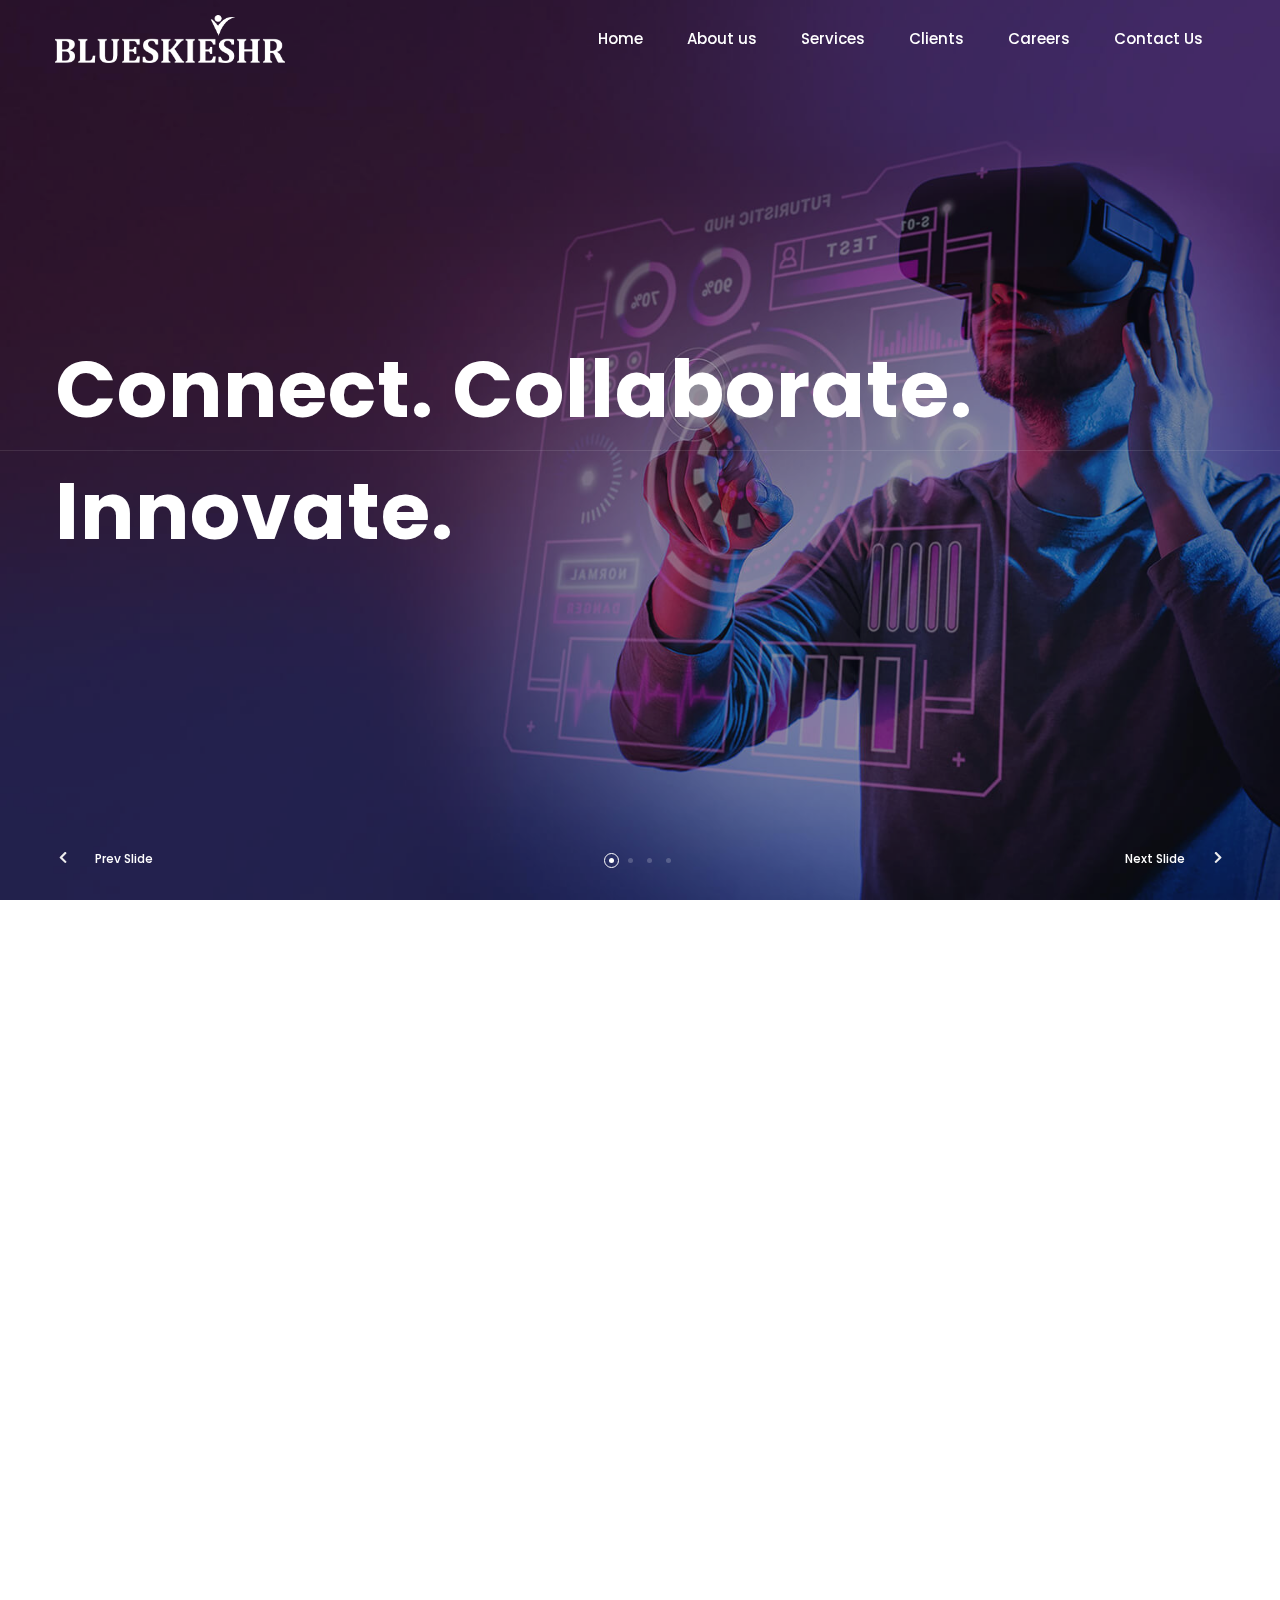
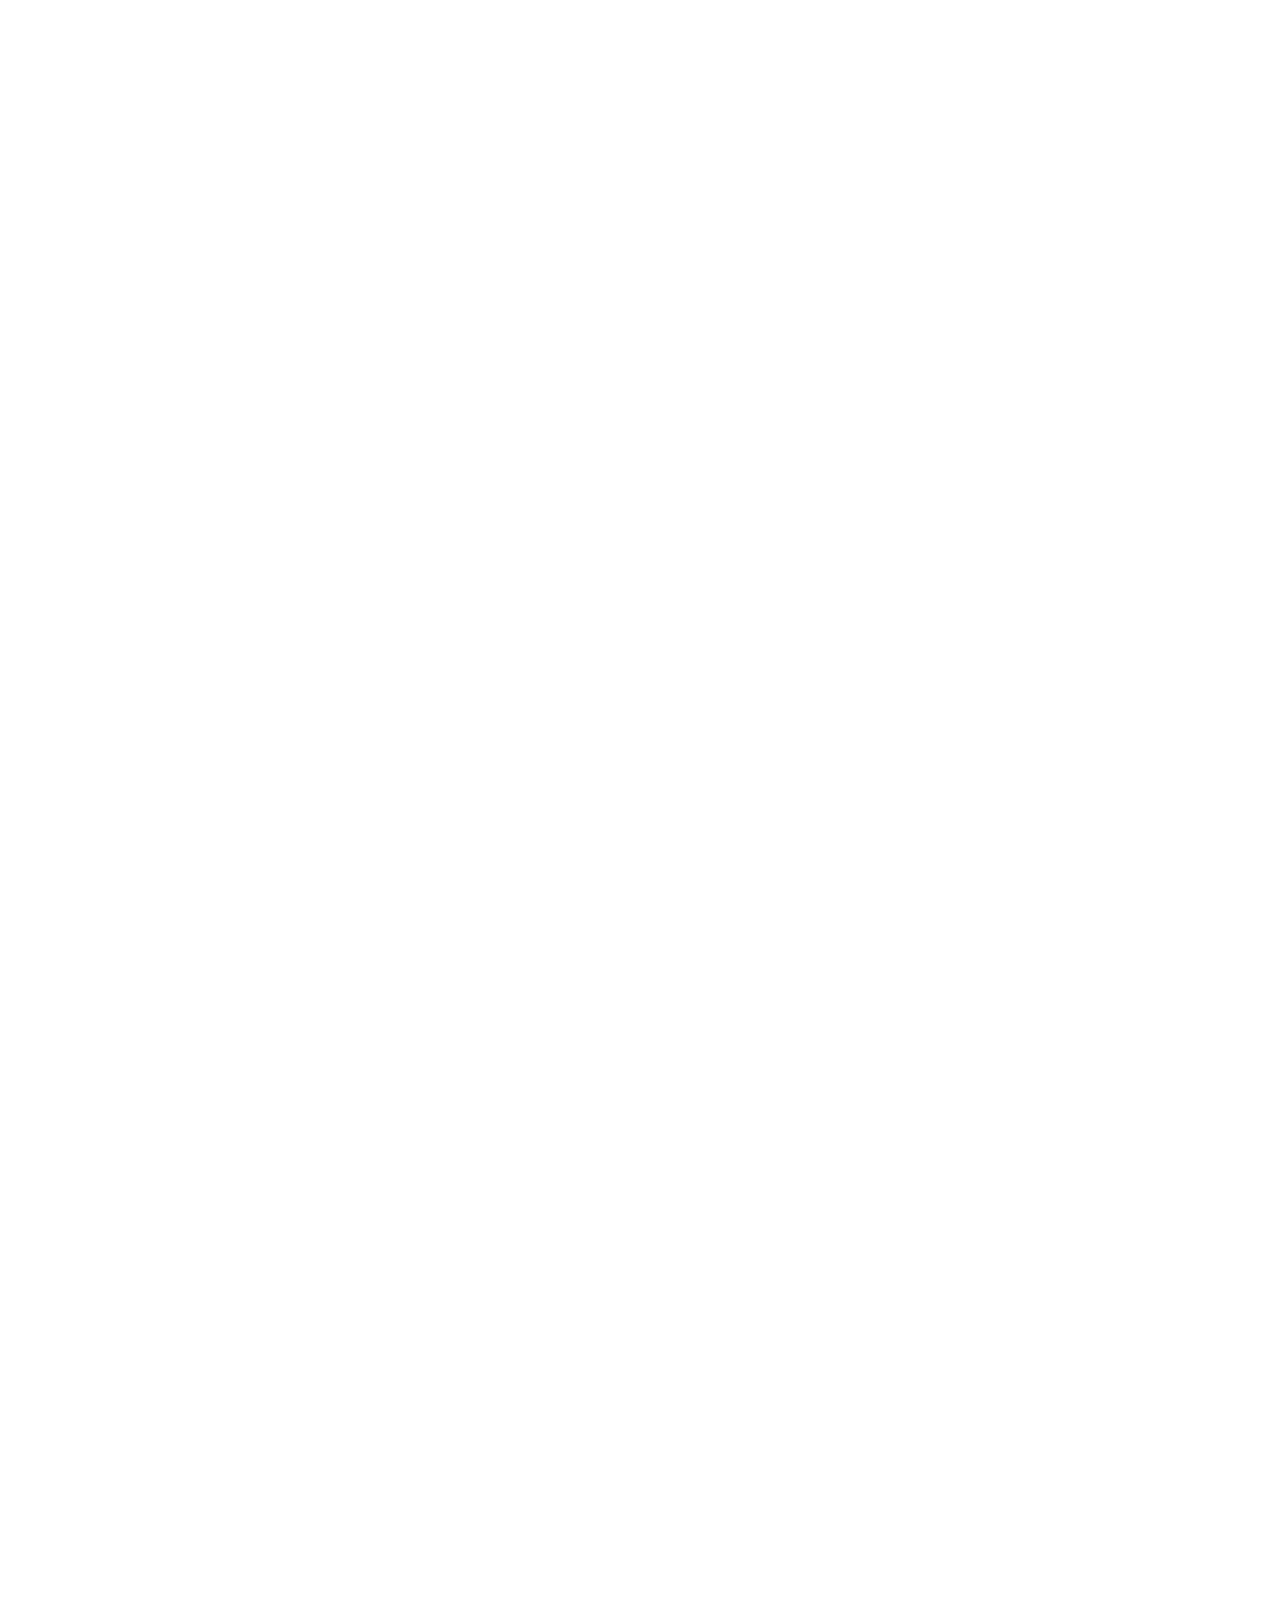
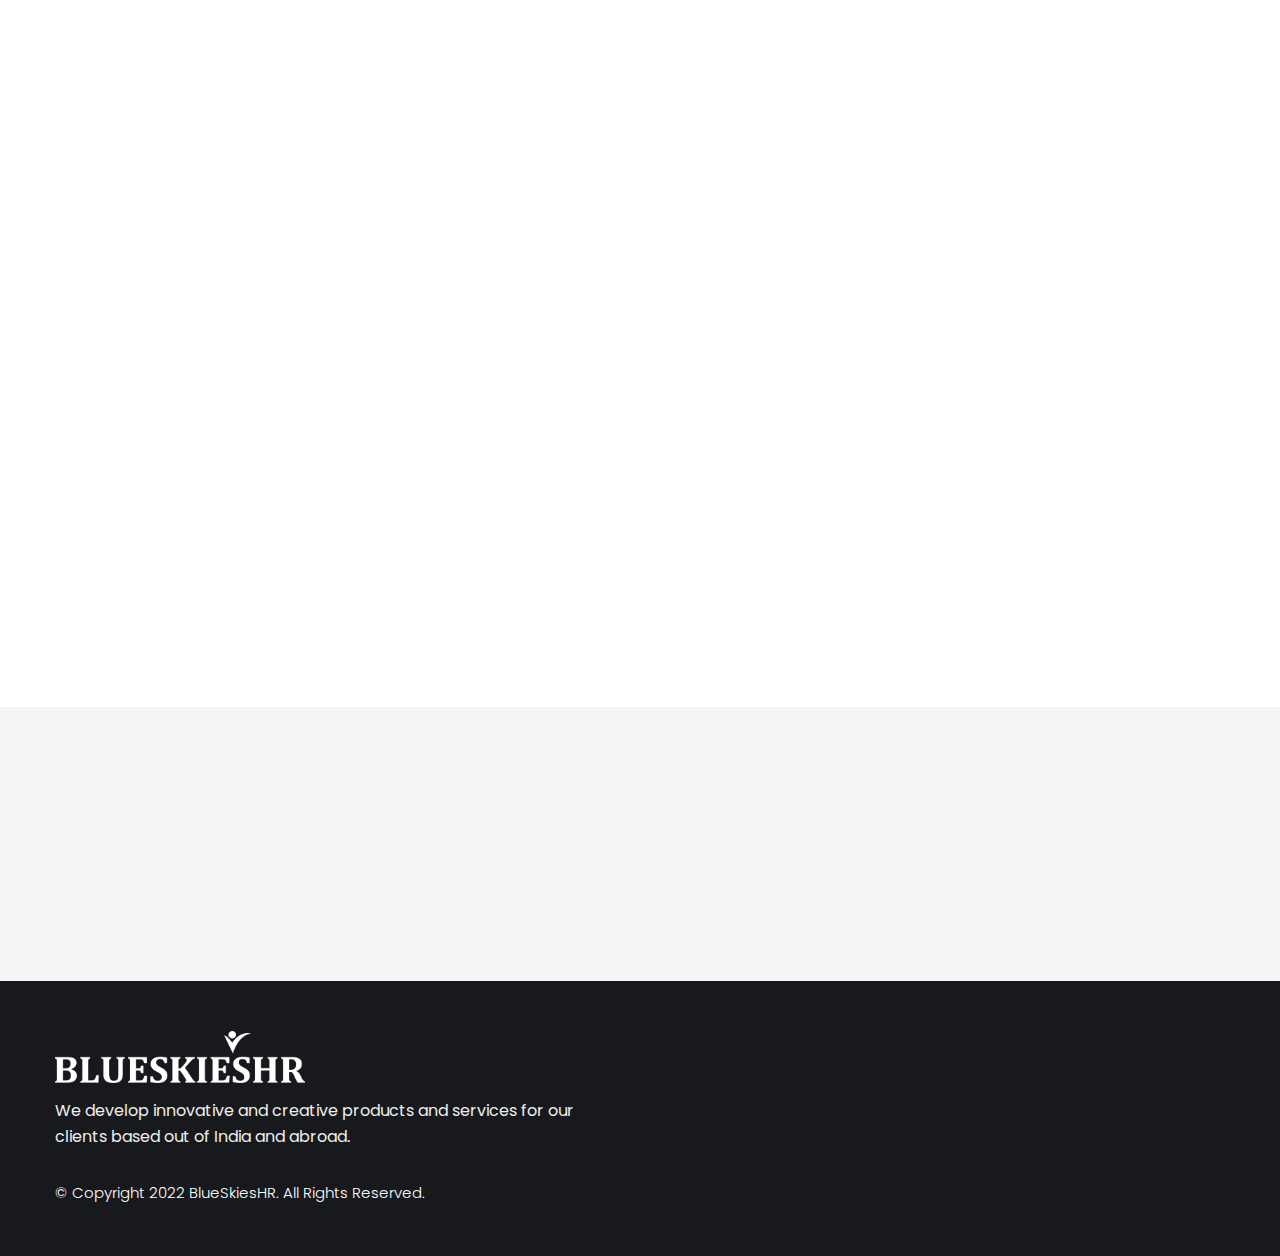
<file: index.html>
<!DOCTYPE html>
<html lang="en">

<head>
    <meta charset="utf-8">
    <meta http-equiv="X-UA-Compatible" content="IE=edge" />
    <meta name="viewport" content="width=device-width, initial-scale=1, maximum-scale=1" />
    <meta name="keywords" content="" />
    <meta name="description" content="" />
    <meta name="author" content="" />

    <title>BlueSkiesHR</title>
    <link rel="icon" type="image/png" href="img/favicon.png" />
    <meta name="theme-color" content="#e62f55">

    <!-- Google Fonts -->
    <link href="https://fonts.googleapis.com/css?family=Poppins:100,200,300,400,500,600,700,800,900&display=swap"
        rel="stylesheet">
    <link
        href="https://fonts.googleapis.com/css2?family=Montserrat+Alternates:wght@100;200;300;400;500;600;700;800;900&display=swap"
        rel="stylesheet">

    <link rel="stylesheet" href="css/plugins.css" />
    <link rel="stylesheet" href="css/style.css" />
    <link rel="stylesheet" href="css/newtheme.css" />

</head>

<body>

    <nav class="navbar navbar-expand-lg change">
        <div class="container">
            <a class="logo" href="index.html">
                <img src="img/logo-light.png" alt="logo">
            </a>
            <button class="navbar-toggler" type="button" data-toggle="collapse" data-target="#navbarSupportedContent"
                aria-controls="navbarSupportedContent" aria-expanded="false" aria-label="Toggle navigation">
                <span class="icon-bar"><i class="fas fa-bars"></i></span>
            </button>

            <!-- navbar -->
            <div class="collapse navbar-collapse" id="navbarSupportedContent">
                <ul class="navbar-nav ml-auto">
                    <li class="nav-item"><a class="nav-link" href="index.html">Home</a></li>
                    <li class="nav-item"><a class="nav-link" href="aboutus.html">About us</a></li>
                    <li class="nav-item"><a class="nav-link" href="services.html">Services</a></li>
                    <li class="nav-item"><a class="nav-link" href="clients.html">Clients</a></li>
                    <li class="nav-item"><a class="nav-link" href="careers.html">Careers</a></li>
                    <li class="nav-item"><a class="nav-link" href="contactus.html">Contact Us</a></li>
                </ul>
            </div>
        </div>
    </nav>

    <header class="slider showcase-full">
        <div class="swiper-container parallax-slider">
            <div class="swiper-wrapper">
                <div class="swiper-slide">
                    <div class="bg-img valign" data-background="img/banner/01.jpg" data-overlay-dark="4">
                        <div class="container">
                            <div class="row">
                                <div class="col-lg-12">
                                    <div class="caption">
                                        <h1>
                                            <div class="stroke" data-swiper-parallax="-2000">Connect. Collaborate.</div>
                                            <span data-swiper-parallax="-3500">Innovate.</span>
                                            <div class="bord"></div>
                                        </h1>
                                        <!-- <div class="discover">
                                            <a href="project-details2.html"><span>Explore <br> More</span></a>
                                        </div> -->
                                    </div>
                                </div>
                            </div>
                        </div>
                    </div>
                </div>
                <div class="swiper-slide">
                    <div class="bg-img valign" data-background="img/banner/02.jpg" data-overlay-dark="4">
                        <div class="container">
                            <div class="row">
                                <div class="col-lg-12">
                                    <div class="caption">
                                        <h1>
                                            <div class="stroke" data-swiper-parallax="-2000">Application</div>
                                            <span data-swiper-parallax="-3500">Development</span>
                                            <div class="bord"></div>
                                        </h1>
                                    </div>
                                </div>
                            </div>
                        </div>
                    </div>
                </div>
                <div class="swiper-slide">
                    <div class="bg-img valign" data-background="img/banner/03.jpg" data-overlay-dark="4">
                        <div class="container">
                            <div class="row">
                                <div class="col-lg-12">
                                    <div class="caption">
                                        <h1>
                                            <div class="stroke" data-swiper-parallax="-2000">Mobile App </div>
                                            <span data-swiper-parallax="-3500">Development</span>
                                            <div class="bord"></div>
                                        </h1>
                                    </div>
                                </div>
                            </div>
                        </div>
                    </div>
                </div>
                <div class="swiper-slide">
                    <div class="bg-img valign" data-background="img/banner/04.jpg" data-overlay-dark="4">
                        <div class="container">
                            <div class="row">
                                <div class="col-lg-12">
                                    <div class="caption">
                                        <h1>
                                            <div class="stroke" data-swiper-parallax="-2000">Consulting </div>
                                            <span data-swiper-parallax="-3500"></span>

                                            <div class="bord"></div>
                                        </h1>
                                    </div>
                                </div>
                            </div>
                        </div>
                    </div>
                </div>
            </div>
            <div class="txt-botm">
                <div class="swiper-button-next swiper-nav-ctrl next-ctrl cursor-pointer">
                    <div>
                        <span>Next Slide</span>
                    </div>
                    <div><i class="fas fa-chevron-right"></i></div>
                </div>
                <div class="swiper-button-prev swiper-nav-ctrl prev-ctrl cursor-pointer">
                    <div><i class="fas fa-chevron-left"></i></div>
                    <div>
                        <span>Prev Slide</span>
                    </div>
                </div>
            </div>
            <div class="swiper-pagination dots"></div>
        </div>
    </header>

    <div class="main-content">
        <div class="about section-padding">
            <div class="container">
                <div class="row">
                    <div class="col-lg-5">
                        <div class="img-mons sm-mb30">
                            <div class="row">
                                <div class="col-md-5 cmd-padding valign">
                                    <div class="img1 wow imago" data-wow-delay=".5s">
                                        <img src="img/hmeabt_02.jpg" alt="">
                                    </div>
                                </div>
                                <div class="col-md-7 cmd-padding">
                                    <div class="img2 wow imago" data-wow-delay=".3s">
                                        <img src="img/hmeabt_01.jpg" alt="">
                                    </div>
                                    <div class="img3 wow imago" data-wow-delay=".8s">
                                        <img src="img/hmeabt_03.jpg" alt="">
                                    </div>
                                </div>
                            </div>
                        </div>
                    </div>
                    <div class="col-lg-6 offset-lg-1 valign">
                        <div class="content">
                            <div class="sub-title wow fadeInUp">
                                <h6>About Us</h6>
                            </div>
                            <h3 class="main-title wow fadeInUp">We are a leading consulting, technology and outsourcing company</h3>
                            <p class="wow txt mb-3 fadeInUp">At BlueSkiesHR, we develop innovative and creative
                                products and services for our clients based out of India and abroad. The general purpose
                                of BlueSkiesHR is to develop and promote advanced information technologies for
                                multi-user operation.</p>
                            <p class="wow txt fadeInUp">Our emphasis is on offering a high degree of product user friendliness through a
                                positive, creative and focused company staff. We have a registered corporate office
                                Opposite to Infosys Building Phase III, Technopark, Trivandrum.</p>
                            <div class="ftbox mt-20">
                                <a href="aboutus.html" class="butn dark curve wow fadeInUp">
                                    <span>Read More</span>
                                </a>
                            </div>
                        </div>
                    </div>
                </div>
            </div>
        </div>
        <section class="services bords section-padding pt-0">
            <div class="container">
                <div class="row justify-content-center">
                    <div class="col-lg-8 col-md-10">
                        <div class="sec-head text-center">
                            <h6 class="wow fadeInUp" data-wow-delay=".5s">Our Services</h6>
                            <h3 class="wow fadeInUp color-font" data-wow-delay=".5s">Leading IT services to all your <br> outsourcing needs</h3>
                        </div>
                    </div>
                </div>
                <div class="row">
                    <div class="col-lg-12">
                        <ul class="servGrid clearfix wow fadeInUp" data-wow-delay=".5s">
                            <li>
                                <a href="" class="wow imago" data-wow-delay=".7s">
                                    <img src="img/services/web.jpg" alt="">
                                    <span>Web Design &amp; <b>Development</b></span>
                                    <div class="simgHov">
                                        <h6>Web Design &amp; <b>Development</b></h6>
                                        <p>Our skilled developers at BlueSkies have extensive expertise managing web projects requiring the creation of outsystems, Java, python, .Net, PHP, React, Angular and Vue.
                                        </p>
                                        <strong>Learn More</strong>
                                    </div>
                                </a>
                            </li>
                            <li>
                                <a href="" class="wow imago" data-wow-delay=".7s">
                                    <img src="img/services/mobile.jpg" alt="">
                                    <span>Mobile App <b>Development</b></span>
                                    <div class="simgHov">
                                        <h6>Mobile App <b>Development</b></h6>
                                        <p>To build unique apps that are both secure and high performing, we collaborate closely with our clients.
                                        </p>
                                        <strong>Learn More</strong>
                                    </div>
                                </a>
                            </li>
                            <li>
                                <a href="" class="wow imago" data-wow-delay=".7s">
                                    <img src="img/services/branding.jpg" alt="">
                                    <span>Devops and Cloud Engineering</span>
                                    <div class="simgHov">
                                        <h6>Devops and Cloud Engineering</h6>
                                        <p>We develop holistic strategies and manage cloud environments to help build complete, security-rich solutions creating value for your businesses through DevOps & Cloud services.</p>
                                        <strong>Learn More</strong>
                                    </div>
                                </a>
                            </li>
                            <li>
                                <a href="" class="wow imago" data-wow-delay=".7s">
                                    <img src="img/services/network.jpg" alt="">
                                    <span>Consulting</span>
                                    <div class="simgHov">
                                        <h6>Consulting</h6>
                                        <p>With Deep Industry Knowledge, Comprehensive Solutions, and Precisely Matched Top Experts of our Team,Blueskies provide strategic guidance to clients about technology and IT infrastructures.</p>
                                        <strong>Learn More</strong>
                                    </div>
                                </a>
                            </li>
                            <li>
                                <a href="" class="wow imago" data-wow-delay=".7s">
                                    <img src="img/services/digital.jpg" alt="">
                                    <span>Resource outsourcing </span>
                                    <div class="simgHov">
                                        <h6>Resource outsourcing</h6>
                                        <p>BlueSkies provides IT and Engineering staff augmentation services to a diverse range of clients—from start-ups to Fortune 500 companies,with its development center in India.</p>
                                        <strong>Learn More</strong>
                                    </div>
                                </a>
                            </li>
                        </ul>
                    </div>
                </div>
            </div>
        </section>

        <section class="hmenew hmeindustries wow fadeIn" data-wow-delay=".5s">
            <div class="container">
                <div class="row">
                    <div class="col-md-4">
                        <div class="title wow fadeIn" data-wow-delay=".5s">
                            <h6>Our Expertise</h6>
                            <h2>Industries we Serve</h2>
                            <img src="img/expertice.jpg" alt="" class="industries_img">
                        </div>
                    </div>
                    <div class="col-md-8">
                        <div class="caro-industry swiper wow fadeIn" data-wow-delay=".5s">
                            <div class="swiper-wrapper">
                                <div class="swiper-slide">
                                    <div class="industrycard">
                                        <img src="img/industry/01.png" alt="">
                                        <h6>Banking & Insurance</h6>
                                    </div>
                                    <div class="industrycard">
                                        <img src="img/industry/02.png" alt="">
                                        <h6>Telecom</h6>
                                    </div>
                                </div>
                                <div class="swiper-slide">
                                    <div class="industrycard">
                                        <img src="img/industry/03.png" alt="">
                                        <h6>Retail</h6>
                                    </div>
                                    <div class="industrycard">
                                        <img src="img/industry/04.png" alt="">
                                        <h6>Healthcare</h6>
                                    </div>
                                </div>
                                <div class="swiper-slide">
                                    <div class="industrycard">
                                        <img src="img/industry/05.png" alt="">
                                        <h6>Automotive</h6>
                                    </div>
                                    <div class="industrycard">
                                        <img src="img/industry/06.png" alt="">
                                        <h6>Manufacturing</h6>
                                    </div>
                                </div>
                                <div class="swiper-slide">
                                    <div class="industrycard">
                                        <img src="img/industry/07.png" alt="">
                                        <h6>Oil and Gas</h6>
                                    </div>
                                    <div class="industrycard">
                                        <img src="img/industry/08.png" alt="">
                                        <h6>Legal</h6>
                                    </div>
                                </div>
                           
                            </div>
                            <div class="swiper-pagination"></div>
                        </div>
                    </div>
                </div>
            </div>
        </section>

        <section class="clients section-padding">
            <div class="container">
                <div class="row">
                    <div class="col-lg-12 valign md-mb50">
                        <div class="sec-head text-center">
                            <h6 class="wow fadeInUp" data-wow-delay=".5s">Our Clients</h6>
                            <h3 class="wow fadeInUp color-font" data-wow-delay=".5s">We come together to make <br> it happen</h3>
                        </div>
                    </div>
                    </div>
                    <div class="col-lg-12">
                        <div>
                            <div class="row bord">
                                <div class="col-md-3 col-6 brands">
                                    <div class="item wow fadeIn" data-wow-delay=".3s">
                                        <div class="img">
                                            <img src="img/clients/01.jpg" alt="">
                                            <!-- <a href="#0" class="link" data-splitting>www.Vie.com</a> -->
                                        </div>
                                    </div>
                                </div>
                                <div class="col-md-3 col-6 brands">
                                    <div class="item wow fadeIn" data-wow-delay=".4s">
                                        <div class="img">
                                            <img src="img/clients/02.jpg" alt="">
                                        </div>
                                    </div>
                                </div>
                                <div class="col-md-3 col-6 brands">
                                    <div class="item wow fadeIn" data-wow-delay=".5s">
                                        <div class="img">
                                            <img src="img/clients/03.jpg" alt="">
                                        </div>
                                    </div>
                                </div>
                                <div class="col-md-3 col-6 brands">
                                    <div class="item wow fadeIn" data-wow-delay=".6s">
                                        <div class="img">
                                            <img src="img/clients/04.jpg" alt="">
                                        </div>
                                    </div>
                                </div>
                            </div>
                            <div class="row">
                                <div class="col-md-3 col-6 brands sm-mb30">
                                    <div class="item wow fadeIn" data-wow-delay=".7s">
                                        <div class="img">
                                            <img src="img/clients/05.jpg" alt="">
                                        </div>
                                    </div>
                                </div>
                                <div class="col-md-3 col-6 brands sm-mb30">
                                    <div class="item wow fadeIn" data-wow-delay=".8s">
                                        <div class="img">
                                            <img src="img/clients/06.jpg" alt="">
                                        </div>
                                    </div>
                                </div>
                                <div class="col-md-3 col-6 brands">
                                    <div class="item wow fadeIn" data-wow-delay=".9s">
                                        <div class="img">
                                            <img src="img/clients/07.jpg" alt="">
                                        </div>
                                    </div>
                                </div>
                                <div class="col-md-3 col-6 brands">
                                    <div class="item wow fadeIn" data-wow-delay="1s">
                                        <div class="img">
                                            <img src="img/clients/08.jpg" alt="">
                                        </div>
                                    </div>
                                </div>
                            </div>
                        </div>
                    </div>
                </div>
            </div>
        </section>

        <section class="call-action section-padding sub-bg bg-img" data-background="img/patrn.svg">
            <div class="container">
                <div class="row">
                    <div class="col-md-8 col-lg-9">
                        <div class="content sm-mb30">
                            <h6 class="wow" data-splitting>Let’s Talk</h6>
                            <h2 class="wow" data-splitting>about your <br> <b class="back-color">next project</b></h2>
                        </div>
                    </div>

                    <div class="col-md-4 col-lg-3 valign">
                        <a href="contactus.html" class="butn dark curve wow fadeInUp" data-wow-delay=".5s"><span>Get In
                                Touch</span></a>
                    </div>

                </div>
            </div>
        </section>

        <footer class="sub-bg">
            <div class="container">
                <div class="row">
                    <div class="col-lg-6">
                        <div class="item">
                            <div class="logo">
                                <img src="img/logo-light.png" alt="">
                                <p class="mt-15">We develop innovative and creative products and services for our clients based out of India and abroad. </p>
                            </div>
                            <div class="social">
                                <a href="#0"><i class="fab fa-facebook-f"></i></a>
                                <a href="#0"><i class="fab fa-twitter"></i></a>
                                <a href="#0"><i class="fab fa-instagram"></i></a>
                                <a href="#0"><i class="fab fa-youtube"></i></a>
                            </div>
                            <div class="copy-right">
                                <p>© Copyright 2022 BlueSkiesHR. All Rights Reserved.</p>
                            </div>
                        </div>
                    </div>
                </div>
            </div>
        </footer>

    </div>


    <!-- jQuery -->
    <script src="js/jquery-3.0.0.min.js"></script>
    <script src="js/jquery-migrate-3.0.0.min.js"></script>
    <script src="js/plugins.js"></script>
    <script src="js/scripts.js"></script>
    <script>
         var swiper = new Swiper(".caro-industry", {
            slidesPerView: 4,
            spaceBetween: 20,
            autoplay: {
                delay: 3500,
                disableOnInteraction: false,
            },
            navigation: {
                nextEl: ".next",
                prevEl: ".prev",
            },
            pagination: {
          el: ".swiper-pagination",
        },
        });
    </script>
</body>

</html>
</file>
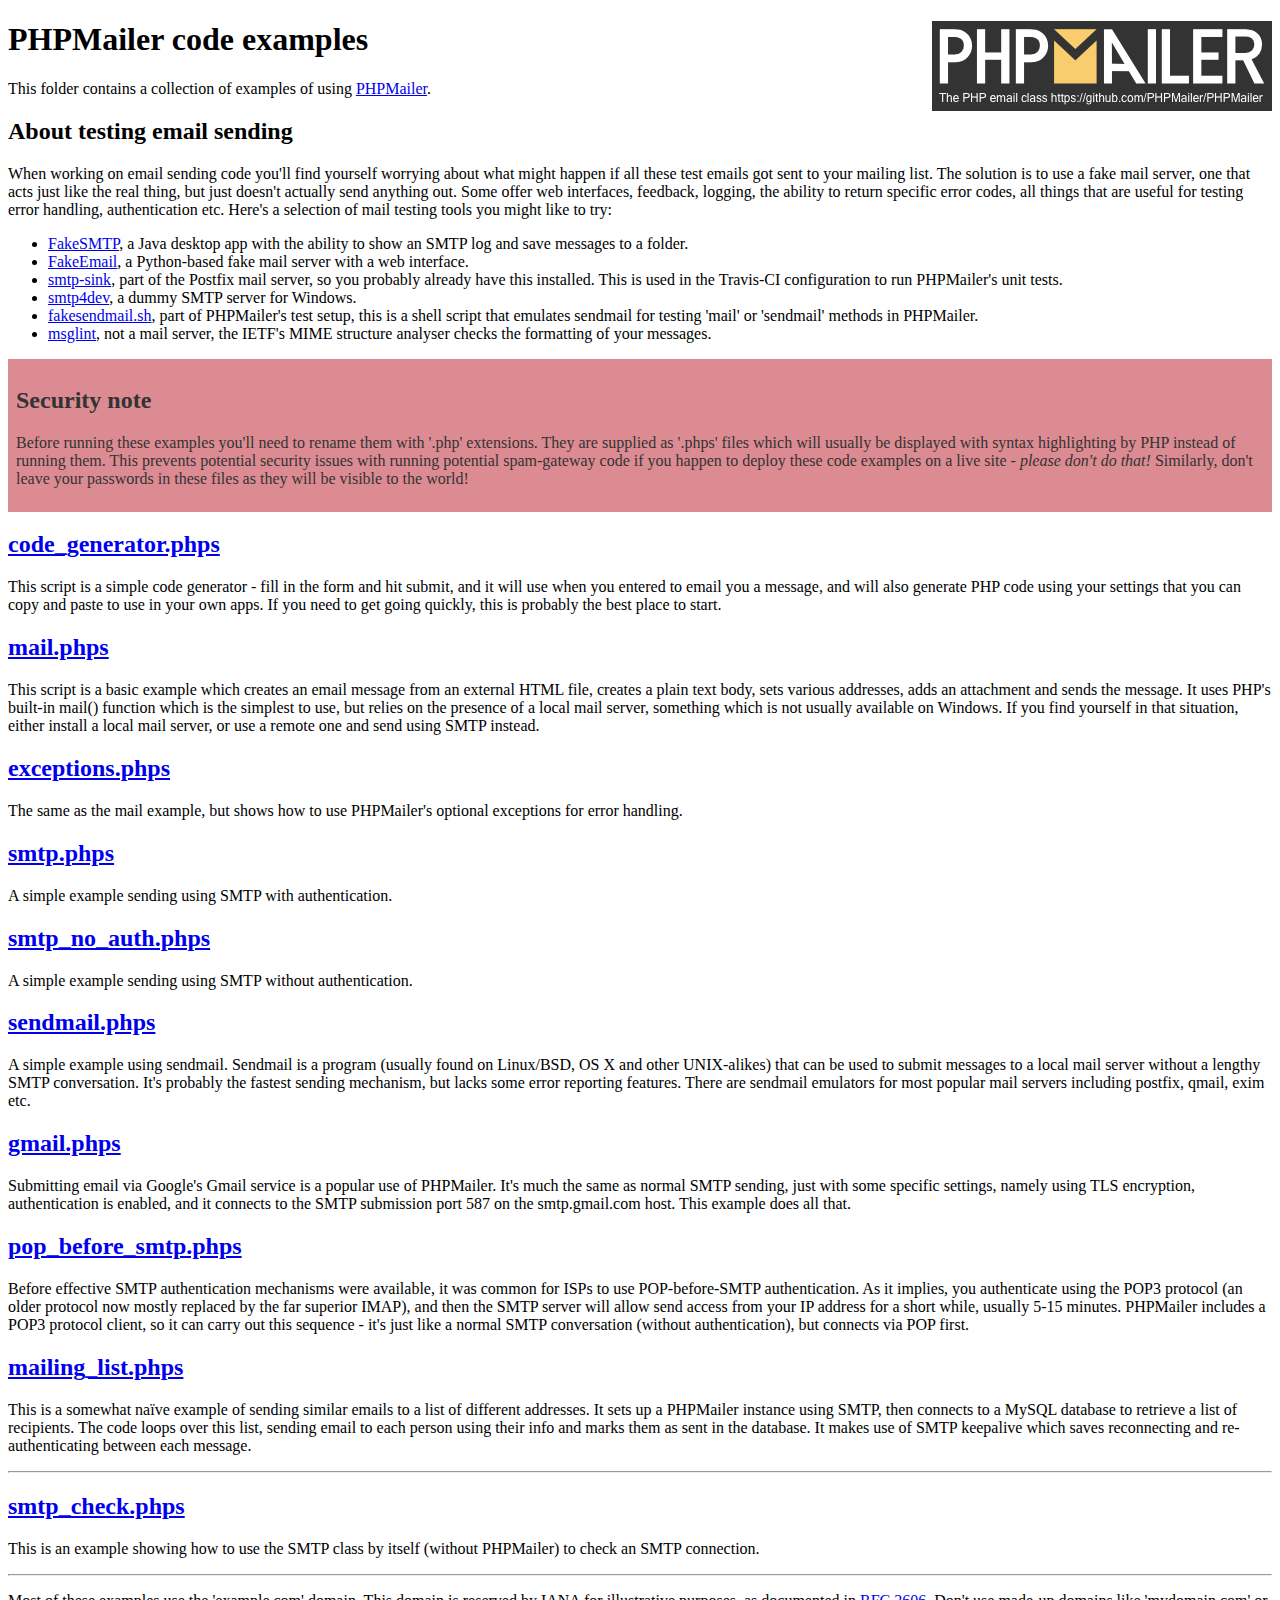
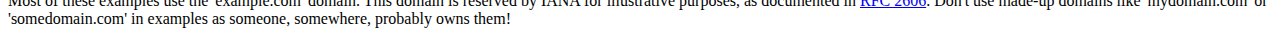
<file: old/PHPMailer-master/examples/index.html>
<!DOCTYPE html>
<html>
<head>
	<meta charset="UTF-8">
	<title>PHPMailer Examples</title>
</head>
<body>
<h1>PHPMailer code examples<a href="https://github.com/PHPMailer/PHPMailer"><img src="images/phpmailer.png" style="float:right; border:0;" alt="PHPMailer logo"></a></h1>
<p>This folder contains a collection of examples of using <a href="https://github.com/PHPMailer/PHPMailer">PHPMailer</a>.</p>
<h2>About testing email sending</h2>
<p>When working on email sending code you'll find yourself worrying about what might happen if all these test emails got sent to your mailing list. The solution is to use a fake mail server, one that acts just like the real thing, but just doesn't actually send anything out. Some offer web interfaces, feedback, logging, the ability to return specific error codes, all things that are useful for testing error handling, authentication etc. Here's a selection of mail testing tools you might like to try:</p>
<ul>
  <li><a href="https://github.com/Nilhcem/FakeSMTP">FakeSMTP</a>, a Java desktop app with the ability to show an SMTP log and save messages to a folder. </li>
  <li><a href="https://github.com/isotoma/FakeEmail">FakeEmail</a>, a Python-based fake mail server with a web interface.</li>
  <li><a href="http://www.postfix.org/smtp-sink.1.html">smtp-sink</a>, part of the Postfix mail server, so you probably already have this installed. This is used in the Travis-CI configuration to run PHPMailer's unit tests.</li>
  <li><a href="http://smtp4dev.codeplex.com">smtp4dev</a>, a dummy SMTP server for Windows.</li>
  <li><a href="https://github.com/PHPMailer/PHPMailer/blob/master/test/fakesendmail.sh">fakesendmail.sh</a>, part of PHPMailer's test setup, this is a shell script that emulates sendmail for testing 'mail' or 'sendmail' methods in PHPMailer.</li>
  <li><a href="http://tools.ietf.org/tools/msglint/">msglint</a>, not a mail server, the IETF's MIME structure analyser checks the formatting of your messages.</li>
</ul>
<div style="padding: 8px; color: #333333; background-color: #dc8b92">
<h2>Security note</h2>
<p>Before running these examples you'll need to rename them with '.php' extensions. They are supplied as '.phps' files which will usually be displayed with syntax highlighting by PHP instead of running them. This prevents potential security issues with running potential spam-gateway code if you happen to deploy these code examples on a live site - <em>please don't do that!</em> Similarly, don't leave your passwords in these files as they will be visible to the world!</p>
</div>
<h2><a href="code_generator.phps">code_generator.phps</a></h2>
<p>This script is a simple code generator - fill in the form and hit submit, and it will use when you entered to email you a message, and will also generate PHP code using your settings that you can copy and paste to use in your own apps. If you need to get going quickly, this is probably the best place to start.</p>
<h2><a href="mail.phps">mail.phps</a></h2>
<p>This script is a basic example which creates an email message from an external HTML file, creates a plain text body, sets various addresses, adds an attachment and sends the message. It uses PHP's built-in mail() function which is the simplest to use, but relies on the presence of a local mail server, something which is not usually available on Windows. If you find yourself in that situation, either install a local mail server, or use a remote one and send using SMTP instead.</p>
<h2><a href="exceptions.phps">exceptions.phps</a></h2>
<p>The same as the mail example, but shows how to use PHPMailer's optional exceptions for error handling.</p>
<h2><a href="smtp.phps">smtp.phps</a></h2>
<p>A simple example sending using SMTP with authentication.</p>
<h2><a href="smtp_no_auth.phps">smtp_no_auth.phps</a></h2>
<p>A simple example sending using SMTP without authentication.</p>
<h2><a href="sendmail.phps">sendmail.phps</a></h2>
<p>A simple example using sendmail. Sendmail is a program (usually found on Linux/BSD, OS X and other UNIX-alikes) that can be used to submit messages to a local mail server without a lengthy SMTP conversation. It's probably the fastest sending mechanism, but lacks some error reporting features. There are sendmail emulators for most popular mail servers including postfix, qmail, exim etc.</p>
<h2><a href="gmail.phps">gmail.phps</a></h2>
<p>Submitting email via Google's Gmail service is a popular use of PHPMailer. It's much the same as normal SMTP sending, just with some specific settings, namely using TLS encryption, authentication is enabled, and it connects to the SMTP submission port 587 on the smtp.gmail.com host. This example does all that.</p>
<h2><a href="pop_before_smtp.phps">pop_before_smtp.phps</a></h2>
<p>Before effective SMTP authentication mechanisms were available, it was common for ISPs to use POP-before-SMTP authentication. As it implies, you authenticate using the POP3 protocol (an older protocol now mostly replaced by the far superior IMAP), and then the SMTP server will allow send access from your IP address for a short while, usually 5-15 minutes. PHPMailer includes a POP3 protocol client, so it can carry out this sequence - it's just like a normal SMTP conversation (without authentication), but connects via POP first.</p>
<h2><a href="mailing_list.phps">mailing_list.phps</a></h2>
<p>This is a somewhat naïve example of sending similar emails to a list of different addresses. It sets up a PHPMailer instance using SMTP, then connects to a MySQL database to retrieve a list of recipients. The code loops over this list, sending email to each person using their info and marks them as sent in the database. It makes use of SMTP keepalive which saves reconnecting and re-authenticating between each message.</p>
<hr>
<h2><a href="smtp_check.phps">smtp_check.phps</a></h2>
<p>This is an example showing how to use the SMTP class by itself (without PHPMailer) to check an SMTP connection.</p>
<hr>
<p>Most of these examples use the 'example.com' domain. This domain is reserved by IANA for illustrative purposes, as documented in <a href="http://tools.ietf.org/html/rfc2606">RFC 2606</a>. Don't use made-up domains like 'mydomain.com' or 'somedomain.com' in examples as someone, somewhere, probably owns them!</p>
</body>
</html>
</file>
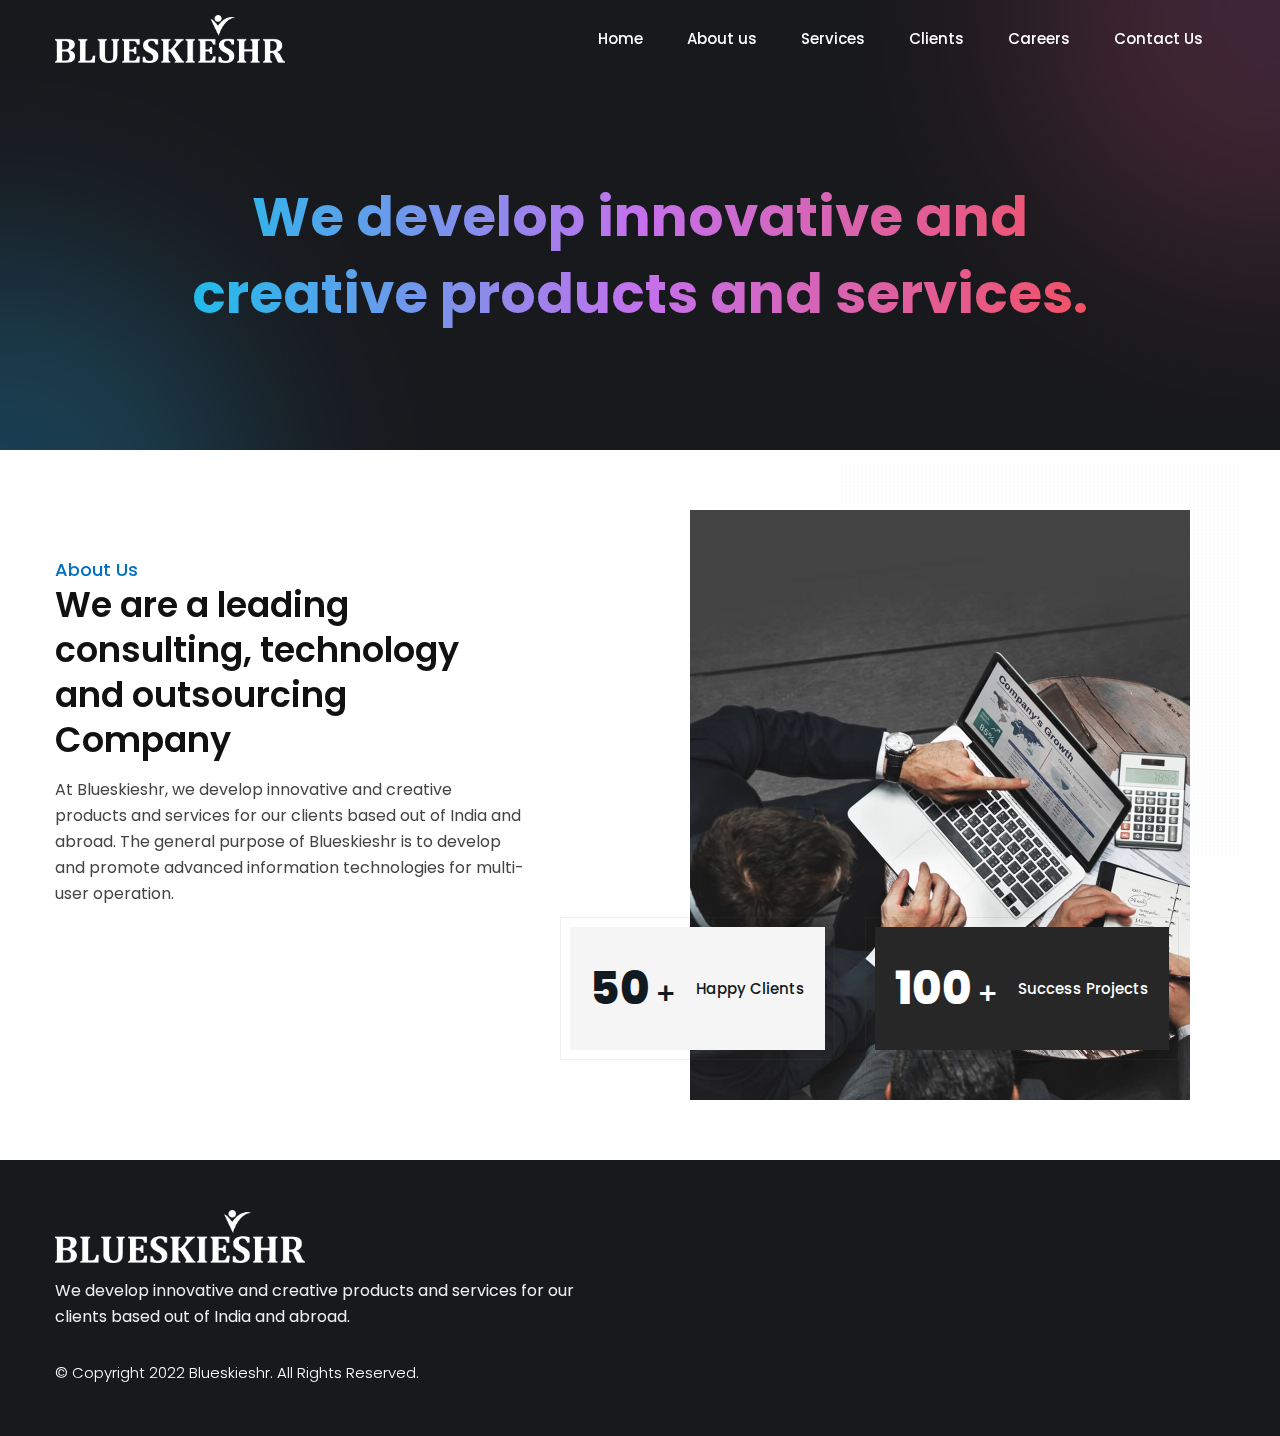
<file: aboutus.html>
<!DOCTYPE html>
<html lang="en">

<head>
    <meta charset="utf-8">
    <meta http-equiv="X-UA-Compatible" content="IE=edge" />
    <meta name="viewport" content="width=device-width, initial-scale=1, maximum-scale=1" />
    <meta name="keywords" content="" />
    <meta name="description" content="" />
    <meta name="author" content="" />

    <title>Blueskieshr</title>
    <link rel="icon" type="image/png" href="img/favicon.png" />
    <meta name="theme-color" content="#e62f55">

    <!-- Google Fonts -->
    <link href="https://fonts.googleapis.com/css?family=Poppins:100,200,300,400,500,600,700,800,900&display=swap"
        rel="stylesheet">
    <link
        href="https://fonts.googleapis.com/css2?family=Montserrat+Alternates:wght@100;200;300;400;500;600;700;800;900&display=swap"
        rel="stylesheet">

    <link rel="stylesheet" href="css/plugins.css" />
    <link rel="stylesheet" href="css/style.css" />
    <link rel="stylesheet" href="css/newtheme.css" />

</head>

<body>

    <nav class="navbar navbar-expand-lg change">
        <div class="container">
            <a class="logo" href="index.html">
                <img src="img/logo-light.png" alt="logo">
            </a>
            <button class="navbar-toggler" type="button" data-toggle="collapse" data-target="#navbarSupportedContent"
                aria-controls="navbarSupportedContent" aria-expanded="false" aria-label="Toggle navigation">
                <span class="icon-bar"><i class="fas fa-bars"></i></span>
            </button>

            <!-- navbar -->
            <div class="collapse navbar-collapse" id="navbarSupportedContent">
                <ul class="navbar-nav ml-auto">
                    <li class="nav-item"><a class="nav-link" href="index.html">Home</a></li>
                    <li class="nav-item"><a class="nav-link" href="aboutus.html">About us</a></li>
                    <li class="nav-item"><a class="nav-link" href="services.html">Services</a></li>
                    <li class="nav-item"><a class="nav-link" href="clients.html">Clients</a></li>
                    <li class="nav-item"><a class="nav-link" href="careers.html">Careers</a></li>
                    <li class="nav-item"><a class="nav-link" href="contactus.html">Contact Us</a></li>
                </ul>
            </div>
        </div>
    </nav>

    <header class="pages-header circle-bg valign">
        <div class="container">
            <div class="row justify-content-center">
                <div class="col-lg-10">
                    <div class="cont mt-10 mb-50 text-center">
                        <h1 class="color-font fw-700">We develop innovative and creative products and services.</h1>
                    </div>
                </div>
            </div>
        </div>
        <div class="half dark-bg">
            <div class="circle-color">
                <div class="gradient-circle"></div>
                <div class="gradient-circle two"></div>
            </div>
        </div>
    </header>

    <section class="about-us section-padding">
        <div class="container">
            <div class="row">
                <div class="col-lg-5 valign md-mb50">
                    <div class="content">
                        <div class="sub-title wow fadeInUp">
                            <h6>About Us</h6>
                        </div>
                        <h3 class="main-title wow fadeInUp">We are a leading consulting, technology and outsourcing Company</h3>
                        <p class="wow txt mb-3 fadeInUp">At Blueskieshr, we develop innovative and creative
                            products and services for our clients based out of India and abroad. The general purpose
                            of Blueskieshr is to develop and promote advanced information technologies for
                            multi-user operation.</p>
                        <p class="wow txt fadeInUp">Our emphasis is on offering a high degree of product user friendliness through a
                            positive, creative and focused company staff. We have a registered corporate office
                            Opposite to Infosys Building Phase III, Technopark, Trivandrum.</p>
                    </div>
                </div>
                <div class="col-lg-7 img">
                    <img src="img/about-img.jpg" alt="">
                    <div class="stauts">
                        <div class="item">
                            <h4>50<span>+</span></h4>
                            <h6>Happy Clients</h6>
                        </div>
                        <div class="item">
                            <h4>100<span>+</span></h4>
                            <h6>Success Projects</h6>
                        </div>
                    </div>
                </div>
            </div>
        </div>
    </section>

        <footer class="sub-bg">
            <div class="container">
                <div class="row">
                    <div class="col-lg-6">
                        <div class="item">
                            <div class="logo">
                                <img src="img/logo-light.png" alt="">
                                <p class="mt-15">We develop innovative and creative products and services for our clients based out of India and abroad. </p>
                            </div>
                            <div class="social">
                                <a href="#0"><i class="fab fa-facebook-f"></i></a>
                                <a href="#0"><i class="fab fa-twitter"></i></a>
                                <a href="#0"><i class="fab fa-instagram"></i></a>
                                <a href="#0"><i class="fab fa-youtube"></i></a>
                            </div>
                            <div class="copy-right">
                                <p>© Copyright 2022 Blueskieshr. All Rights Reserved.</p>
                            </div>
                        </div>
                    </div>
                </div>
            </div>
        </footer>

    </div>


    <!-- jQuery -->
    <script src="js/jquery-3.0.0.min.js"></script>
    <script src="js/jquery-migrate-3.0.0.min.js"></script>

    <!-- plugins -->
    <script src="js/plugins.js"></script>

    <!-- custom scripts -->
    <script src="js/scripts.js"></script>
</body>

</html>
</file>
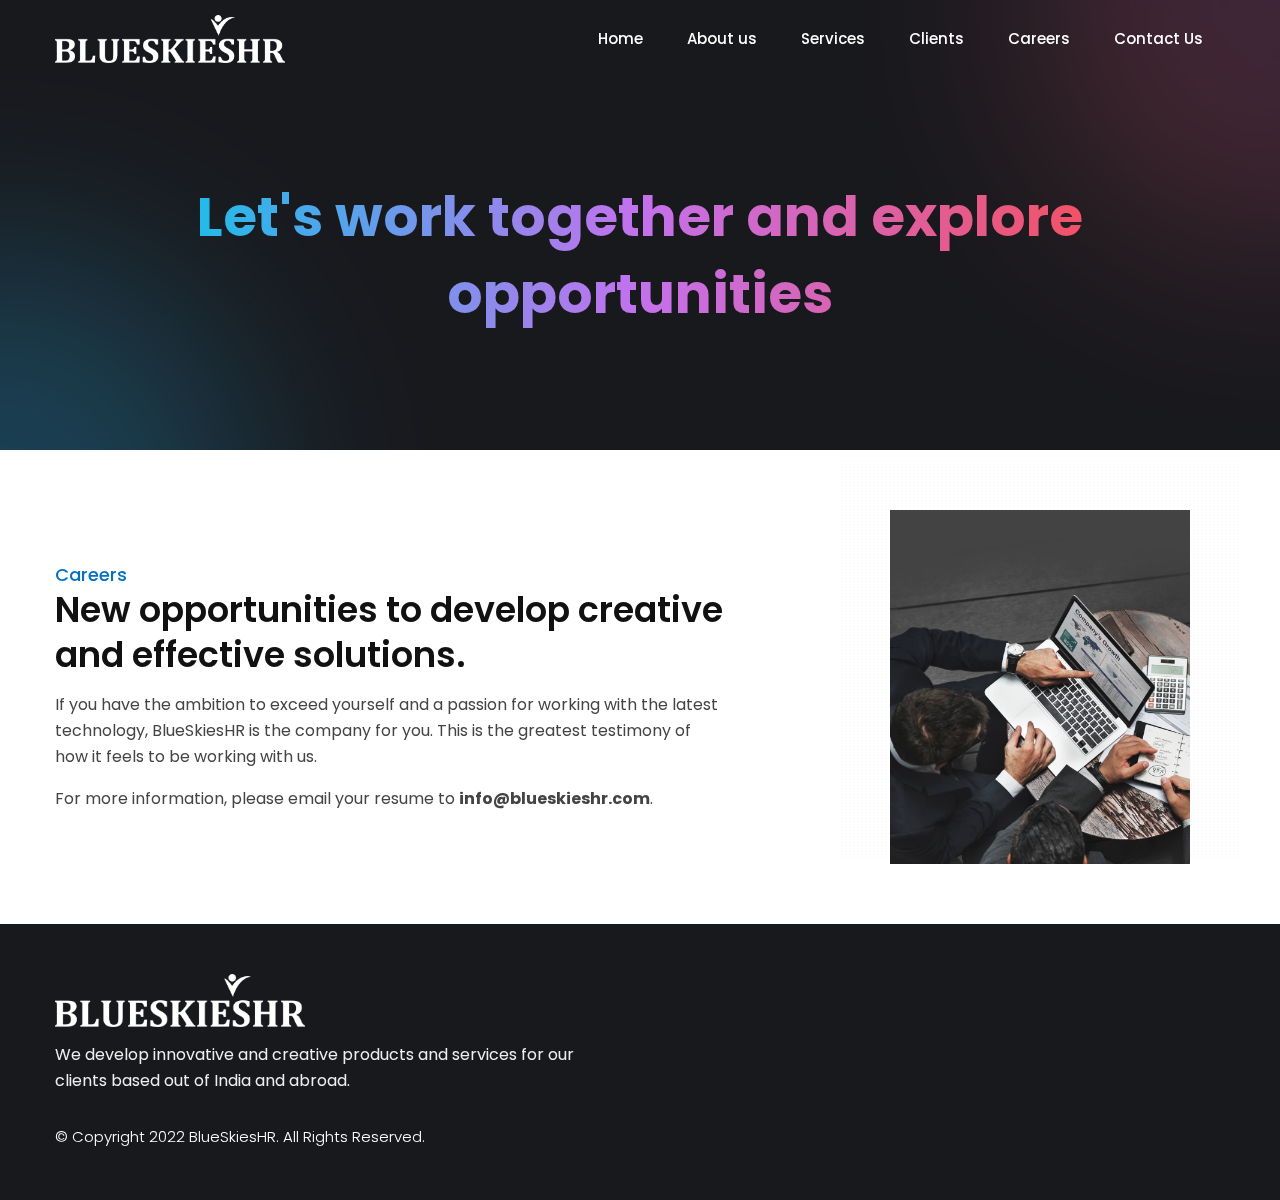
<file: careers.html>
<!DOCTYPE html>
<html lang="en">

<head>
    <meta charset="utf-8">
    <meta http-equiv="X-UA-Compatible" content="IE=edge" />
    <meta name="viewport" content="width=device-width, initial-scale=1, maximum-scale=1" />
    <meta name="keywords" content="" />
    <meta name="description" content="" />
    <meta name="author" content="" />

    <title>BlueSkiesHR</title>
    <link rel="icon" type="image/png" href="img/favicon.png" />
    <meta name="theme-color" content="#e62f55">

    <!-- Google Fonts -->
    <link href="https://fonts.googleapis.com/css?family=Poppins:100,200,300,400,500,600,700,800,900&display=swap"
        rel="stylesheet">
    <link
        href="https://fonts.googleapis.com/css2?family=Montserrat+Alternates:wght@100;200;300;400;500;600;700;800;900&display=swap"
        rel="stylesheet">

    <link rel="stylesheet" href="css/plugins.css" />
    <link rel="stylesheet" href="css/style.css" />
    <link rel="stylesheet" href="css/newtheme.css" />

</head>

<body>

    <nav class="navbar navbar-expand-lg change">
        <div class="container">
            <a class="logo" href="index.html">
                <img src="img/logo-light.png" alt="logo">
            </a>
            <button class="navbar-toggler" type="button" data-toggle="collapse" data-target="#navbarSupportedContent"
                aria-controls="navbarSupportedContent" aria-expanded="false" aria-label="Toggle navigation">
                <span class="icon-bar"><i class="fas fa-bars"></i></span>
            </button>

            <!-- navbar -->
            <div class="collapse navbar-collapse" id="navbarSupportedContent">
                <ul class="navbar-nav ml-auto">
                    <li class="nav-item"><a class="nav-link" href="index.html">Home</a></li>
                    <li class="nav-item"><a class="nav-link" href="aboutus.html">About us</a></li>
                    <li class="nav-item"><a class="nav-link" href="services.html">Services</a></li>
                    <li class="nav-item"><a class="nav-link" href="clients.html">Clients</a></li>
                    <li class="nav-item"><a class="nav-link" href="careers.html">Careers</a></li>
                    <li class="nav-item"><a class="nav-link" href="contactus.html">Contact Us</a></li>
                </ul>
            </div>
        </div>
    </nav>

    <header class="pages-header circle-bg valign">
        <div class="container">
            <div class="row justify-content-center">
                <div class="col-lg-10">
                    <div class="cont mt-10 mb-50 text-center">
                        <h1 class="color-font fw-700">Let's work together and explore opportunities</h1>
                    </div>
                </div>
            </div>
        </div>
        <div class="half dark-bg">
            <div class="circle-color">
                <div class="gradient-circle"></div>
                <div class="gradient-circle two"></div>
            </div>
        </div>
    </header>

    <section class="about-us section-padding">
        <div class="container">
            <div class="row">
                <div class="col-lg-7 valign md-mb50">
                    <div class="content">
                        <div class="sub-title wow fadeInUp">
                            <h6>Careers</h6>
                        </div>
                        <h3 class="main-title wow fadeInUp">New opportunities to develop creative and effective solutions.</h3>
                        <p class="wow txt mb-3 fadeInUp">If you have the ambition to exceed yourself and a passion for working with the latest technology, BlueSkiesHR is the company for you. This is the greatest testimony of how it feels to be working with us.</p>
                        <p class="wow txt fadeInUp">For more information, please email your resume to  <strong><a href="mailto:info@blueskieshr.com">info@blueskieshr.com</a></strong>.</p>
                    </div>
                </div>
                <div class="col-lg-5 img">
                    <img src="img/about-img.jpg" alt="">
                </div>
            </div>
        </div>
    </section>

        <footer class="sub-bg">
            <div class="container">
                <div class="row">
                    <div class="col-lg-6">
                        <div class="item">
                            <div class="logo">
                                <img src="img/logo-light.png" alt="">
                                <p class="mt-15">We develop innovative and creative products and services for our clients based out of India and abroad. </p>
                            </div>
                            <div class="social">
                                <a href="#0"><i class="fab fa-facebook-f"></i></a>
                                <a href="#0"><i class="fab fa-twitter"></i></a>
                                <a href="#0"><i class="fab fa-instagram"></i></a>
                                <a href="#0"><i class="fab fa-youtube"></i></a>
                            </div>
                            <div class="copy-right">
                                <p>© Copyright 2022 BlueSkiesHR. All Rights Reserved.</p>
                            </div>
                        </div>
                    </div>
                </div>
            </div>
        </footer>

    </div>


    <!-- jQuery -->
    <script src="js/jquery-3.0.0.min.js"></script>
    <script src="js/jquery-migrate-3.0.0.min.js"></script>

    <!-- plugins -->
    <script src="js/plugins.js"></script>

    <!-- custom scripts -->
    <script src="js/scripts.js"></script>
</body>

</html>
</file>
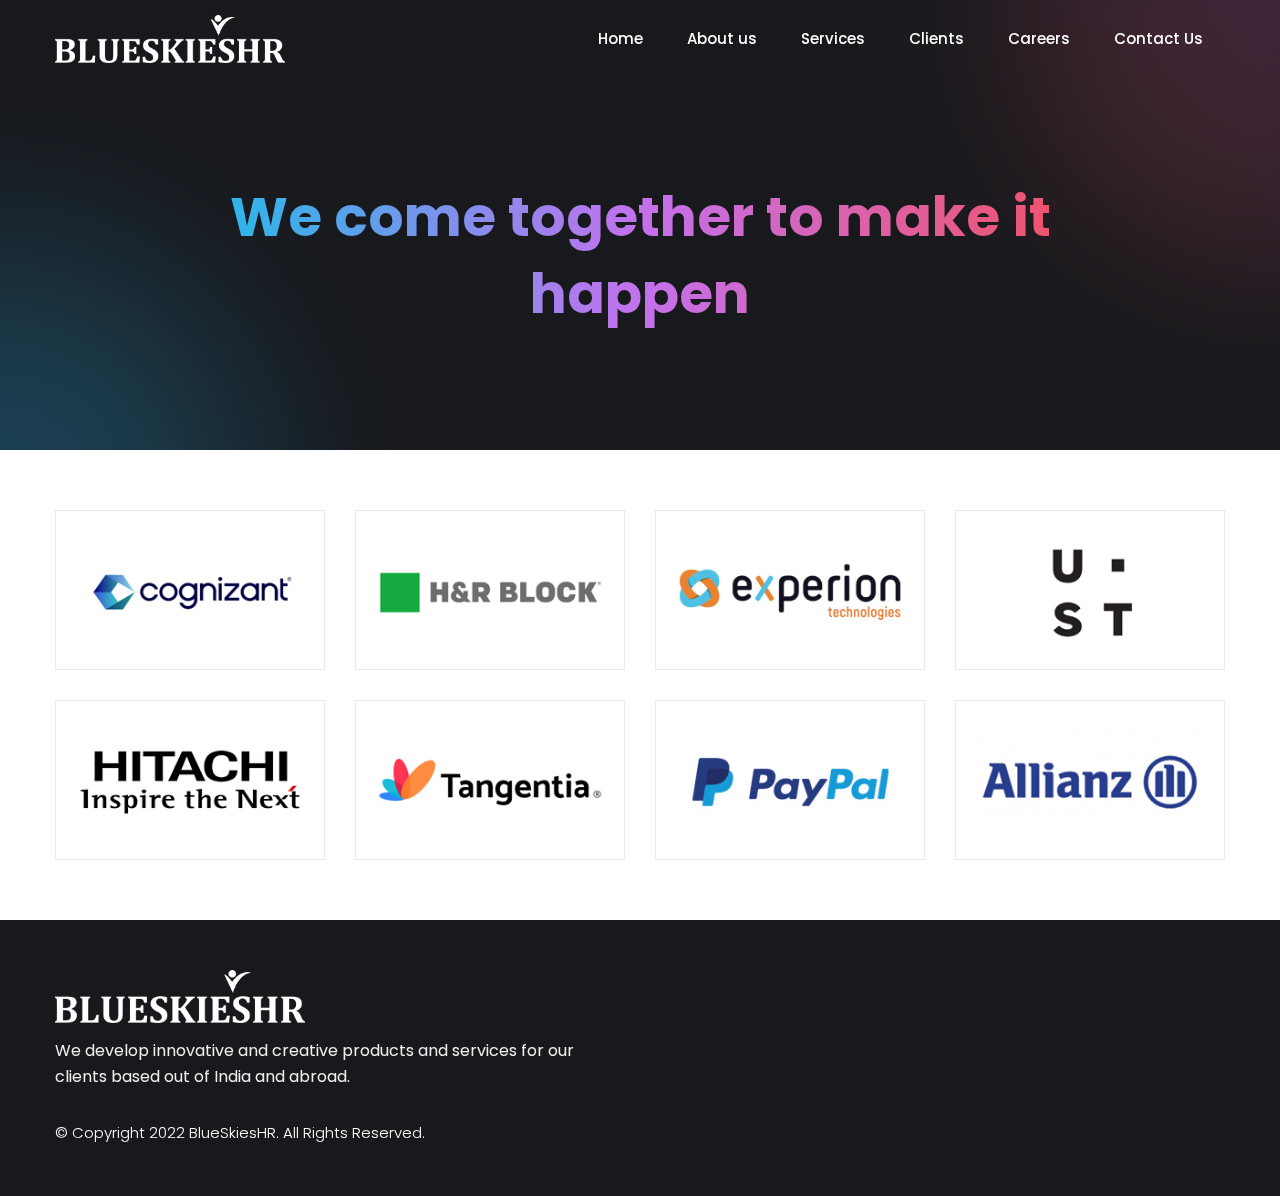
<file: clients.html>
<!DOCTYPE html>
<html lang="en">

<head>
    <meta charset="utf-8">
    <meta http-equiv="X-UA-Compatible" content="IE=edge" />
    <meta name="viewport" content="width=device-width, initial-scale=1, maximum-scale=1" />
    <meta name="keywords" content="" />
    <meta name="description" content="" />
    <meta name="author" content="" />

    <title>BlueSkiesHR</title>
    <link rel="icon" type="image/png" href="img/favicon.png" />
    <meta name="theme-color" content="#e62f55">

    <!-- Google Fonts -->
    <link href="https://fonts.googleapis.com/css?family=Poppins:100,200,300,400,500,600,700,800,900&display=swap"
        rel="stylesheet">
    <link
        href="https://fonts.googleapis.com/css2?family=Montserrat+Alternates:wght@100;200;300;400;500;600;700;800;900&display=swap"
        rel="stylesheet">

    <link rel="stylesheet" href="css/plugins.css" />
    <link rel="stylesheet" href="css/style.css" />
    <link rel="stylesheet" href="css/newtheme.css" />

</head>

<body>

    <nav class="navbar navbar-expand-lg change">
        <div class="container">
            <a class="logo" href="index.html">
                <img src="img/logo-light.png" alt="logo">
            </a>
            <button class="navbar-toggler" type="button" data-toggle="collapse" data-target="#navbarSupportedContent"
                aria-controls="navbarSupportedContent" aria-expanded="false" aria-label="Toggle navigation">
                <span class="icon-bar"><i class="fas fa-bars"></i></span>
            </button>

            <!-- navbar -->
            <div class="collapse navbar-collapse" id="navbarSupportedContent">
                <ul class="navbar-nav ml-auto">
                    <li class="nav-item"><a class="nav-link" href="index.html">Home</a></li>
                    <li class="nav-item"><a class="nav-link" href="aboutus.html">About us</a></li>
                    <li class="nav-item"><a class="nav-link" href="services.html">Services</a></li>
                    <li class="nav-item"><a class="nav-link" href="clients.html">Clients</a></li>
                    <li class="nav-item"><a class="nav-link" href="careers.html">Careers</a></li>
                    <li class="nav-item"><a class="nav-link" href="contactus.html">Contact Us</a></li>
                </ul>
            </div>
        </div>
    </nav>

    <header class="pages-header circle-bg valign">
        <div class="container">
            <div class="row justify-content-center">
                <div class="col-lg-10">
                    <div class="cont mt-10 mb-50 text-center">
                        <h1 class="color-font fw-700">We come together to make it happen</h1>
                    </div>
                </div>
            </div>
        </div>
        <div class="half dark-bg">
            <div class="circle-color">
                <div class="gradient-circle"></div>
                <div class="gradient-circle two"></div>
            </div>
        </div>
    </header>

    <section class="clients section-padding">
        <div class="container">
            <div class="row">
               
                <div class="col-lg-12">
                    <div>
                        <div class="row bord">
                            <div class="col-md-3 col-6 brands">
                                <div class="item wow fadeIn" data-wow-delay=".3s">
                                    <div class="img">
                                        <img src="img/clients/01.jpg" alt="">
                                        <!-- <a href="#0" class="link" data-splitting>www.Vie.com</a> -->
                                    </div>
                                </div>
                            </div>
                            <div class="col-md-3 col-6 brands">
                                <div class="item wow fadeIn" data-wow-delay=".4s">
                                    <div class="img">
                                        <img src="img/clients/02.jpg" alt="">
                                    </div>
                                </div>
                            </div>
                            <div class="col-md-3 col-6 brands">
                                <div class="item wow fadeIn" data-wow-delay=".5s">
                                    <div class="img">
                                        <img src="img/clients/03.jpg" alt="">
                                    </div>
                                </div>
                            </div>
                            <div class="col-md-3 col-6 brands">
                                <div class="item wow fadeIn" data-wow-delay=".6s">
                                    <div class="img">
                                        <img src="img/clients/04.jpg" alt="">
                                    </div>
                                </div>
                            </div>
                        </div>
                        <div class="row">
                            <div class="col-md-3 col-6 brands sm-mb30">
                                <div class="item wow fadeIn" data-wow-delay=".7s">
                                    <div class="img">
                                        <img src="img/clients/05.jpg" alt="">
                                    </div>
                                </div>
                            </div>
                            <div class="col-md-3 col-6 brands sm-mb30">
                                <div class="item wow fadeIn" data-wow-delay=".8s">
                                    <div class="img">
                                        <img src="img/clients/06.jpg" alt="">
                                    </div>
                                </div>
                            </div>
                            <div class="col-md-3 col-6 brands">
                                <div class="item wow fadeIn" data-wow-delay=".9s">
                                    <div class="img">
                                        <img src="img/clients/07.jpg" alt="">
                                    </div>
                                </div>
                            </div>
                            <div class="col-md-3 col-6 brands">
                                <div class="item wow fadeIn" data-wow-delay="1s">
                                    <div class="img">
                                        <img src="img/clients/08.jpg" alt="">
                                    </div>
                                </div>
                            </div>
                        </div>
                    </div>
                </div>
            </div>
        </div>
    </section>

        <footer class="sub-bg">
            <div class="container">
                <div class="row">
                    <div class="col-lg-6">
                        <div class="item">
                            <div class="logo">
                                <img src="img/logo-light.png" alt="">
                                <p class="mt-15">We develop innovative and creative products and services for our clients based out of India and abroad. </p>
                            </div>
                            <div class="social">
                                <a href="#0"><i class="fab fa-facebook-f"></i></a>
                                <a href="#0"><i class="fab fa-twitter"></i></a>
                                <a href="#0"><i class="fab fa-instagram"></i></a>
                                <a href="#0"><i class="fab fa-youtube"></i></a>
                            </div>
                            <div class="copy-right">
                                <p>© Copyright 2022 BlueSkiesHR. All Rights Reserved.</p>
                            </div>
                        </div>
                    </div>
                </div>
            </div>
        </footer>

    </div>


    <!-- jQuery -->
    <script src="js/jquery-3.0.0.min.js"></script>
    <script src="js/jquery-migrate-3.0.0.min.js"></script>

    <!-- plugins -->
    <script src="js/plugins.js"></script>

    <!-- custom scripts -->
    <script src="js/scripts.js"></script>
</body>

</html>
</file>
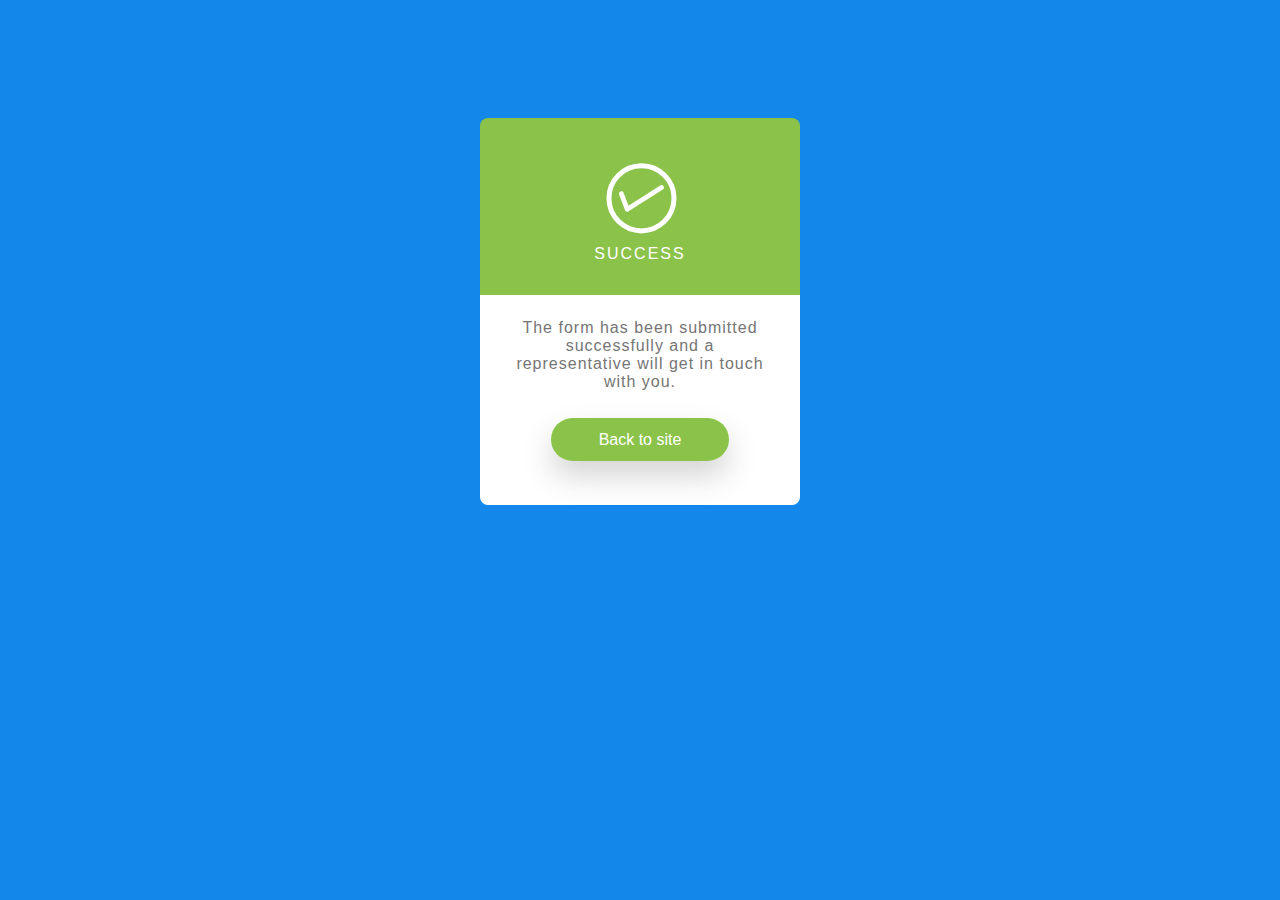
<file: contact-form-thank-you.html>
<!DOCTYPE HTML> 
<html>
<head>
	<title>Thank you!</title>
<!-- define some style elements-->
<link rel="stylesheet" href="https://maxcdn.bootstrapcdn.com/font-awesome/4.5.0/css/font-awesome.min.css">
<style>
body {
  background: #1488EA;
}

#card {
  position: relative;
  top: 110px;
  width: 320px;
  display: block;
  margin: auto;
  text-align: center;
  font-family: 'Source Sans Pro', sans-serif;
}

#upper-side {
  padding: 2em;
  background-color: #8BC34A;
  display: block;
  color: #fff;
  border-top-right-radius: 8px;
  border-top-left-radius: 8px;
}

#checkmark {
  font-weight: lighter;
  fill: #fff;
  margin: -3.5em auto auto 20px;
}

#status {
  font-weight: lighter;
  text-transform: uppercase;
  letter-spacing: 2px;
  font-size: 1em;
  margin-top: -.2em;
  margin-bottom: 0;
}

#lower-side {
  padding: 2em 2em 5em 2em;
  background: #fff;
  display: block;
  border-bottom-right-radius: 8px;
  border-bottom-left-radius: 8px;
}

#message {
  margin-top: -.5em;
  color: #757575;
  letter-spacing: 1px;
}

#contBtn {
  position: relative;
  top: 1.5em;
  text-decoration: none;
  background: #8bc34a;
  color: #fff;
  margin: auto;
  padding: .8em 3em;
  -webkit-box-shadow: 0px 15px 30px rgba(50, 50, 50, 0.21);
  -moz-box-shadow: 0px 15px 30px rgba(50, 50, 50, 0.21);
  box-shadow: 0px 15px 30px rgba(50, 50, 50, 0.21);
  border-radius: 25px;
  -webkit-transition: all .4s ease;
		-moz-transition: all .4s ease;
		-o-transition: all .4s ease;
		transition: all .4s ease;
}

#contBtn:hover {
  -webkit-box-shadow: 0px 15px 30px rgba(50, 50, 50, 0.41);
  -moz-box-shadow: 0px 15px 30px rgba(50, 50, 50, 0.41);
  box-shadow: 0px 15px 30px rgba(50, 50, 50, 0.41);
  -webkit-transition: all .4s ease;
		-moz-transition: all .4s ease;
		-o-transition: all .4s ease;
		transition: all .4s ease;
}
</style>	
<!-- a helper script for vaidating the form-->
</head>	
</head>

<body>
<div id='card' class="animated fadeIn">
  <div id='upper-side'>
    <?xml version="1.0" encoding="utf-8"?>
      <!-- Generator: Adobe Illustrator 17.1.0, SVG Export Plug-In . SVG Version: 6.00 Build 0)  -->
      <!DOCTYPE svg PUBLIC "-//W3C//DTD SVG 1.1//EN" "http://www.w3.org/Graphics/SVG/1.1/DTD/svg11.dtd">
      <svg version="1.1" id="checkmark" xmlns="http://www.w3.org/2000/svg" xmlns:xlink="http://www.w3.org/1999/xlink" x="0px" y="0px" xml:space="preserve">
        <path d="M131.583,92.152l-0.026-0.041c-0.713-1.118-2.197-1.447-3.316-0.734l-31.782,20.257l-4.74-12.65
	c-0.483-1.29-1.882-1.958-3.124-1.493l-0.045,0.017c-1.242,0.465-1.857,1.888-1.374,3.178l5.763,15.382
	c0.131,0.351,0.334,0.65,0.579,0.898c0.028,0.029,0.06,0.052,0.089,0.08c0.08,0.073,0.159,0.147,0.246,0.209
	c0.071,0.051,0.147,0.091,0.222,0.133c0.058,0.033,0.115,0.069,0.175,0.097c0.081,0.037,0.165,0.063,0.249,0.091
	c0.065,0.022,0.128,0.047,0.195,0.063c0.079,0.019,0.159,0.026,0.239,0.037c0.074,0.01,0.147,0.024,0.221,0.027
	c0.097,0.004,0.194-0.006,0.292-0.014c0.055-0.005,0.109-0.003,0.163-0.012c0.323-0.048,0.641-0.16,0.933-0.346l34.305-21.865
	C131.967,94.755,132.296,93.271,131.583,92.152z" />
        <circle fill="none" stroke="#ffffff" stroke-width="5" stroke-miterlimit="10" cx="109.486" cy="104.353" r="32.53" />
      </svg>
      <h3 id='status'>
      Success
    </h3>
  </div>
  <div id='lower-side'>
    <p id='message'>
      The form has been submitted successfully and a representative will get in touch with you.
    </p>
    <a href="http://blueskieshr.com/" id="contBtn">Back to site</a>
  </div>
</div>
</body>
</html>
</file>
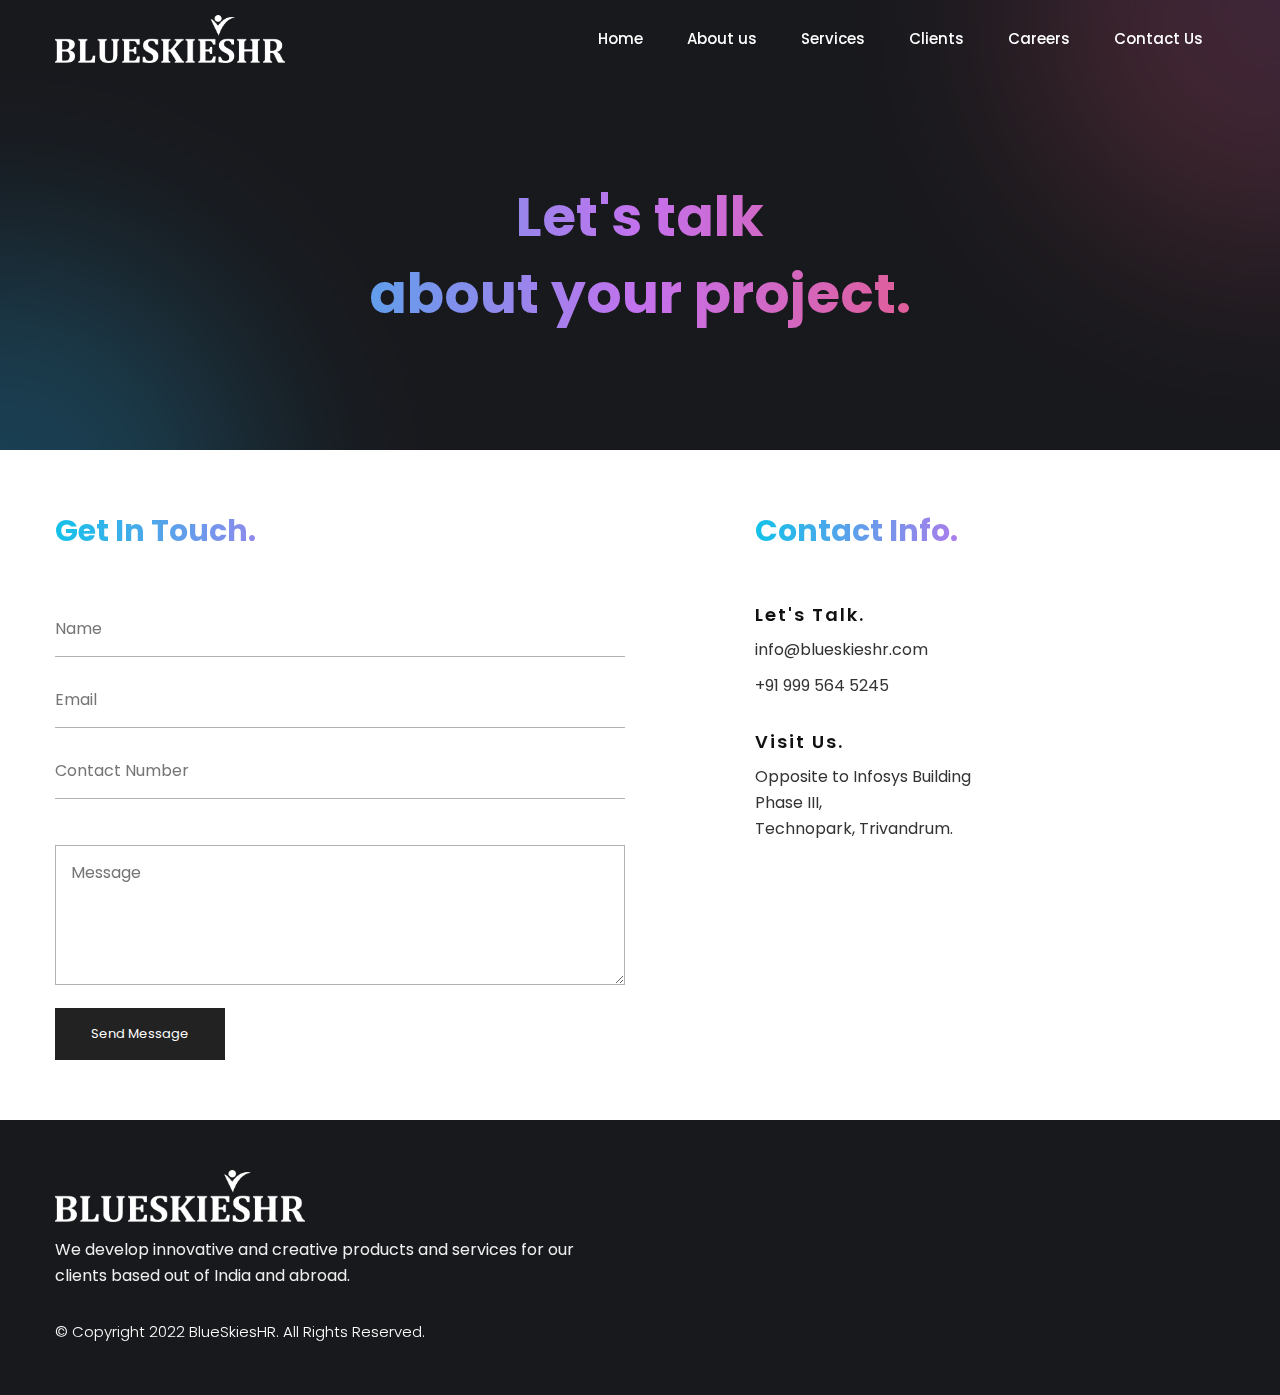
<file: contactus.html>
<!DOCTYPE html>
<html lang="en">

<head>
    <meta charset="utf-8">
    <meta http-equiv="X-UA-Compatible" content="IE=edge" />
    <meta name="viewport" content="width=device-width, initial-scale=1, maximum-scale=1" />
    <meta name="keywords" content="" />
    <meta name="description" content="" />
    <meta name="author" content="" />

    <title>BlueSkiesHR</title>
    <link rel="icon" type="image/png" href="img/favicon.png" />
    <meta name="theme-color" content="#e62f55">

    <!-- Google Fonts -->
    <link href="https://fonts.googleapis.com/css?family=Poppins:100,200,300,400,500,600,700,800,900&display=swap"
        rel="stylesheet">
    <link
        href="https://fonts.googleapis.com/css2?family=Montserrat+Alternates:wght@100;200;300;400;500;600;700;800;900&display=swap"
        rel="stylesheet">

    <link rel="stylesheet" href="css/plugins.css" />
    <link rel="stylesheet" href="css/style.css" />
    <link rel="stylesheet" href="css/newtheme.css" />

</head>

<body>

    <nav class="navbar navbar-expand-lg change">
        <div class="container">
            <a class="logo" href="index.html">
                <img src="img/logo-light.png" alt="logo">
            </a>
            <button class="navbar-toggler" type="button" data-toggle="collapse" data-target="#navbarSupportedContent"
                aria-controls="navbarSupportedContent" aria-expanded="false" aria-label="Toggle navigation">
                <span class="icon-bar"><i class="fas fa-bars"></i></span>
            </button>

            <!-- navbar -->
            <div class="collapse navbar-collapse" id="navbarSupportedContent">
                <ul class="navbar-nav ml-auto">
                    <li class="nav-item"><a class="nav-link" href="index.html">Home</a></li>
                    <li class="nav-item"><a class="nav-link" href="aboutus.html">About us</a></li>
                    <li class="nav-item"><a class="nav-link" href="services.html">Services</a></li>
                    <li class="nav-item"><a class="nav-link" href="clients.html">Clients</a></li>
                    <li class="nav-item"><a class="nav-link" href="careers.html">Careers</a></li>
                    <li class="nav-item"><a class="nav-link" href="contactus.html">Contact Us</a></li>
                </ul>
            </div>
        </div>
    </nav>

    <header class="pages-header circle-bg valign">
        <div class="container">
            <div class="row justify-content-center">
                <div class="col-lg-10">
                    <div class="cont mt-10 mb-50 text-center">
                        <h1 class="color-font mb-10 fw-700">Let's talk <br> about your project.</h1>
                    </div>
                </div>
            </div>
        </div>
        <div class="half dark-bg">
            <div class="circle-color">
                <div class="gradient-circle"></div>
                <div class="gradient-circle two"></div>
            </div>
        </div>
    </header>

    <section class="contact section-padding">
        <div class="container">
            <div class="row">
                <div class="col-lg-6">
                    <div class="form md-mb50">

                        <h4 class="fw-700 color-font mb-50">Get In Touch.</h4>

                        <form id="contact-form" method="post" action="contact.php">
                            <div class="messages"></div>
                            <div class="controls">
                                <div class="form-group">
                                    <input id="form_name" type="text" name="name" placeholder="Name"
                                        required="required">
                                </div>
                                <div class="form-group">
                                    <input id="form_email" type="email" name="email" placeholder="Email"
                                        required="required">
                                </div>
                                <div class="form-group">
                                    <input id="form_name" type="text" name="contact" placeholder="Contact Number"
                                        required="required">
                                </div>
                                <div class="form-group">
                                    <textarea id="form_message" name="message" placeholder="Message" rows="4"
                                        required="required"></textarea>
                                </div>
                                <button type="submit" class="butn dark"><span>Send Message</span></button>
                            </div>
                        </form>
                    </div>
                </div>
                <div class="col-lg-5 offset-lg-1">
                    <div class="cont-info">
                        <h4 class="fw-700 color-font mb-50">Contact Info.</h4>
                        <h3 class="wow">Let's Talk.
                        </h3>
                        <div class="item mb-30 wow">
                            <h5><a href="mailto:info@blueskieshr.com">info@blueskieshr.com</a></h5>
                            <h5><a href="tel:919876543210">+91 999 564 5245</a></h5>
                        </div>
                        <h3 class="wow">Visit Us.
                        </h3>
                        <div class="item wow">
                            <h5>Opposite to Infosys Building <br> Phase III, 
                                <br>Technopark, Trivandrum.
                            </h5>
                        </div>
                       <!-- <div class="social mt-30">
                            <a href="#0" class="icon">
                                <i class="fab fa-facebook-f"></i>
                            </a>
                             <a href="#0" class="icon">
                                <i class="fab fa-twitter"></i>
                            </a>
                            <a href="#0" class="icon">
                                <i class="fab fa-pinterest"></i>
                            </a>
                            <a href="#0" class="icon">
                                <i class="fab fa-behance"></i>
                            </a> 
                        </div>-->
                    </div>
                </div>
            </div>
        </div>
    </section>


        <footer class="sub-bg">
            <div class="container">
                <div class="row">
                    <div class="col-lg-6">
                        <div class="item">
                            <div class="logo">
                                <img src="img/logo-light.png" alt="">
                                <p class="mt-15">We develop innovative and creative products and services for our clients based out of India and abroad. </p>
                            </div>
                            <div class="social">
                                <a href="#0"><i class="fab fa-facebook-f"></i></a>
                                <a href="#0"><i class="fab fa-twitter"></i></a>
                                <a href="#0"><i class="fab fa-instagram"></i></a>
                                <a href="#0"><i class="fab fa-youtube"></i></a>
                            </div>
                            <div class="copy-right">
                                <p>© Copyright 2022 BlueSkiesHR. All Rights Reserved.</p>
                            </div>
                        </div>
                    </div>
                </div>
            </div>
        </footer>

    </div>


    <!-- jQuery -->
    <script src="js/jquery-3.0.0.min.js"></script>
    <script src="js/jquery-migrate-3.0.0.min.js"></script>

    <!-- plugins -->
    <script src="js/plugins.js"></script>

    <!-- custom scripts -->
    <script src="js/scripts.js"></script>
</body>

</html>
</file>
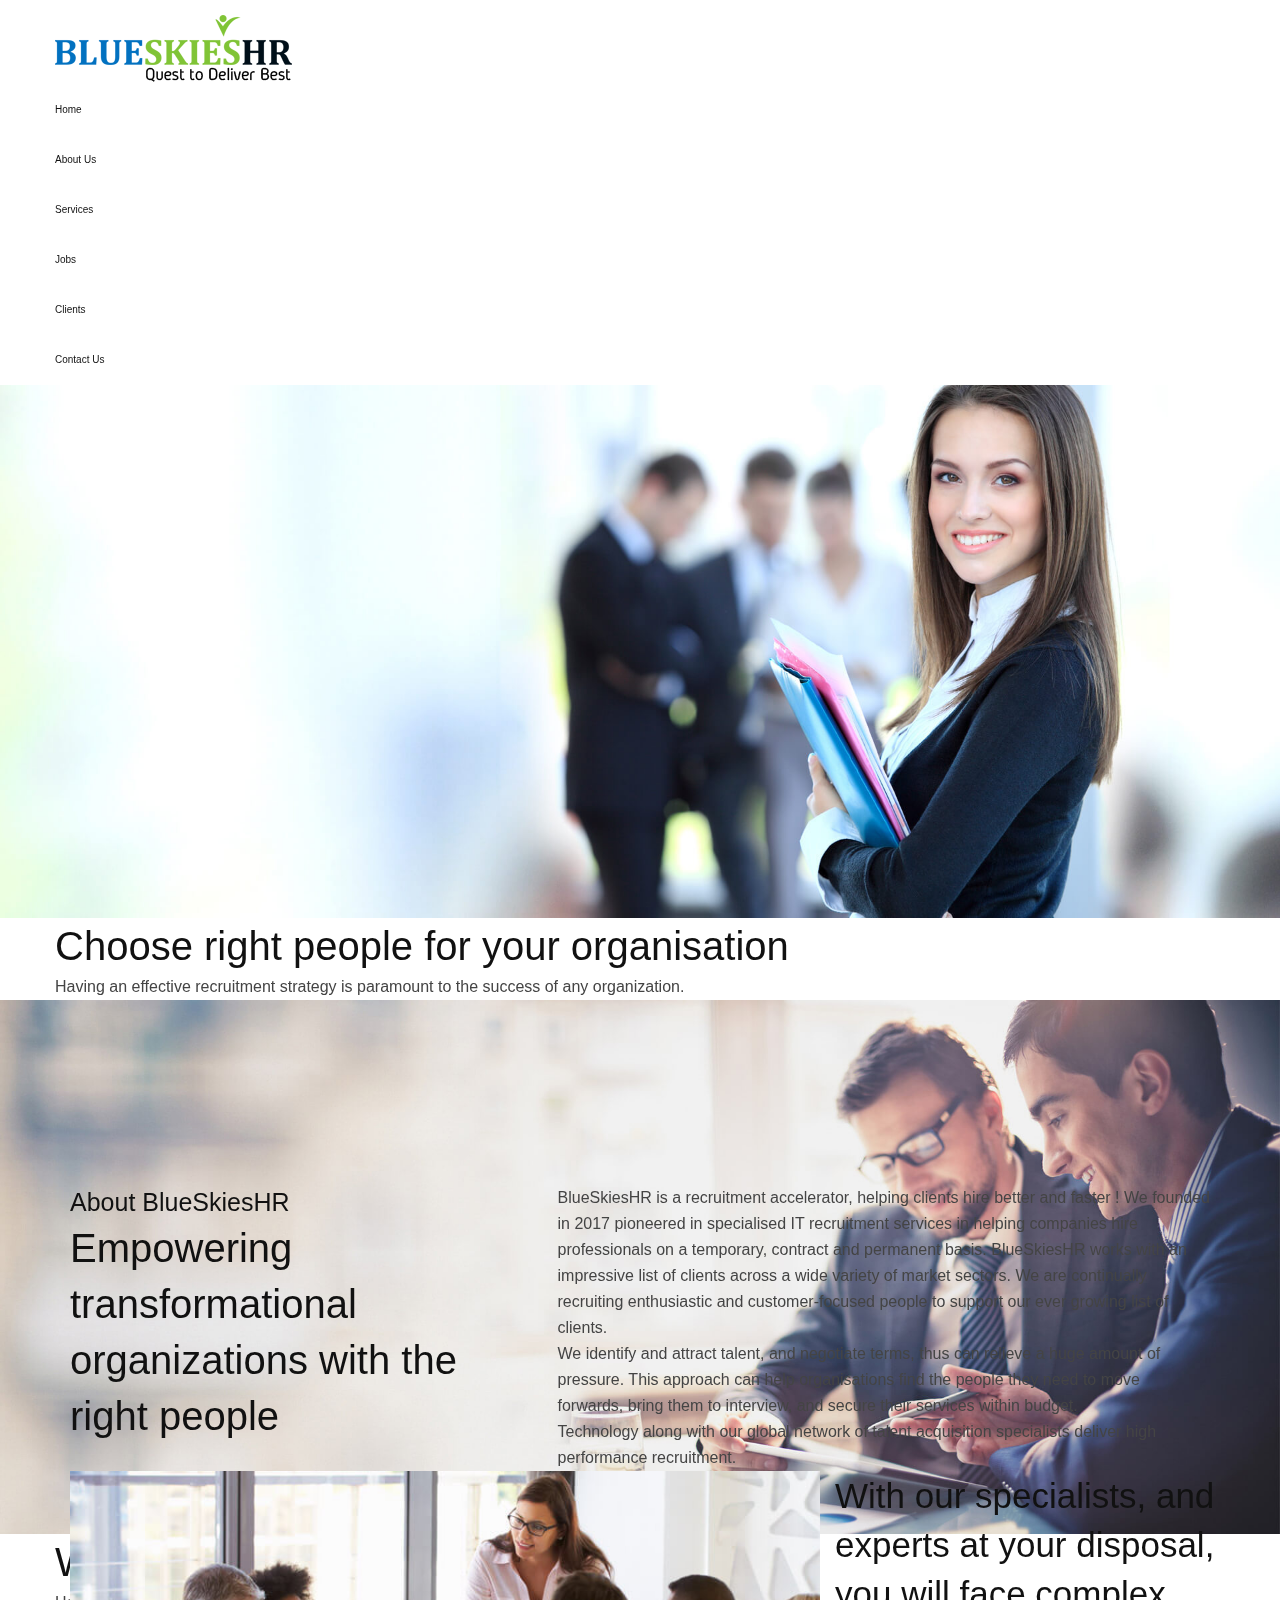
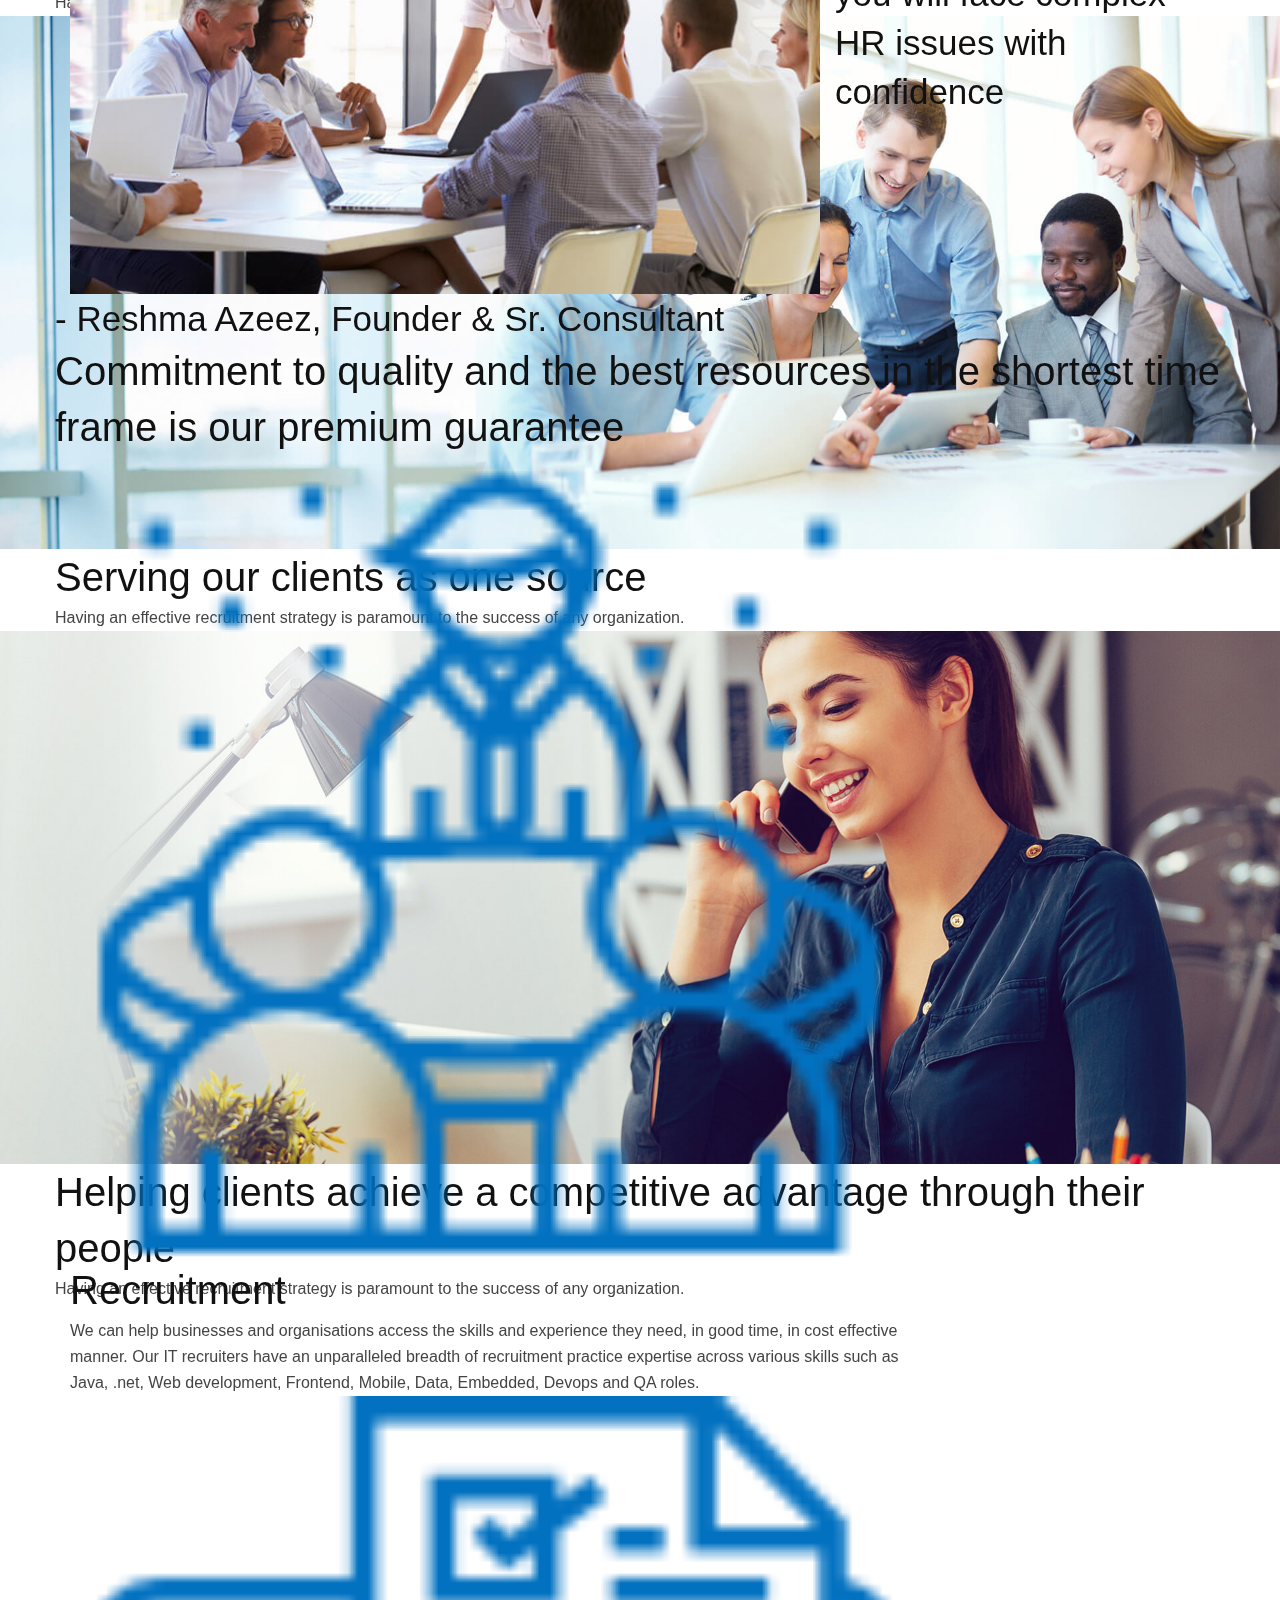
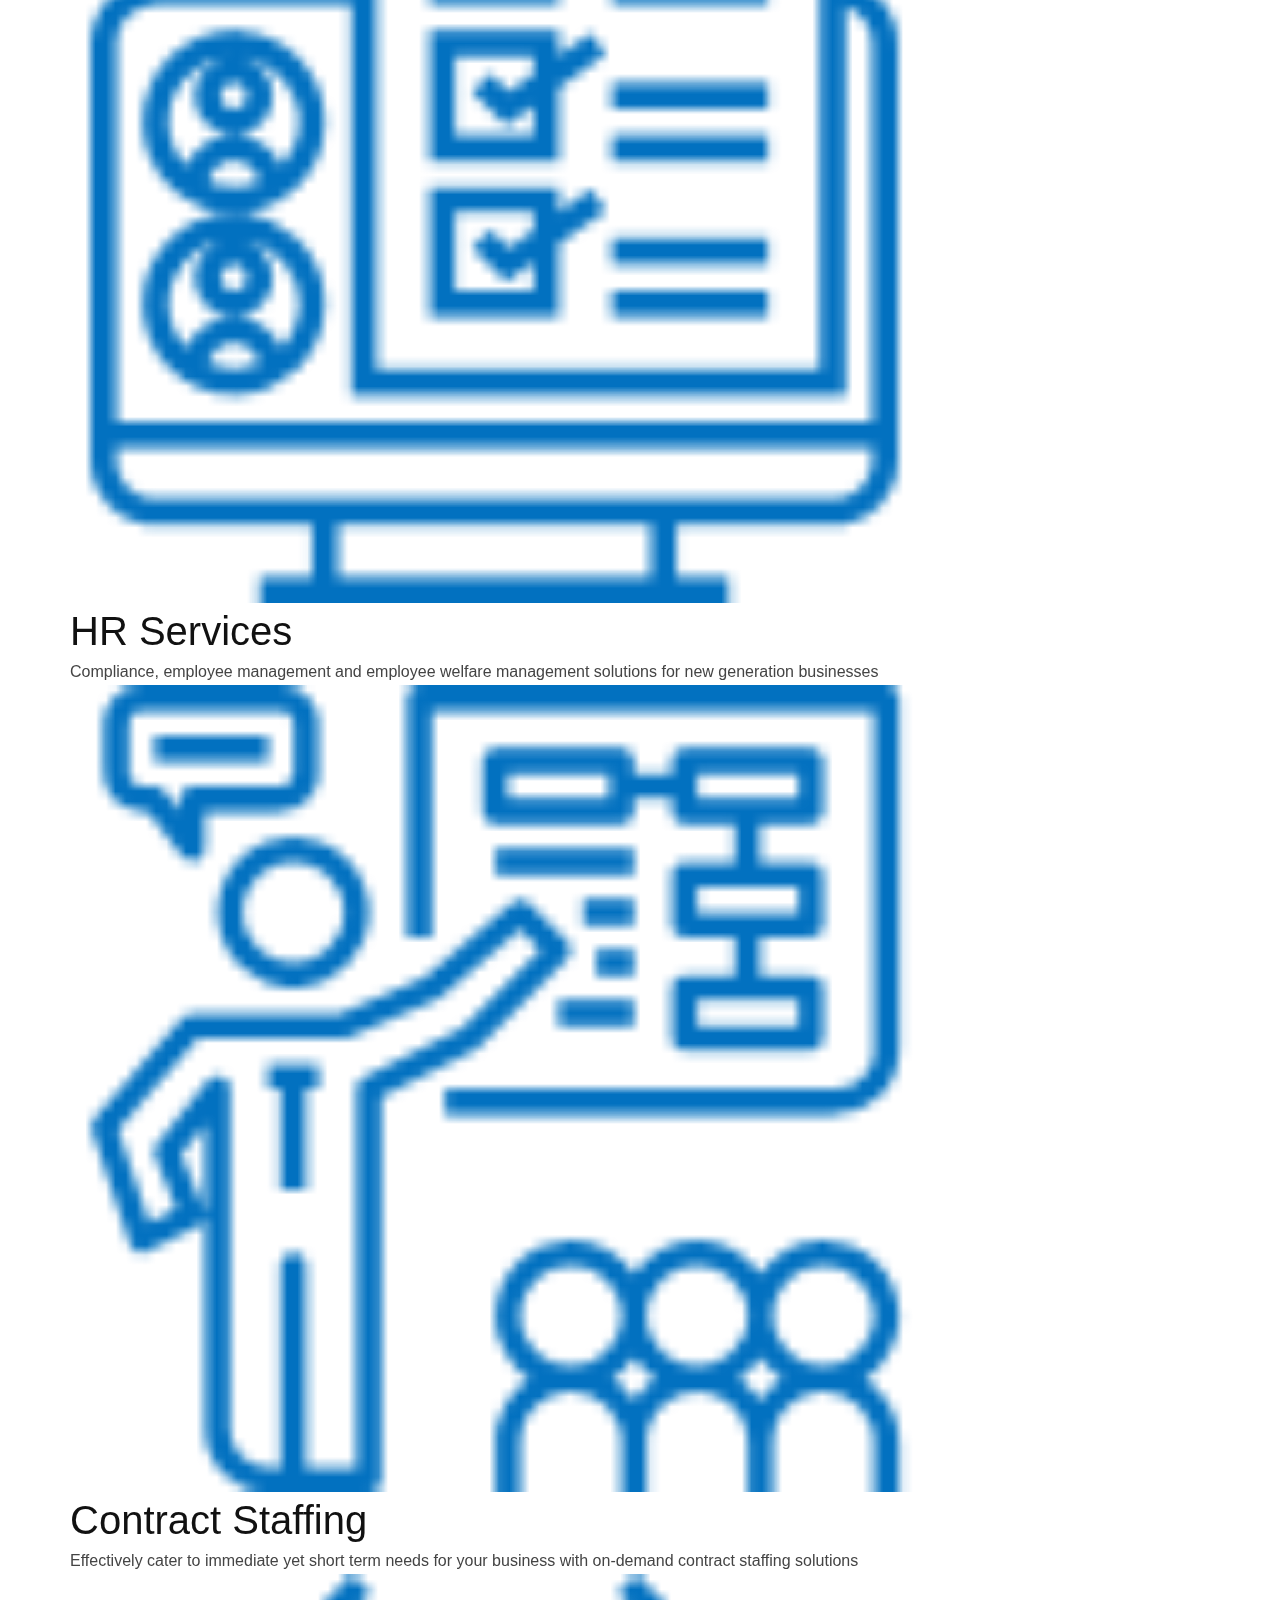
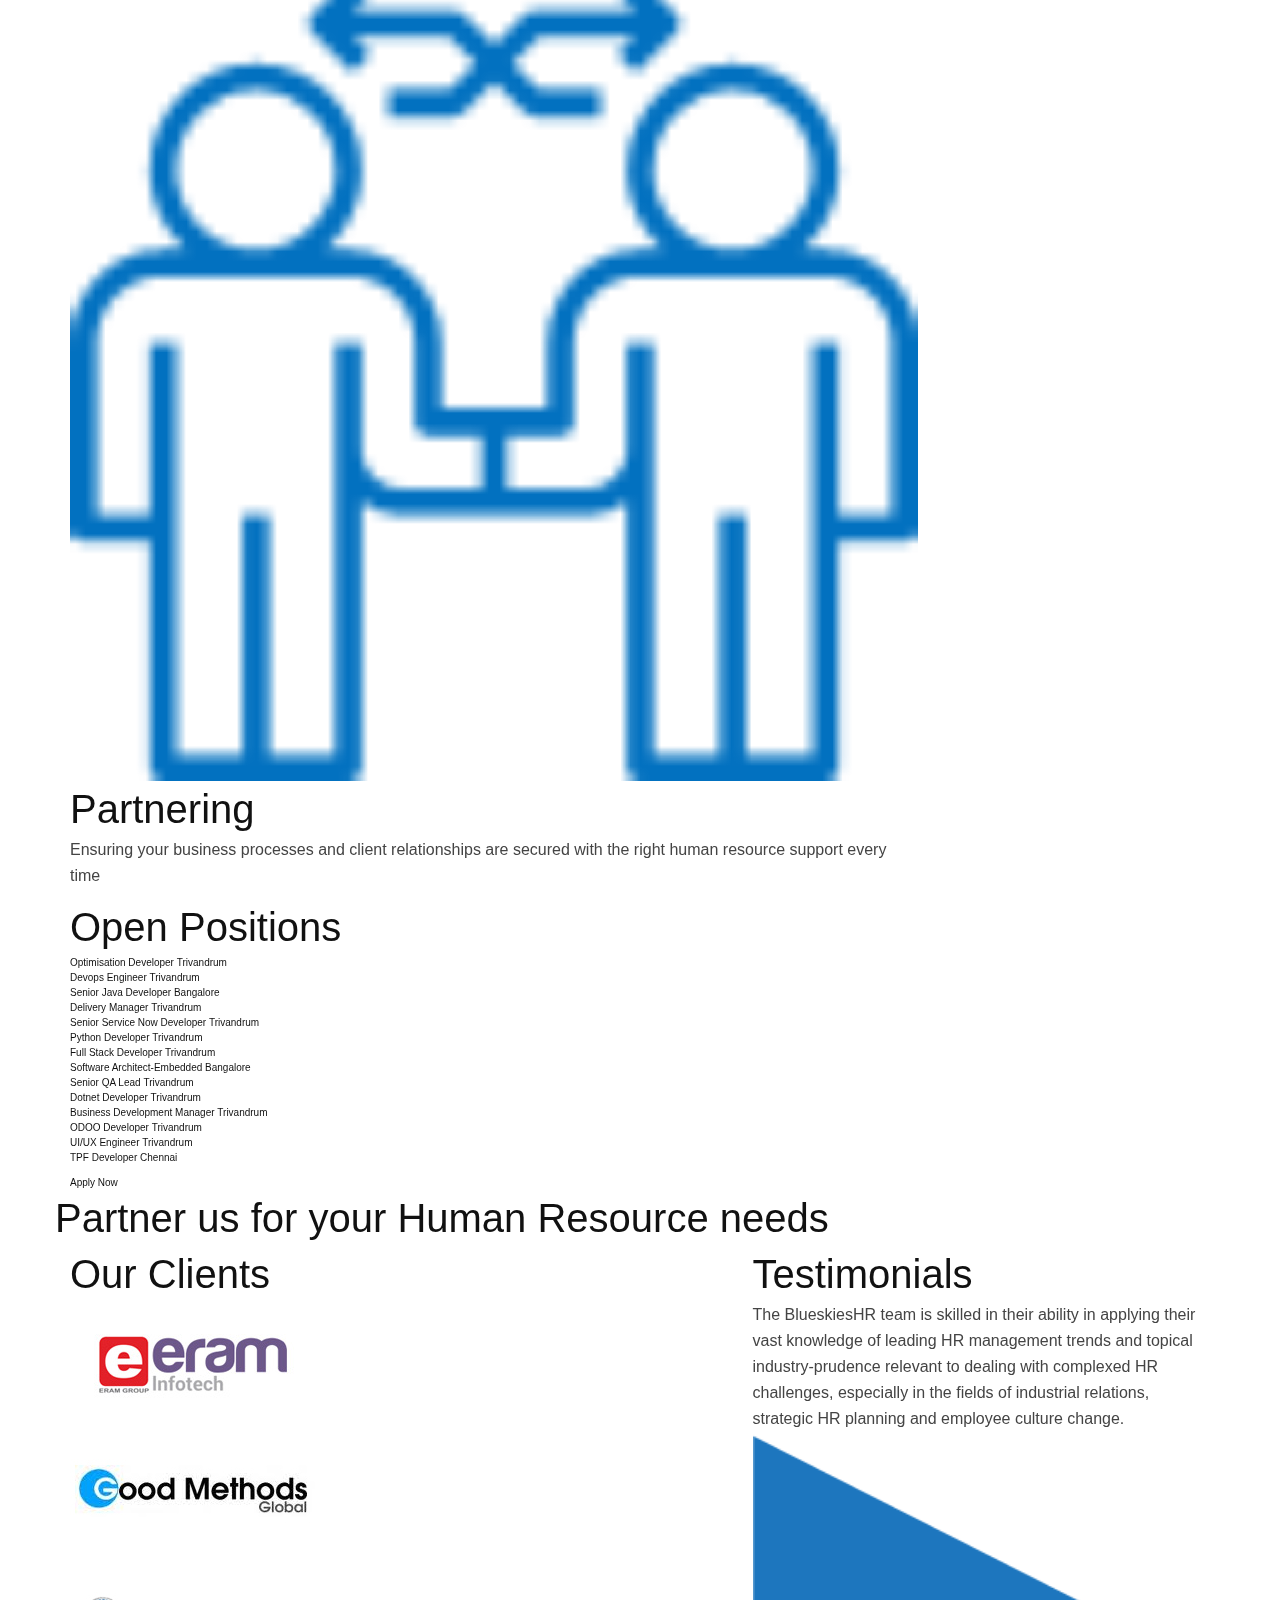
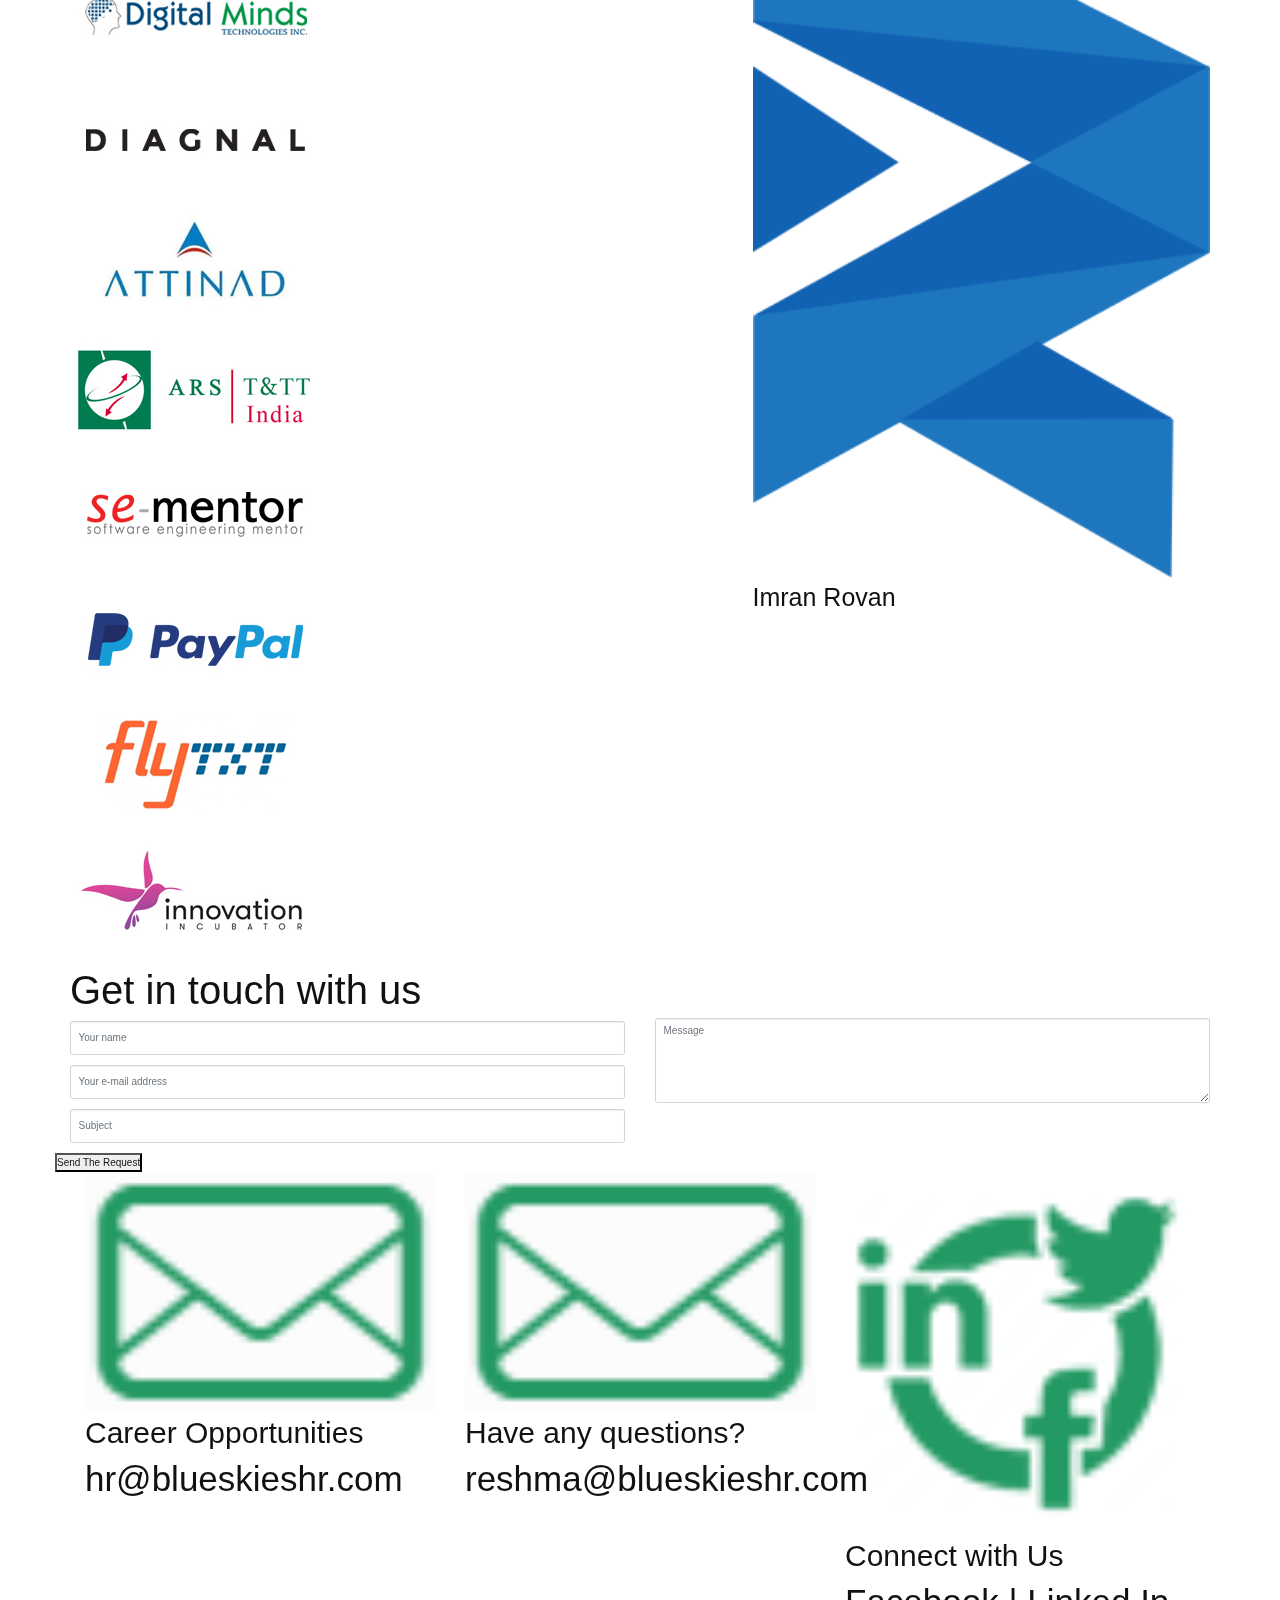
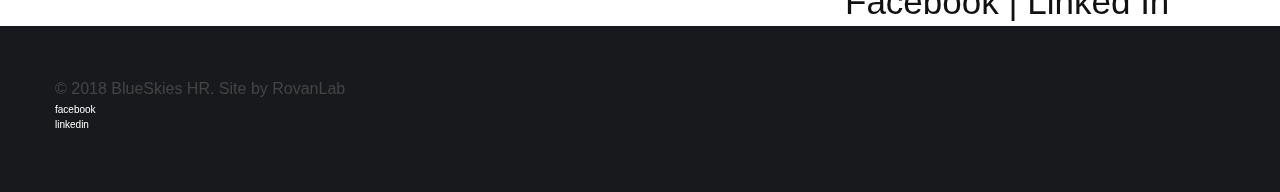
<file: index0.html>
<!DOCTYPE html>
<html lang="en">
<head>
	<meta charset="utf-8">
	<meta http-equiv="X-UA-Compatible" content="IE=edge">
	<meta name="viewport" content="width=device-width, initial-scale=1">
	<link rel="icon" type="image/png" href="images/favicon.png" />
	<title>BlueSkies HR Consultant</title>

	<!-- Stylesheet -->
	<link href="css/bootstrap.min.css" rel="stylesheet">
	<link rel="stylesheet" href="css/plugins.css">
	<link rel="stylesheet" href="css/style.css" >
	<link rel="stylesheet" href="https://cdnjs.cloudflare.com/ajax/libs/animate.css/3.5.2/animate.min.css" >


    <!--[if lt IE 9]>
      <script src="https://oss.maxcdn.com/html5shiv/3.7.3/html5shiv.min.js"></script>
      <script src="https://oss.maxcdn.com/respond/1.4.2/respond.min.js"></script>
  <![endif]-->
</head>
<body>
	<div id="page">
		<!-- Header -->
		<header class="wow fadeInDown">
			<a href="#menu" id="burgernav"><span></span><span></span><span></span></a>
			<div class="container">
				<div class="logo">
					<a href="">
						<img src="images/logo.png">
					</a>
				</div>
				<nav id="menu">
					<ul class="navbar-nav">
						<li class="active"><a href="#page">Home</a></li>
						<li><a href="#aboutus">About Us</a></li>
						<li><a href="#services">Services</a></li>
						<li><a href="#jobs">Jobs</a></li>
						<li><a href="#clients">Clients</a></li>
						<li><a href="#contactus">Contact Us</a></li>
					</ul>
				</nav>
			</div>
		</header>
		<!-- Banner -->
		<div class="banner-section wow fadeIn">
			<div id="full-slider-wrapper">
				<div id="homeslider" style="width:100%;height:800px;">
					<div class="ls-slide" data-ls="slidedelay:5000;transition2d:5;"> 
						<img src="images/banner/04.jpg" class="ls-bg" alt="Slide background"/> 
						<div class="container">
							<h2 class="ls-l sub-head" style="top:300px;left:150px;" data-ls="offsetxin:-100; durationin:2500; easingin:easeOutBack; skewxin:0;offsetxout:100; durationout:200;">Choose right people for your organisation</h2>
							<p class="ls-l sub-desc" style="top:430px;left:150px;" data-ls="offsetxin:-100; durationin:2500; easingin:easeOutBack; skewxin:0;offsetxout:100; durationout:200;">Having an effective recruitment strategy is paramount to the success of any organization.</p>
						</div>
					</div>
					<div class="ls-slide" data-ls="slidedelay:5000;transition2d:5;"> 
						<img src="images/banner/02.jpg" class="ls-bg" alt="Slide background"/> 
						<div class="container">
							<h2 class="ls-l sub-head" style="top:300px;left:150px;" data-ls="offsetxin:-100; durationin:2500; easingin:easeOutBack; skewxin:0;offsetxout:100; durationout:200;">We quest to deliver best for you</h2>
							<p class="ls-l sub-desc" style="top:430px;left:150px;" data-ls="offsetxin:-100; durationin:2500; easingin:easeOutBack; skewxin:0;offsetxout:100; durationout:200;">Having an effective recruitment strategy is paramount to the success of any organization.</p>
						</div>
					</div>
					<div class="ls-slide" data-ls="slidedelay:5000;transition2d:5;"> 
						<img src="images/banner/03.jpg" class="ls-bg" alt="Slide background"/> 
						<div class="container">
							<h2 class="ls-l sub-head" style="top:300px;left:150px;" data-ls="offsetxin:-100; durationin:2500; easingin:easeOutBack; skewxin:0;offsetxout:100; durationout:200;">Serving our clients as one source</h2>
							<p class="ls-l sub-desc" style="top:430px;left:150px;" data-ls="offsetxin:-100; durationin:2500; easingin:easeOutBack; skewxin:0;offsetxout:100; durationout:200;">Having an effective recruitment strategy is paramount to the success of any organization.</p>
						</div>
					</div>
					<div class="ls-slide" data-ls="slidedelay:5000;transition2d:5;"> 
						<img src="images/banner/01.jpg" class="ls-bg" alt="Slide background"/> 
						<div class="container">
							<h2 class="ls-l sub-head" style="top:300px;left:150px;" data-ls="offsetxin:-100; durationin:2500; easingin:easeOutBack; skewxin:0;offsetxout:100; durationout:200;">Helping clients achieve a competitive advantage through their people</h2>
							<p class="ls-l sub-desc" style="top:490px;left:150px;" data-ls="offsetxin:-100; durationin:2500; easingin:easeOutBack; skewxin:0;offsetxout:100; durationout:200;">Having an effective recruitment strategy is paramount to the success of any organization.</p>
						</div>
					</div>

				</div>
			</div>
		</div>
		<!-- About Us -->
		<div id="aboutus" class="aboutBlk">
			<div class="container">
				<div class="col-md-5 wow fadeInLeft"> 
					<h5>About BlueSkiesHR</h5>
					<!-- <h2>We strive to build stories of success</h2> -->
					<h2>Empowering transformational organizations with the right people</h2>
				</div>
				<div class="col-md-7 wow fadeInUp">
					<p>BlueSkiesHR is a recruitment accelerator, helping clients hire better and faster ! We founded in 2017 pioneered in specialised IT recruitment services   in helping companies hire professionals on a temporary, contract and permanent basis.  BlueSkiesHR works with an impressive list of clients across a wide variety of market sectors. We are continually recruiting enthusiastic and customer-focused people to support our ever growing list of clients.   </p>
					<p>We identify and attract talent, and negotiate terms, thus can relieve a huge amount of pressure. This approach can help organisations find the people they need to move forwards, bring them to interview, and secure their services within budget.</p>
					<p>Technology along with our global network of talent acquisition specialists deliver high performance recruitment.</p>				
				</div>
				<div class="clear"></div>
				<div class="col-md-8 abtimg wow slideInUp"><img src="images/about.jpg" class="img-responsive"></div>
				<div class="abtcontent">
					<h3 class="wow slideInUp" data-wow-delay="0.2s">With our specialists, and experts at your disposal, you will face complex HR issues with confidence
						<span>- Reshma Azeez, Founder & Sr. Consultant</span>
					</h3>
				</div>
			</div>
		</div>
		<!-- Service banner -->
		<div class="serviceban wow fadeIn">
			<div class="container">
				<h2 class="wow zoomIn">Commitment to quality and the best resources in the shortest time  
					<br>frame is <span> our premium guarantee</span>
				</h2>
			</div>
		</div>
		<!-- Services -->
		<div id="services" class="serviceBlk wow fadeIn">
			<div class="container">
				<div class="col-md-9">
					<ul class="serviceList">
						<li class="wow fadeInUp" data-wow-delay="0.3s">
							<img src="images/service01.png" />
							<h2>Recruitment</h2>
							<p>We can help businesses and organisations access the skills and experience they need, in good time, in cost effective manner.   Our IT recruiters have an unparalleled breadth of recruitment practice expertise across various skills such as Java, .net, Web development, Frontend, Mobile, Data, Embedded, Devops and QA roles.</p>
						</li>
						<li class="wow fadeInUp" data-wow-delay="0.6s">     
							<img src="images/service02.png" />
							<h2>HR Services</h2>
							<p>Compliance, employee management and employee welfare management solutions for new generation businesses</p>
						</li>
						<li class="wow fadeInUp" data-wow-delay="0.9s">
							<img src="images/service03.png" />
							<h2>Contract Staffing</h2>
							<p>Effectively cater to immediate yet short term needs for your business with on-demand contract staffing solutions</p>
						</li>
						<li class="wow fadeInUp" data-wow-delay="1.2s">
							<img src="images/service04.png" />
							<h2>Partnering</h2>
							<p>Ensuring your business processes and client relationships are secured with the right human resource support every time</p>
						</li>

					</div>

				</div>
			</div>
			<!-- Jobs -->
			<div id="jobs" class="jobsBlk wow fadeIn">
				<div class="container">
					<div class="jobimg">
						
					</div>
					<div class="col-md-7 jobslist">
						<h2 class="heading">Open Positions</h2>
						<ul>
							<li class="clearfix">
								<span><a href="">Optimisation Developer</a></span>
								<span>Trivandrum</span>
							</li>

							<li class="clearfix">
								<span><a href="">Devops Engineer</a></span>
								<span>Trivandrum</span>
							</li>

							<li class="clearfix">
								<span><a href="">Senior Java Developer</a></span>
								<span>Bangalore</span>
							</li>

							<li class="clearfix">
								<span><a href="">Delivery Manager</a></span>
								<span>Trivandrum</span>
							</li>

							<li class="clearfix">
								<span><a href="">Senior Service Now Developer</a></span>
								<span>Trivandrum</span>
							</li>

							<li class="clearfix">
								<span><a href="">Python Developer</a></span>
								<span>Trivandrum</span>
							</li>

							<li class="clearfix">
								<span><a href="">Full Stack Developer</a></span>
								<span>Trivandrum</span>
							</li>

							<li class="clearfix">
							<span><a href="">Software Architect-Embedded</a></span>
								<span>Bangalore</span>
							</li>

							<li class="clearfix">
								<span><a href="">Senior QA Lead</a></span>
								<span>Trivandrum</span>
							</li>
	<li class="clearfix">
								<span><a href="">Dotnet Developer</a></span>
								<span>Trivandrum</span>
							</li>

							<li class="clearfix">
								<span><a href="">Business Development Manager</a></span>
								<span>Trivandrum</span>
							</li>

							<li class="clearfix">
								<span><a href="">ODOO Developer</a></span>
								<span>Trivandrum</span>
							</li>

							<li class="clearfix">
							<span><a href="">UI/UX Engineer</a></span>
								<span>Trivandrum</span>
							</li>

							<li class="clearfix">
								<span><a href="">TPF Developer</a></span>
								<span>Chennai</span>
							</li>
						</ul>
						<!-- <a href="" class="morebtn">View All Jobs</a> -->
						<a href="#contactus" class="morebtn bggreen">Apply Now</a>
					</div>
				</div>
			</div>
			<!-- Service banner -->
			<div class="serviceban clientsban wow fadeIn">
				<div class="container">
					<h2 class="wow zoomIn">Partner us for your <span>Human Resource needs</span> 

					</h2>
				</div>
			</div>
			<!-- Clients & Testimonial -->
			<div id="clients" class="clientBlk wow fadeIn">
				<div class="container">
					<div class="col-md-7 clientside wow fadeInLeft">
						<h2 class="heading">Our Clients</h2>
						<ul>
							<li><a href=""><img src="images/clients/01.jpg" alt=""></a></li>
							<li><a href=""><img src="images/clients/02.jpg" alt=""></a></li>
							<li><a href=""><img src="images/clients/03.jpg" alt=""></a></li>
							<li><a href=""><img src="images/clients/04.jpg" alt=""></a></li>
							<li><a href=""><img src="images/clients/05.jpg" alt=""></a></li>
							<li><a href=""><img src="images/clients/06.jpg" alt=""></a></li>
							<li><a href=""><img src="images/clients/07.jpg" alt=""></a></li>
							<li><a href=""><img src="images/clients/08.jpg" alt=""></a></li>
							<li><a href=""><img src="images/clients/09.jpg" alt=""></a></li>
							<li><a href=""><img src="images/clients/10.jpg" alt=""></a></li>
						</ul>
					</div>
					<div class="col-md-5 testiside wow fadeInRight">
						<h2 class="heading">Testimonials</h2>
						<div class="testiCaro owl-carousel owl-theme">
							<div class="item">
								<p>The BlueskiesHR team is skilled in their ability in applying their vast knowledge of leading HR management trends and topical industry-prudence relevant to dealing with complexed HR challenges, especially in the fields of industrial relations, strategic HR planning and employee culture change.</p>
								<img src="images/clients/rovanlab.png">
								<h5>Imran Rovan <!-- <span>Founder, RovanLab</span> --></h5>
							</div>
							<!-- <div class="item">
								<p>In promotion and of advertising, a testimonial or show consists of a person's written or spoken statement extolling the virtue of a product.</p>
								<img src="images/clients/rovanlab.png">
								<h5>Afsal Rahiman <span>Founder, AF Grafix</span></h5>
							</div> -->

						</div>
					</div>
				</div>
			</div>
		</div>
		<!-- Quote -->
		<div id="quote">
			<div class="block-new bg-grey">
				<div class="container">
					<div class="col-md-12">
						<h2 class="heading"> Get in touch with us</h2>
						<div class="row">
							<div class="col-md-6">
								<div class="form-group">
									<input class="form-control form-text required" placeholder="Your name" type="text"
									id="edit-name" name="name" value="" size="60" maxlength="255">
								</div>
								<div class="form-group">
									<input class="form-control form-text required" placeholder="Your e-mail address"
									type="text" id="edit-mail" name="mail" value="" size="60" maxlength="255">
								</div>
								<div class="form-group">
									<input class="form-control form-text required" placeholder="Subject" type="text"
									id="edit-subject" name="subject" value="" size="60" maxlength="255">
								</div>
							</div>
							<div class="col-md-6">
								<div class="form-group">
									<div class="form-textarea-wrapper">
										<textarea class="form-control form-textarea required" placeholder="Message" id="edit-message"
										name="message" cols="60" rows="5"></textarea>
									</div>
								</div>
							</div>
							<div class="clear"></div>
							<div class="submit-area">
								<button id="edit-submit" name="op" value="Send The Message" type="submit"> Send The Request</button>
							</div>
						</div>
					</div>
				</div>
			</div>
		</div>

		<!-- Contact -->
		<div id="contactus" class="contactBlk wow fadeIn">
			<div class="container">
				<div class="fix-con">
					<div class="container">
						<div class="col-md-4">
							<div class="con-left"> <img src="images/ico-mail.png"> </div>
							<div class="con-right">
								<h4>Career Opportunities</h4>
								<h3> <a href="mailto:hello@winwius.com">hr@blueskieshr.com</a></h3>
							</div>
						</div>
						<div class="col-md-4">
							<div class="con-left"> <img src="images/ico-mail.png"> </div>
							<div class="con-right">
								<h4> Have any questions?</h4>
								<h3> <a href="mailto:hello@winwius.com">reshma@blueskieshr.com</a></h3>
							</div>
						</div>
						<div class="col-md-4">
							<div class="con-left"> <img src="images/ico-social.png"> </div>
							<div class="con-right fot-social">
								<h4> Connect with Us</h4>
								<h3> <a href="https://www.facebook.com/Blueskieshr-917508385085835/" target="_blank">Facebook</a> | <a href="" target="_blank">Linked In</a></h3>
							</div>
						</div>
					</div>
				</div>
			</div>
		</div>
		<!-- Footer -->
		<footer id="" class="wow fadeIn">
			<div class="container">
				<p class="copyrights">&copy; 2018 BlueSkies HR. Site by <a href="http://rovanlab.in" target="_blank">RovanLab</a> </p>
				<ul class="social">
					<li><a href="https://www.facebook.com/Blueskieshr-917508385085835/" target="_blank">facebook</a></li>
					<li><a href="">linkedin</a></li>
				</ul>
			</div>
		</footer>
		<!-- jQuery plugins -->
		<script src="https://ajax.googleapis.com/ajax/libs/jquery/1.11.3/jquery.min.js"></script> 
		<script src="js/bootstrap.min.js"></script>
		<script src="js/common.js"></script>

		<!-- LayerSlider Script --> 
		<script src="js/plugins.js" type="text/javascript"></script> 
		<script type="text/javascript">
			$(window).on('beforeunload', function(){
			  $(window).scrollTop(0);
			});
			// Scroll
			$(function() {
				$('.navbar-nav a[href*=#]:not([href=#])').click(function() {
					if (location.pathname.replace(/^\//,'') == this.pathname.replace(/^\//,'') && location.hostname == this.hostname) {

						var target = $(this.hash);
						target = target.length ? target : $('[name=' + this.hash.slice(1) +']');
						if (target.length) {
							$('html,body').animate({
								scrollTop: target.offset().top
							}, 1000);
							return false;
						}
					}
				});
			});
			// Main Banner
			jQuery("#homeslider").layerSlider({
				responsive: false,
				responsiveUnder: 1800,
				layersContainer: 1800,
				//hoverPrevNext: false,
				skinsPath: 'css/skins/'
			}); 
			// Testimonial
			$('.testiCaro').owlCarousel({
				loop:true,
				margin:0,
				nav:false,
				dots:true,
				items:1,
				autoplay:true,
				autoplayTimeout:5000
			})
			// WOW Script
			new WOW().init();
		</script>
	</body>
	</html>
</file>
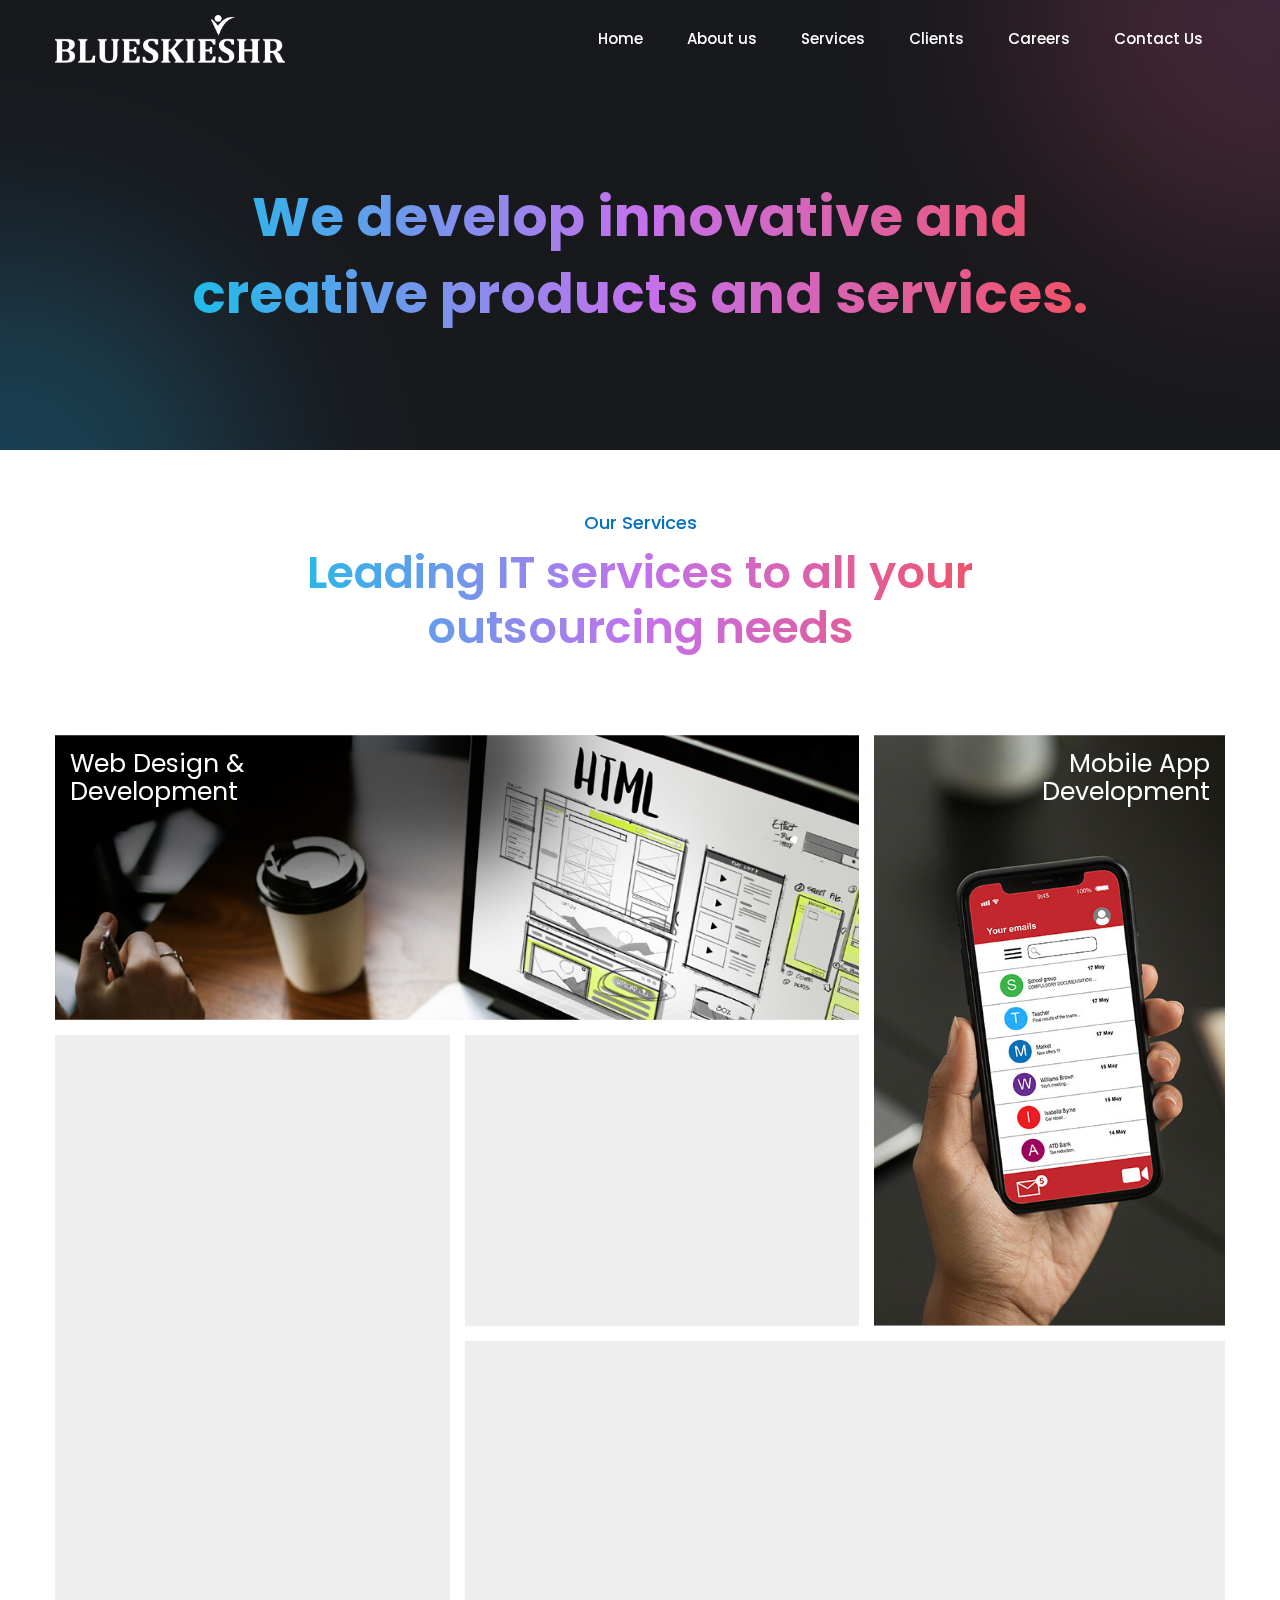
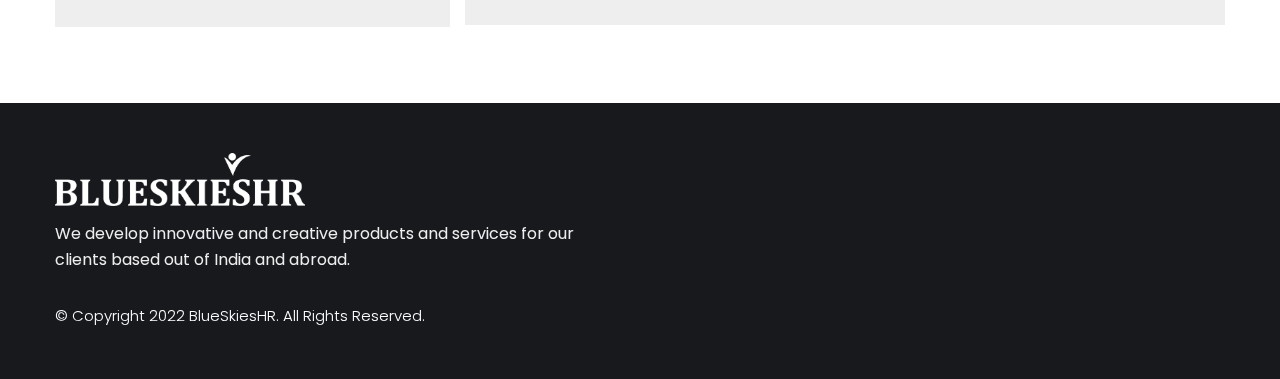
<file: services.html>
<!DOCTYPE html>
<html lang="en">

<head>
    <meta charset="utf-8">
    <meta http-equiv="X-UA-Compatible" content="IE=edge" />
    <meta name="viewport" content="width=device-width, initial-scale=1, maximum-scale=1" />
    <meta name="keywords" content="" />
    <meta name="description" content="" />
    <meta name="author" content="" />

    <title>BlueSkiesHR</title>
    <link rel="icon" type="image/png" href="img/favicon.png" />
    <meta name="theme-color" content="#e62f55">

    <!-- Google Fonts -->
    <link href="https://fonts.googleapis.com/css?family=Poppins:100,200,300,400,500,600,700,800,900&display=swap"
        rel="stylesheet">
    <link
        href="https://fonts.googleapis.com/css2?family=Montserrat+Alternates:wght@100;200;300;400;500;600;700;800;900&display=swap"
        rel="stylesheet">

    <link rel="stylesheet" href="css/plugins.css" />
    <link rel="stylesheet" href="css/style.css" />
    <link rel="stylesheet" href="css/newtheme.css" />

</head>

<body>

    <nav class="navbar navbar-expand-lg change">
        <div class="container">
            <a class="logo" href="index.html">
                <img src="img/logo-light.png" alt="logo">
            </a>
            <button class="navbar-toggler" type="button" data-toggle="collapse" data-target="#navbarSupportedContent"
                aria-controls="navbarSupportedContent" aria-expanded="false" aria-label="Toggle navigation">
                <span class="icon-bar"><i class="fas fa-bars"></i></span>
            </button>

            <!-- navbar -->
            <div class="collapse navbar-collapse" id="navbarSupportedContent">
                <ul class="navbar-nav ml-auto">
                    <li class="nav-item"><a class="nav-link" href="index.html">Home</a></li>
                    <li class="nav-item"><a class="nav-link" href="aboutus.html">About us</a></li>
                    <li class="nav-item"><a class="nav-link" href="services.html">Services</a></li>
                    <li class="nav-item"><a class="nav-link" href="clients.html">Clients</a></li>
                    <li class="nav-item"><a class="nav-link" href="careers.html">Careers</a></li>
                    <li class="nav-item"><a class="nav-link" href="contactus.html">Contact Us</a></li>
                </ul>
            </div>
        </div>
    </nav>

    <header class="pages-header circle-bg valign">
        <div class="container">
            <div class="row justify-content-center">
                <div class="col-lg-10">
                    <div class="cont mt-10 mb-50 text-center">
                        <h1 class="color-font fw-700">We develop innovative and creative products and services.</h1>
                    </div>
                </div>
            </div>
        </div>
        <div class="half dark-bg">
            <div class="circle-color">
                <div class="gradient-circle"></div>
                <div class="gradient-circle two"></div>
            </div>
        </div>
    </header>

    <section class="about-us section-padding">
            <div class="container">
                <div class="row justify-content-center">
                    <div class="col-lg-8 col-md-10">
                        <div class="sec-head text-center">
                            <h6 class="wow fadeInUp" data-wow-delay=".5s">Our Services</h6>
                            <h3 class="wow fadeInUp color-font" data-wow-delay=".5s">Leading IT services to all your <br> outsourcing needs</h3>
                        </div>
                    </div>
                </div>
                <div class="row">
                    <div class="col-lg-12">
                        <ul class="servGrid clearfix wow fadeInUp" data-wow-delay=".5s">
                            <li>
                                <a href="" class="wow imago" data-wow-delay=".7s">
                                    <img src="img/services/web.jpg" alt="">
                                    <span>Web Design &amp; <b>Development</b></span>
                                    <div class="simgHov">
                                        <h6>Web Design &amp; <b>Development</b></h6>
                                        <p>Our skilled developers at BlueSkies have extensive expertise managing web projects requiring the creation of outsystems, Java, python, .Net, PHP, React, Angular and Vue.
                                        </p>
                                        <strong>Learn More</strong>
                                    </div>
                                </a>
                            </li>
                            <li>
                                <a href="" class="wow imago" data-wow-delay=".7s">
                                    <img src="img/services/mobile.jpg" alt="">
                                    <span>Mobile App <b>Development</b></span>
                                    <div class="simgHov">
                                        <h6>Mobile App <b>Development</b></h6>
                                        <p>To build unique apps that are both secure and high performing, we collaborate closely with our clients.
                                        </p>
                                        <strong>Learn More</strong>
                                    </div>
                                </a>
                            </li>
                            <li>
                                <a href="" class="wow imago" data-wow-delay=".7s">
                                    <img src="img/services/branding.jpg" alt="">
                                    <span>Devops and Cloud Engineering</span>
                                    <div class="simgHov">
                                        <h6>Devops and Cloud Engineering</h6>
                                        <p>We develop holistic strategies and manage cloud environments to help build complete, security-rich solutions creating value for your businesses through DevOps & Cloud services.</p>
                                        <strong>Learn More</strong>
                                    </div>
                                </a>
                            </li>
                            <li>
                                <a href="" class="wow imago" data-wow-delay=".7s">
                                    <img src="img/services/network.jpg" alt="">
                                    <span>Consulting</span>
                                    <div class="simgHov">
                                        <h6>Consulting</h6>
                                        <p>With Deep Industry Knowledge, Comprehensive Solutions, and Precisely Matched Top Experts of our Team,Blueskies provide strategic guidance to clients about technology and IT infrastructures.</p>
                                        <strong>Learn More</strong>
                                    </div>
                                </a>
                            </li>
                            <li>
                                <a href="" class="wow imago" data-wow-delay=".7s">
                                    <img src="img/services/digital.jpg" alt="">
                                    <span>Resource outsourcing </span>
                                    <div class="simgHov">
                                        <h6>Resource outsourcing</h6>
                                        <p>BlueSkies provides IT and Engineering staff augmentation services to a diverse range of clients—from start-ups to Fortune 500 companies,with its development center in India.</p>
                                        <strong>Learn More</strong>
                                    </div>
                                </a>
                            </li>
                        </ul>
                    </div>
                </div>
            </div>
    </section>

        <footer class="sub-bg">
            <div class="container">
                <div class="row">
                    <div class="col-lg-6">
                        <div class="item">
                            <div class="logo">
                                <img src="img/logo-light.png" alt="">
                                <p class="mt-15">We develop innovative and creative products and services for our clients based out of India and abroad. </p>
                            </div>
                            <div class="social">
                                <a href="#0"><i class="fab fa-facebook-f"></i></a>
                                <a href="#0"><i class="fab fa-twitter"></i></a>
                                <a href="#0"><i class="fab fa-instagram"></i></a>
                                <a href="#0"><i class="fab fa-youtube"></i></a>
                            </div>
                            <div class="copy-right">
                                <p>© Copyright 2022 BlueSkiesHR. All Rights Reserved.</p>
                            </div>
                        </div>
                    </div>
                </div>
            </div>
        </footer>

    </div>


    <!-- jQuery -->
    <script src="js/jquery-3.0.0.min.js"></script>
    <script src="js/jquery-migrate-3.0.0.min.js"></script>

    <!-- plugins -->
    <script src="js/plugins.js"></script>

    <!-- custom scripts -->
    <script src="js/scripts.js"></script>
</body>

</html>
</file>
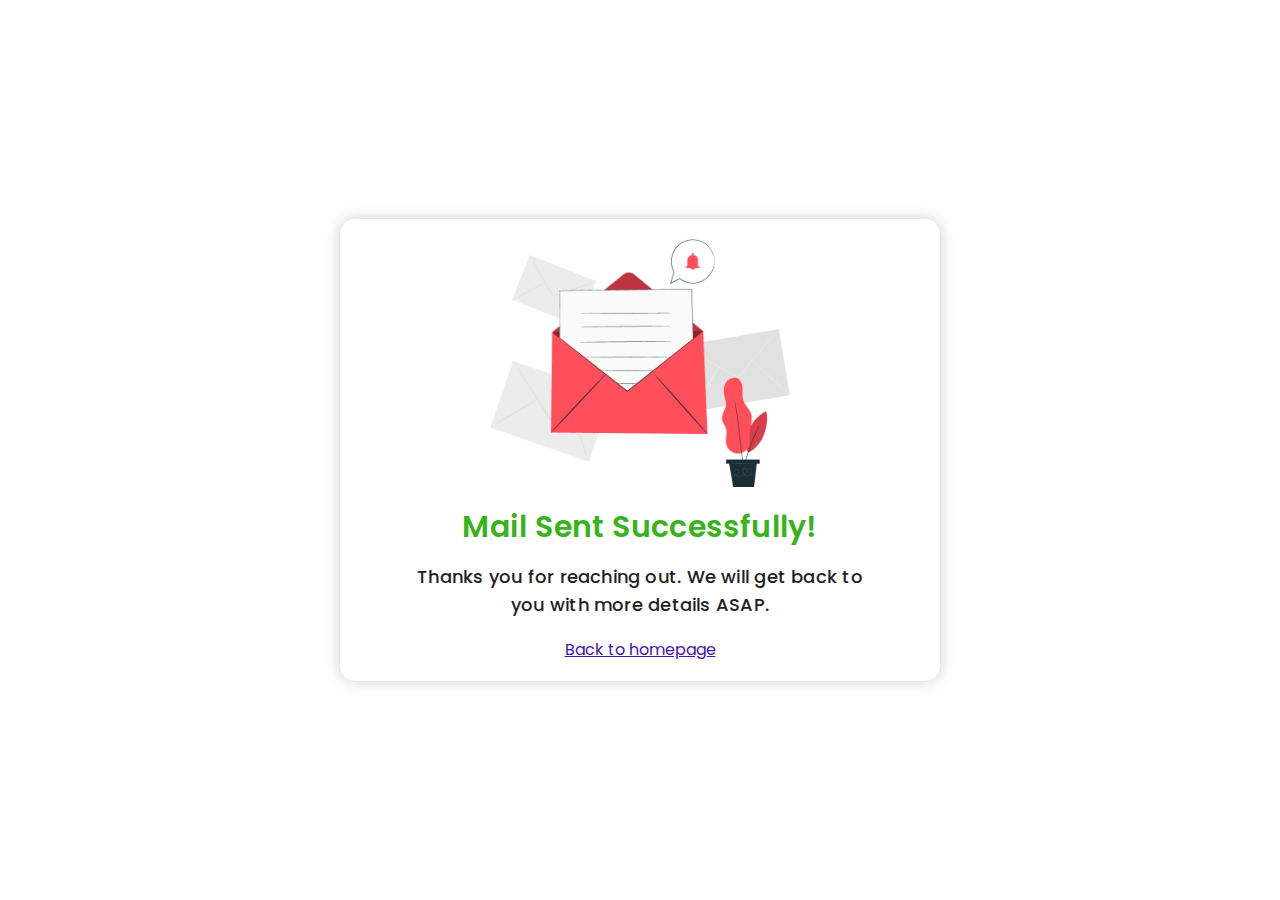
<file: thankyou.html>
<!DOCTYPE html>
<html lang="en">

<head>
    <meta charset="utf-8">
    <meta http-equiv="X-UA-Compatible" content="IE=edge" />
    <meta name="viewport" content="width=device-width, initial-scale=1, maximum-scale=1" />
    <meta name="keywords" content="" />
    <meta name="description" content="" />
    <meta name="author" content="" />

    <title>BlueSkiesHR</title>
    <link rel="icon" type="image/png" href="img/favicon.png" />
    <meta name="theme-color" content="#e62f55">

    <!-- Google Fonts -->
    <link href="https://fonts.googleapis.com/css?family=Poppins:100,200,300,400,500,600,700,800,900&display=swap"
        rel="stylesheet">
    <link
        href="https://fonts.googleapis.com/css2?family=Montserrat+Alternates:wght@100;200;300;400;500;600;700;800;900&display=swap"
        rel="stylesheet">

    <link rel="stylesheet" href="css/style.css" />
    <style>
        #mainContent {
            min-height: 100vh;
            display: flex;
            align-items: center;
            justify-content: center;
        }

        .reqintro {
            padding: 20px;
            max-width: 600px;
            width: 85%;
            margin: auto;
            border-radius: 15px;
            box-shadow: 0 0 15px rgba(0, 0, 0, 0.2);
            display: flex;
            flex-direction: column;
            align-items: center;
            justify-content: center;
        }

        .reqintro img {
            max-width: 300px;
            width: 60%;
            margin: 0 auto 20px auto;
            display: block;
        }

        .reqintro h5 {
            font-weight: 600;
            font-size: 30px;
            line-height: 1.36;
            letter-spacing: 0.22px;
            text-align: center;
            color: #39b31c;
            margin-bottom: 15px;
        }

        .reqintro span {
            font-weight: 500;
            font-size: 18px;
            line-height: 28px;
            letter-spacing: 0.22px;
            text-align: center;
            color: #222;
            padding: 0 10%;
            display: block;
        }

        .reqintro a {
            text-align: center;
            display: inline-block;
            margin-top: 20px;
            line-height: 22px;
            color: #4713b1;
        }
    </style>
</head>

<body>
    <main id="mainContent">
        <div class="reqintro">
            <img src="img/mail.png" alt="">
            <h5>Mail Sent Successfully!</h5>
            <span>Thanks you for reaching out. We will get back to you with more details ASAP.</span>
            <a href="/" contenteditable="false" style="cursor: pointer;">Back to homepage</a>
        </div>
    </main>
</body>

</html>
</file>
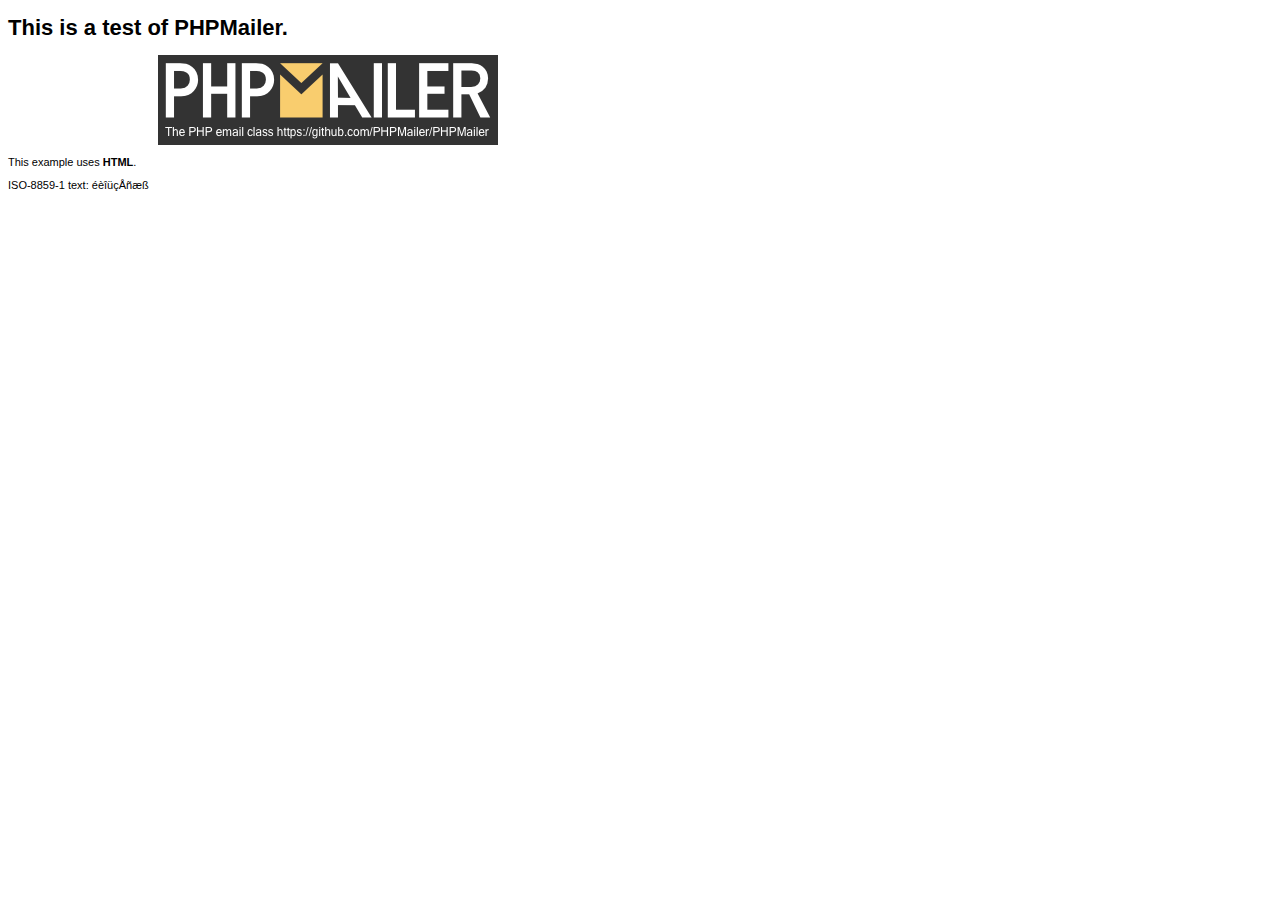
<file: old/PHPMailer-master/examples/contents.html>
<!DOCTYPE HTML PUBLIC "-//W3C//DTD HTML 4.01 Transitional//EN" "http://www.w3.org/TR/html4/loose.dtd">
<html>
<head>
  <meta http-equiv="Content-Type" content="text/html; charset=iso-8859-1">
  <title>PHPMailer Test</title>
</head>
<body>
<div style="width: 640px; font-family: Arial, Helvetica, sans-serif; font-size: 11px;">
  <h1>This is a test of PHPMailer.</h1>
  <div align="center">
    <a href="https://github.com/PHPMailer/PHPMailer/"><img src="images/phpmailer.png" height="90" width="340" alt="PHPMailer rocks"></a>
  </div>
  <p>This example uses <strong>HTML</strong>.</p>
  <p>ISO-8859-1 text: ���������</p>
</div>
</body>
</html>
</file>
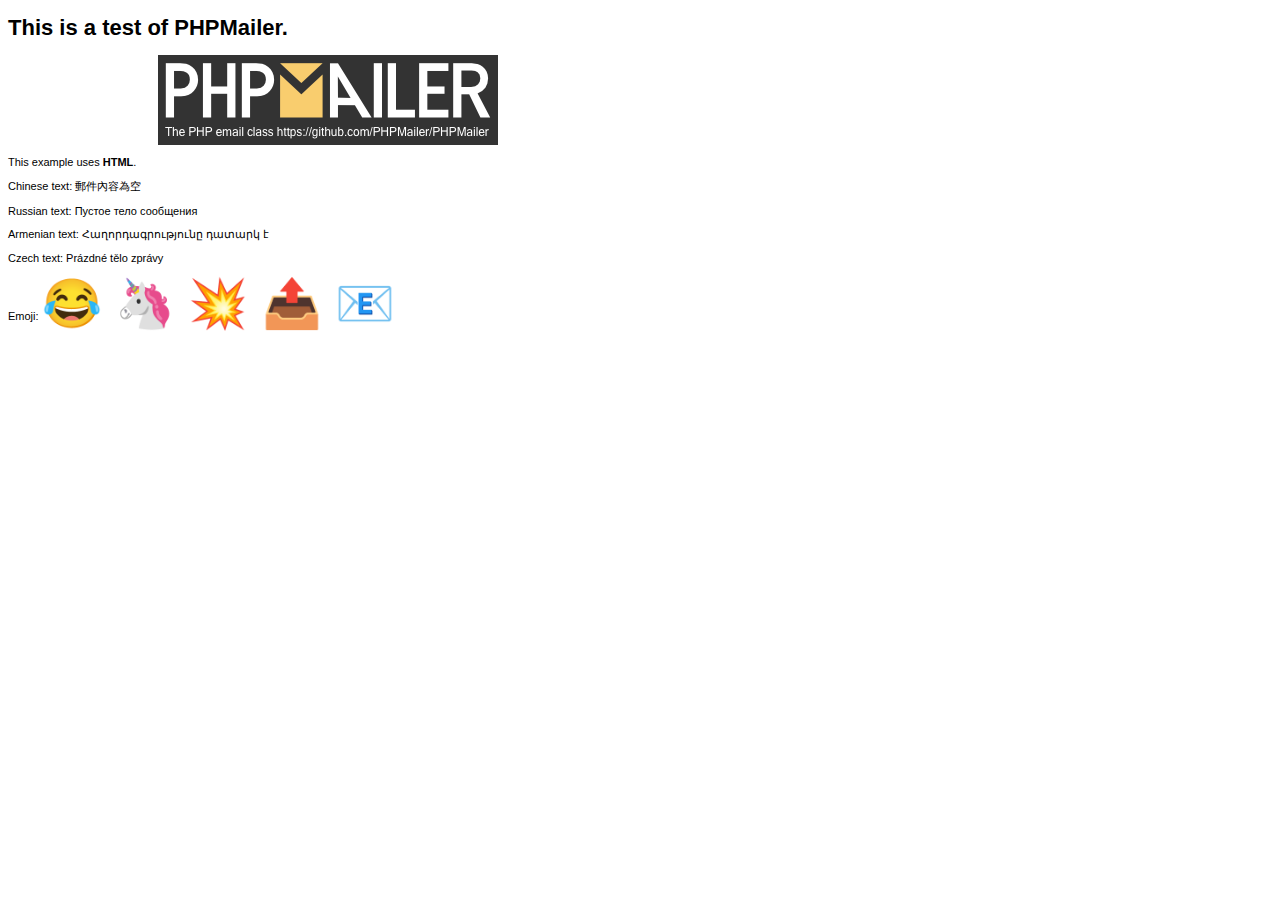
<file: old/PHPMailer-master/examples/contentsutf8.html>
<!DOCTYPE HTML PUBLIC "-//W3C//DTD HTML 4.01 Transitional//EN" "http://www.w3.org/TR/html4/loose.dtd">
<html>
<head>
  <meta http-equiv="Content-Type" content="text/html; charset=utf-8">
  <title>PHPMailer Test</title>
</head>
<body>
<div style="width: 640px; font-family: Arial, Helvetica, sans-serif; font-size: 11px;">
  <h1>This is a test of PHPMailer.</h1>
  <div align="center">
    <a href="https://github.com/PHPMailer/PHPMailer/"><img src="images/phpmailer.png" height="90" width="340" alt="PHPMailer rocks"></a>
  </div>
  <p>This example uses <strong>HTML</strong>.</p>
  <p>Chinese text: 郵件內容為空</p>
  <p>Russian text: Пустое тело сообщения</p>
  <p>Armenian text: Հաղորդագրությունը դատարկ է</p>
  <p>Czech text: Prázdné tělo zprávy</p>
  <p>Emoji: <span style="font-size: 48px">😂 🦄 💥 📤 📧</span></p>
</div>
</body>
</html>
</file>
<file: css/plugins.css>
/*-----------------------------------------------------------------------------------

	Theme Name: Vie
	Theme URI: http://
	Description: Creative agency & portfolio
	Author: ui-themez
	Author URI: http://themeforest.net/user/ui-themez
	Version: 1.0

-----------------------------------------------------------------------------------*/

/* ----------------------------------------------------------------
			[ All Css Plugins & Helper Classes File ]
-----------------------------------------------------------------*/

/* == bootstrap == */
@import url("plugins/bootstrap.min.css");

/* == animate css == */
@import url("plugins/animate.css");

/* == ionicons icon font == */
@import url("plugins/ionicons.min.css");

/* == pe-icon-7-stroke == */
@import url("plugins/pe-icon-7-stroke.css");

/* == fontawesome icon font == */
@import url("plugins/fontawesome-all.min.css");

/* == justifiedGallery.min == */
@import url("plugins/justifiedGallery.min.css");

/* == magnific-popup == */
@import url("plugins/magnific-popup.css");

/* == YouTubePopUp == */
@import url("plugins/YouTubePopUp.css");

/* == slick carousel == */
@import url("plugins/slick.css");
@import url("plugins/slick-theme.css");

/* == swiper.min font == */
@import url("plugins/swiper.min.css");
</file>
<file: css/style.css>
/*-----------------------------------------------------------------------------------

    Theme Name: Vie
    Theme URI: http://
    Description: Creative Agency & Portfolio
    Author: UI-ThemeZ
    Author URI: http://themeforest.net/user/UI-ThemeZ
    Version: 1.0

-----------------------------------------------------------------------------------*/
/* ----------------------------------------------------------------

== Table Of Content

    |--- BASE

        |- typography
        |- helper classes

    |--- SHORTCODES

        |- extra
        |- overlay
        |- section-heading
        |- buttons
        |- navbar
        |- sliders
        |- intro
        |- feature-box
        |- clients
        |- counter
        |- portfolio
        |- process
        |- progress-bar
        |- tabs
        |- team
        |- testimonials
        |- blog
        |- contact-form
        |- footers

    |--- BASE

        |- responsive
	


---------------------------------------------------------------- */
/* ====================== [ Start Typography  ] ====================== */
* {
  margin: 0;
  padding: 0;
  -webkit-box-sizing: border-box;
  box-sizing: border-box;
  outline: none;
  list-style: none;
}

html {
  -webkit-box-sizing: border-box;
  box-sizing: border-box;
  -webkit-font-smoothing: antialiased;
}

body {
  color: #111;
  line-height: 1.5;
  font-weight: 400;
  overflow-x: hidden !important;
  font-family: 'Poppins', sans-serif;
}

img {
  width: 100%;
  height: auto;
}

span, a, a:hover {
  display: inline-block;
  color: inherit;
}

h1 {
  font-size: 55px;
}

h2 {
  font-size: 40px;
}

h3 {
  font-size: 35px;
}

h4 {
  font-size: 30px;
}

h5 {
  font-size: 25px;
}

h6 {
  font-size: 18px;
}

h1, h2, h3, h4, h5, h6 {
  margin: 0;
  line-height: 1.4;
  font-weight: 500;
}

p {
  color: #444;
  font-size: 16px;
  font-weight: 400;
  line-height: 26px;
  margin: 0;
}

a, span {
  display: inline-block;
}

a:hover, span:hover {
  text-decoration: none;
}

.container {
  max-width: 1200px;
}

.custom-font {
  font-family: 'Poppins', sans-serif;
}

.color-font {
  background: -webkit-gradient(linear, left top, right top, from(#12c2e9), color-stop(#c471ed), to(#f64f59));
  background: -webkit-linear-gradient(left, #12c2e9, #c471ed, #f64f59);
  background: -o-linear-gradient(left, #12c2e9, #c471ed, #f64f59);
  background: linear-gradient(to right, #12c2e9, #c471ed, #f64f59);
  -webkit-background-clip: text;
  -webkit-text-fill-color: transparent;
}

.back-color {
  background: -webkit-gradient(linear, left top, right top, from(#12c2e9), color-stop(#c471ed), to(#f64f59));
  background: -webkit-linear-gradient(left, #12c2e9, #c471ed, #f64f59);
  background: -o-linear-gradient(left, #12c2e9, #c471ed, #f64f59);
  background: linear-gradient(to right, #12c2e9, #c471ed, #f64f59);
}

.line {
  position: absolute;
  height: 1px;
  width: 65%;
  background: -webkit-gradient(linear, left top, right top, from(#12c2e9), color-stop(#c471ed), to(#f64f59));
  background: -webkit-linear-gradient(left, #12c2e9, #c471ed, #f64f59);
  background: -o-linear-gradient(left, #12c2e9, #c471ed, #f64f59);
  background: linear-gradient(to right, #12c2e9, #c471ed, #f64f59);
}

.line.top {
  top: 0;
}

.line.bottom {
  bottom: 0;
}

.line.left {
  left: 0;
}

.line.right {
  right: 0;
}

/* ====================== [ End Typography  ] ====================== */
/* ====================== [ Start Helper Classes  ] ====================== */
.o-hidden {
  overflow: hidden;
}

.position-re {
  position: relative;
}

.ontop {
  position: relative;
  z-index: 7;
}

.full-over {
  position: absolute !important;
  top: 0;
  left: 0;
  height: 100%;
  width: 100%;
}

.full-width {
  width: 100% !important;
}

.main-color {
  color: #12c2e9 !important;
}

.bg-gray {
  background-color: #f8f4f3;
}

.bg-gray .primery-shadow {
  -webkit-box-shadow: 0px 4px 30px -4px rgba(0, 0, 0, 0.2);
  box-shadow: 0px 4px 30px -4px rgba(0, 0, 0, 0.2);
}

.bg-dark {
  background-color: #141414 !important;
}

.bg-dark .primery-shadow {
  -webkit-box-shadow: 0px 4px 40px -4px rgba(255, 255, 255, 0.2);
  box-shadow: 0px 4px 40px -4px rgba(255, 255, 255, 0.2);
}

.bg-color {
  background-color: #12c2e9 !important;
}

.bg-color .primery-shadow {
  -webkit-box-shadow: 0px 4px 40px -4px rgba(255, 255, 255, 0.2);
  box-shadow: 0px 4px 40px -4px rgba(255, 255, 255, 0.2);
}

.sub-bg {
  background: #f5f5f5;
}
.dark-bg {
  background: #18191d;
}

.bg-img {
  background-size: cover;
  background-repeat: no-repeat;
}

.bg-center {
  background-position: center center;
}

.bg-fixed {
  background-attachment: fixed;
}

.bg-repeat {
  background-size: auto;
  background-repeat: repeat;
}

.section-padding {
  padding: 60px 0;
}

.section-ptb {
  padding: 80px 0;
}

.cmd-padding {
  padding: 0 10px;
}

.csm-padding {
  padding: 0 5px;
}

.head-pt {
  padding: 80px 0 0;
}

.head-pb {
  padding: 0 0 80px;
}

.rounded {
  border-radius: 5px;
}

.circle {
  border-radius: 50%;
}

.unlist {
  list-style: none;
}

.undecro:hover {
  text-decoration: none;
}

.inline {
  display: inline-block;
}

.valign {
  display: -webkit-box;
  display: -ms-flexbox;
  display: flex;
  -webkit-box-align: center;
  -ms-flex-align: center;
  align-items: center;
}

.primery-shadow {
  -webkit-box-shadow: 0px 8px 30px -4px rgba(0, 0, 0, 0.1);
  box-shadow: 0px 8px 30px -4px rgba(0, 0, 0, 0.1);
}

.padding5 {
  padding-right: 5%;
  padding-left: 5%;
}

/*-------------------------------------------------------
					 text color
-------------------------------------------------------*/
.text-white {
  color: #FFF;
}

.text-black {
  color: #000;
}

.text-extra-light-gray {
  color: #b7b7b7;
}

/*-------------------------------------------------------
					font-weight
-------------------------------------------------------*/
.fw-100 {
  font-weight: 100 !important;
}

.fw-200 {
  font-weight: 200 !important;
}

.fw-300 {
  font-weight: 300 !important;
}

.fw-400 {
  font-weight: 400 !important;
}

.fw-500 {
  font-weight: 500 !important;
}

.fw-600 {
  font-weight: 600 !important;
}

.fw-700 {
  font-weight: 700 !important;
}

.fw-800 {
  font-weight: 800 !important;
}

.fw-900 {
  font-weight: 900 !important;
}

/*-------------------------------------------------------
					 font-size
-------------------------------------------------------*/
.fz-10 {
  font-size: 10px !important;
}

.fz-12 {
  font-size: 12px !important;
}

.fz-14 {
  font-size: 14px !important;
}

.fz-15 {
  font-size: 15px !important;
}

.fz-16 {
  font-size: 16px !important;
}

.fz-18 {
  font-size: 18px !important;
}

.fz-20 {
  font-size: 20px !important;
}

.fz-22 {
  font-size: 22px !important;
}

.fz-25 {
  font-size: 25px !important;
}

.fz-30 {
  font-size: 30px !important;
}

.fz-40 {
  font-size: 40px !important;
}

.fz-50 {
  font-size: 50px !important;
}

/*-------------------------------------------------------
					line-height
-------------------------------------------------------*/
.line-height-10 {
  line-height: 10px;
}

.line-height-13 {
  line-height: 13px;
}

.line-height-18 {
  line-height: 18px;
}

.line-height-20 {
  line-height: 20px;
}

.line-height-24 {
  line-height: 24px;
}

.line-height-22 {
  line-height: 22px;
}

.line-height-26 {
  line-height: 26px;
}

.line-height-28 {
  line-height: 28px;
}

.line-height-30 {
  line-height: 30px;
}

.line-height-35 {
  line-height: 35px;
}

.line-height-40 {
  line-height: 40px;
}

.line-height-45 {
  line-height: 45px;
}

.line-height-50 {
  line-height: 50px;
}

.line-height-55 {
  line-height: 55px;
}

.line-height-60 {
  line-height: 60px;
}

.line-height-65 {
  line-height: 65px;
}

.line-height-70 {
  line-height: 70px;
}

.line-height-75 {
  line-height: 75px;
}

.line-height-80 {
  line-height: 80px;
}

.line-height-85 {
  line-height: 85px;
}

.line-height-90 {
  line-height: 90px;
}

.line-height-95 {
  line-height: 95px;
}

.line-height-100 {
  line-height: 100px;
}

.line-height-110 {
  line-height: 110px;
}

.line-height-120 {
  line-height: 120px;
}

/*-------------------------------------------------------
					text-transform
-------------------------------------------------------*/
.text-u {
  text-transform: uppercase !important;
}

.text-l {
  text-transform: lowercase !important;
}

.text-c {
  text-transform: capitalize !important;
}

.text-non {
  text-transform: none !important;
}

.text-i {
  font-style: italic;
}

/*-------------------------------------------------------
					 letter-spacing
-------------------------------------------------------*/
.ls0 {
  letter-spacing: 0px !important;
}

.ls1 {
  letter-spacing: 1px !important;
}

.ls2 {
  letter-spacing: 2px !important;
}

.ls3 {
  letter-spacing: 3px !important;
}

.ls4 {
  letter-spacing: 4px !important;
}

.ls5 {
  letter-spacing: 5px !important;
}

.ls10 {
  letter-spacing: 10px !important;
}

/*-------------------------------------------------------
			 margin-top  (0/100) +5
-------------------------------------------------------*/
.mt-0 {
  margin-top: 0 !important;
}

.mt-5 {
  margin-top: 5px !important;
}

.mt-10 {
  margin-top: 10px !important;
}

.mt-15 {
  margin-top: 15px !important;
}

.mt-20 {
  margin-top: 20px !important;
}

.mt-25 {
  margin-top: 25px !important;
}

.mt-30 {
  margin-top: 30px !important;
}

.mt-35 {
  margin-top: 35px !important;
}

.mt-40 {
  margin-top: 40px !important;
}

.mt-45 {
  margin-top: 45px !important;
}

.mt-50 {
  margin-top: 50px !important;
}

.mt-55 {
  margin-top: 55px !important;
}

.mt-60 {
  margin-top: 60px !important;
}

.mt-62 {
  margin-top: 62px !important;
}

.mt-65 {
  margin-top: 65px !important;
}

.mt-70 {
  margin-top: 70px !important;
}

.mt-75 {
  margin-top: 75px !important;
}

.mt-80 {
  margin-top: 80px !important;
}

.mt-85 {
  margin-top: 85px !important;
}

.mt-90 {
  margin-top: 90px !important;
}

.mt-95 {
  margin-top: 95px !important;
}

.mt-100 {
  margin-top: 100px !important;
}

/*-------------------------------------------------------
			 margin-bottom  (0/100) +5
-------------------------------------------------------*/
.mb-0 {
  margin-bottom: 0 !important;
}

.mb-5 {
  margin-bottom: 5px !important;
}

.mb-10 {
  margin-bottom: 10px !important;
}

.mb-15 {
  margin-bottom: 15px !important;
}

.mb-20 {
  margin-bottom: 20px !important;
}

.mb-25 {
  margin-bottom: 25px !important;
}

.mb-30 {
  margin-bottom: 30px !important;
}

.mb-35 {
  margin-bottom: 35px !important;
}

.mb-40 {
  margin-bottom: 40px !important;
}

.mb-45 {
  margin-bottom: 45px !important;
}

.mb-50 {
  margin-bottom: 50px !important;
}

.mb-55 {
  margin-bottom: 55px !important;
}

.mb-60 {
  margin-bottom: 60px !important;
}

.mb-62 {
  margin-bottom: 62px !important;
}

.mb-65 {
  margin-bottom: 65px !important;
}

.mb-70 {
  margin-bottom: 70px !important;
}

.mb-75 {
  margin-bottom: 75px !important;
}

.mb-80 {
  margin-bottom: 80px !important;
}

.mb-85 {
  margin-bottom: 85px !important;
}

.mb-90 {
  margin-bottom: 90px !important;
}

.mb-95 {
  margin-bottom: 95px !important;
}

.mb-100 {
  margin-bottom: 100px !important;
}

/*-------------------------------------------------------
			padding-top  (0/100) +5
-------------------------------------------------------*/
.pt-0 {
  padding-top: 0 !important;
}

.pt-5 {
  padding-top: 5px !important;
}

.pt-10 {
  padding-top: 10px !important;
}

.pt-15 {
  padding-top: 15px !important;
}

.pt-20 {
  padding-top: 20px !important;
}

.pt-25 {
  padding-top: 25px !important;
}

.pt-30 {
  padding-top: 30px !important;
}

.pt-35 {
  padding-top: 35px !important;
}

.pt-40 {
  padding-top: 40px !important;
}

.pt-45 {
  padding-top: 45px !important;
}

.pt-50 {
  padding-top: 50px !important;
}

.pt-55 {
  padding-top: 55px !important;
}

.pt-60 {
  padding-top: 60px !important;
}

.pt-65 {
  padding-top: 65px !important;
}

.pt-70 {
  padding-top: 70px !important;
}

.pt-75 {
  padding-top: 75px !important;
}

.pt-80 {
  padding-top: 80px !important;
}

.pt-85 {
  padding-top: 85px !important;
}

.pt-90 {
  padding-top: 90px !important;
}

.pt-95 {
  padding-top: 95px !important;
}

.pt-100 {
  padding-top: 100px !important;
}

/*-------------------------------------------------------
		 padding-bottom  (0/100) +5
-------------------------------------------------------*/
.pb-0 {
  padding-bottom: 0 !important;
}

.pb-5 {
  padding-bottom: 5px !important;
}

.pb-10 {
  padding-bottom: 10px !important;
}

.pb-15 {
  padding-bottom: 15px !important;
}

.pb-20 {
  padding-bottom: 20px !important;
}

.pb-25 {
  padding-bottom: 25px !important;
}

.pb-30 {
  padding-bottom: 30px !important;
}

.pb-35 {
  padding-bottom: 35px !important;
}

.pb-40 {
  padding-bottom: 40px !important;
}

.pb-45 {
  padding-bottom: 45px !important;
}

.pb-50 {
  padding-bottom: 50px !important;
}

.pb-55 {
  padding-bottom: 55px !important;
}

.pb-60 {
  padding-bottom: 60px !important;
}

.pb-65 {
  padding-bottom: 65px !important;
}

.pb-70 {
  padding-bottom: 70px !important;
}

.pb-75 {
  padding-bottom: 75px !important;
}

.pb-80 {
  padding-bottom: 80px !important;
}

.pb-85 {
  padding-bottom: 85px !important;
}

.pb-90 {
  padding-bottom: 90px !important;
}

.pb-95 {
  padding-bottom: 95px !important;
}

.pb-100 {
  padding-bottom: 100px !important;
}

.no-padding {
  padding: 0 !important;
}

/* ====================== [ End Helper Classes  ] ====================== */
/* ====================== [ Start Preloader ] ====================== */
.pace {
  pointer-events: none;
  -webkit-user-select: none;
  -moz-user-select: none;
  -ms-user-select: none;
  user-select: none;
  z-index: 99999999999999;
  position: fixed;
  margin: auto;
  top: 0;
  left: 0;
  right: 0;
  bottom: 0;
  width: 400px;
  border: 0px;
  height: 1px;
  overflow: hidden;
  background: rgba(255, 255, 255, 0.05);
  -webkit-transition: all 1s;
  -o-transition: all 1s;
  transition: all 1s;
  display: none !important;
}

.pace .pace-progress {
  -webkit-transform: translate3d(0, 0, 0);
  transform: translate3d(0, 0, 0);
  max-width: 300px;
  position: fixed;
  z-index: 99999999999999;
  display: block;
  position: absolute;
  top: 0;
  right: 100%;
  height: 100%;
  width: 100%;
  background: #12c2e9;
  background: -webkit-gradient(linear, left top, right top, from(#12c2e9), color-stop(#c471ed), to(#f64f59));
  background: -webkit-linear-gradient(left, #12c2e9, #c471ed, #f64f59);
  background: -o-linear-gradient(left, #12c2e9, #c471ed, #f64f59);
  background: linear-gradient(to right, #12c2e9, #c471ed, #f64f59);
}

.pace.pace-inactive {
  width: 100vw;
  opacity: 0;
}

.pace.pace-inactive .pace-progress {
  max-width: 100vw;
}

#preloader {
  width: 100%;
  height: 100vh;
  overflow: hidden;
  position: fixed;
  z-index: 9999999;
}

#preloader:after, #preloader:before {
  content: '';
  position: fixed;
  left: 0;
  height: 50%;
  width: 100%;
  background: #252531;
  -webkit-transition-timing-function: cubic-bezier(0.19, 1, 0.22, 1);
  -o-transition-timing-function: cubic-bezier(0.19, 1, 0.22, 1);
  transition-timing-function: cubic-bezier(0.19, 1, 0.22, 1);
}

#preloader:before {
  top: 0;
}

#preloader:after {
  bottom: 0;
}

#preloader.isdone {
  visibility: hidden;
  -webkit-transition-delay: 1.5s;
  -o-transition-delay: 1.5s;
  transition-delay: 1.5s;
}

#preloader.isdone:after, #preloader.isdone:before {
  height: 0;
  -webkit-transition: all 0.7s cubic-bezier(1, 0, 0.55, 1);
  -o-transition: all 0.7s cubic-bezier(1, 0, 0.55, 1);
  transition: all 0.7s cubic-bezier(1, 0, 0.55, 1);
  -webkit-transition-delay: 1s;
  -o-transition-delay: 1s;
  transition-delay: 1s;
}

.loading {
  color: #fff;
  position: fixed;
  left: 50%;
  top: calc(50% - 40px);
  -webkit-transform: translateX(-50%) translateY(-50%);
  -ms-transform: translateX(-50%) translateY(-50%);
  transform: translateX(-50%) translateY(-50%);
  font-weight: 300;
  font-size: 13px;
  text-transform: uppercase;
  letter-spacing: 10px;
  z-index: 9999999999;
}

.loading.isdone {
  top: 50%;
  opacity: 0;
  -webkit-transition: all .8s;
  -o-transition: all .8s;
  transition: all .8s;
  -webkit-transition-delay: .5s;
  -o-transition-delay: .5s;
  transition-delay: .5s;
}

.loading span {
  -webkit-animation: loading 1.4s infinite alternate;
  animation: loading 1.4s infinite alternate;
}

.loading span:nth-child(1) {
  -webkit-animation-delay: 0s;
  animation-delay: 0s;
}

.loading span:nth-child(2) {
  -webkit-animation-delay: 0.1s;
  animation-delay: 0.1s;
}

.loading span:nth-child(3) {
  -webkit-animation-delay: 0.2s;
  animation-delay: 0.2s;
}

.loading span:nth-child(4) {
  -webkit-animation-delay: 0.3s;
  animation-delay: 0.3s;
}

.loading span:nth-child(5) {
  -webkit-animation-delay: 0.4s;
  animation-delay: 0.4s;
}

.loading span:nth-child(6) {
  -webkit-animation-delay: 0.5s;
  animation-delay: 0.5s;
}

.loading span:nth-child(7) {
  -webkit-animation-delay: 0.6s;
  animation-delay: 0.6s;
}

@-webkit-keyframes loading {
  0% {
    opacity: 1;
  }
  100% {
    opacity: 0;
  }
}

@keyframes loading {
  0% {
    opacity: 1;
  }
  100% {
    opacity: 0;
  }
}

/* ====================== [ End Preloader ] ====================== */
/* ====================== [ Start Text Animation & Images ] ====================== */
.splitting.animated .char {
  -webkit-animation: fadeInUp 0.4s cubic-bezier(0.3, 0, 0.7, 1) both;
  animation: fadeInUp 0.4s cubic-bezier(0.3, 0, 0.7, 1) both;
  -webkit-animation-delay: calc(30ms * var(--char-index));
  animation-delay: calc(30ms * var(--char-index));
}

.splitting .whitespace {
  width: 5px;
}

@-webkit-keyframes fadeInUp {
  0% {
    opacity: 0;
    -webkit-transform: translateY(20px);
    transform: translateY(20px);
  }
  100% {
    opacity: 1;
    -webkit-transform: translateY(0);
    transform: translateY(0);
  }
}

@keyframes fadeInUp {
  0% {
    opacity: 0;
    -webkit-transform: translateY(20px);
    transform: translateY(20px);
  }
  100% {
    opacity: 1;
    -webkit-transform: translateY(0);
    transform: translateY(0);
  }
}

.splitting.txt.animated .char {
  -webkit-animation: fadeIn 0.3s cubic-bezier(0.3, 0, 0.7, 1) both;
  animation: fadeIn 0.3s cubic-bezier(0.3, 0, 0.7, 1) both;
  -webkit-animation-delay: calc(10ms * var(--char-index));
  animation-delay: calc(10ms * var(--char-index));
}

.splitting.txt .whitespace {
  width: 5px;
}

@-webkit-keyframes fadeIn {
  0% {
    opacity: 0;
  }
  100% {
    opacity: 1;
  }
}

@keyframes fadeIn {
  0% {
    opacity: 0;
  }
  100% {
    opacity: 1;
  }
}

.imago {
  -webkit-clip-path: polygon(0 0, 100% 0, 100% 0, 0 0);
  clip-path: polygon(0 0, 100% 0, 100% 0, 0 0);
  -webkit-transition: all .8s;
  -o-transition: all .8s;
  transition: all .8s;
  -webkit-transition-delay: .3s;
  -o-transition-delay: .3s;
  transition-delay: .3s;
}

.imago.animated {
  -webkit-clip-path: polygon(0 0, 100% 0, 100% 100%, 0 100%);
  clip-path: polygon(0 0, 100% 0, 100% 100%, 0 100%);
}

/* ====================== [ End Text Animation & Images ] ====================== */

/* ====================== [ Start progress-wrap ] ====================== */
.progress-wrap {
  position: fixed;
  bottom: 30px;
  right: 30px;
  height: 44px;
  width: 44px;
  cursor: pointer;
  display: block;
  border-radius: 50px;
  z-index: 100;
  opacity: 0;
  visibility: hidden;
  -webkit-transform: translateY(20px);
  -ms-transform: translateY(20px);
  transform: translateY(20px);
  -webkit-transition: all 400ms linear;
  -o-transition: all 400ms linear;
  transition: all 400ms linear;
}

.progress-wrap.active-progress {
  opacity: 1;
  visibility: visible;
  -webkit-transform: translateY(0);
  -ms-transform: translateY(0);
  transform: translateY(0);
}

.progress-wrap::after {
  position: absolute;
  font-family: 'Font Awesome 5 Free';
  content: '\f077';
  text-align: center;
  line-height: 44px;
  font-size: 13px;
  font-weight: 900;
  color: #12c2e9;
  left: 0;
  top: 0;
  height: 44px;
  width: 44px;
  cursor: pointer;
  display: block;
  z-index: 1;
  -webkit-transition: all 400ms linear;
  -o-transition: all 400ms linear;
  transition: all 400ms linear;
}

.progress-wrap svg path {
  fill: none;
}

.progress-wrap svg.progress-circle path {
  stroke: #12c2e9;
  stroke-width: 4;
  -webkit-box-sizing: border-box;
  box-sizing: border-box;
  -webkit-transition: all 400ms linear;
  -o-transition: all 400ms linear;
  transition: all 400ms linear;
}

/* ====================== [ End progress-wrap ] ====================== */
/* ====================== [ Start animate headline ] ====================== */
.cd-words-wrapper {
  display: inline-block;
  position: relative;
  text-align: left;
}

.cd-words-wrapper b {
  display: inline-block;
  position: absolute;
  white-space: nowrap;
  left: 0;
  top: 0;
}

.cd-words-wrapper b.is-visible {
  position: relative;
}

.no-js .cd-words-wrapper b {
  opacity: 0;
}

.no-js .cd-words-wrapper b.is-visible {
  opacity: 1;
}

/* xclip */
.cd-headline.clip span {
  display: inline-block;
}

.cd-headline.clip .cd-words-wrapper {
  overflow: hidden;
  vertical-align: top;
}

.cd-headline.clip b {
  opacity: 0;
}

.cd-headline b.is-visible {
  opacity: 1;
}

/* ====================== [ End animate headline ] ====================== */
/* ====================== [ Start Overlay ] ====================== */
[data-overlay-dark],
[data-overlay-light] {
  position: relative;
}

[data-overlay-dark] .container,
[data-overlay-light] .container {
  position: relative;
  z-index: 2;
}

[data-overlay-dark]:before,
[data-overlay-light]:before {
  content: '';
  position: absolute;
  width: 100%;
  height: 100%;
  top: 0;
  left: 0;
  z-index: 1;
}

[data-overlay-dark]:before {
  background: #121319;
}

[data-overlay-light]:before {
  background: #fff;
}

[data-overlay-dark] h1,
[data-overlay-dark] h2,
[data-overlay-dark] h3,
[data-overlay-dark] h4,
[data-overlay-dark] h5,
[data-overlay-dark] h6,
[data-overlay-dark] span,
.bg-dark h1,
.bg-dark h2,
.bg-dark h3,
.bg-dark h4,
.bg-dark h5,
.bg-dark h6,
.bg-dark span,
.bg-color h1,
.bg-color h2,
.bg-color h3,
.bg-color h4,
.bg-color h5,
.bg-color h6,
.bg-color span {
  color: #fff;
}

[data-overlay-dark] p,
.bg-dark p,
.bg-color p {
  color: #dad6d6;
}

[data-overlay-dark="0"]:before,
[data-overlay-light="0"]:before {
  opacity: 0;
}

[data-overlay-dark="1"]:before,
[data-overlay-light="1"]:before {
  opacity: .1;
}

[data-overlay-dark="2"]:before,
[data-overlay-light="2"]:before {
  opacity: .2;
}

[data-overlay-dark="3"]:before,
[data-overlay-light="3"]:before {
  opacity: .3;
}

[data-overlay-dark="4"]:before,
[data-overlay-light="4"]:before {
  opacity: .4;
}

[data-overlay-dark="5"]:before,
[data-overlay-light="5"]:before {
  opacity: .5;
}

[data-overlay-dark="6"]:before,
[data-overlay-light="6"]:before {
  opacity: .6;
}

[data-overlay-dark="7"]:before,
[data-overlay-light="7"]:before {
  opacity: .7;
}

[data-overlay-dark="8"]:before,
[data-overlay-light="8"]:before {
  opacity: .8;
}

[data-overlay-dark="9"]:before,
[data-overlay-light="9"]:before,
[data-overlay-color="9"]:before {
  opacity: .9;
}

[data-overlay-dark="10"]:before,
[data-overlay-light="10"]:before {
  opacity: 1;
}

/* ====================== [ End Overlay ] ====================== */
/* ====================== [ Start Heading ] ====================== */
.sec-head {
  position: relative;
  margin: 0 auto 80px;
}

.sec-head h6 {
  font-weight: 500;
  font-size: 18px;
  text-transform: capitalize;
  display: block;
  color: #0271c0;
  margin-bottom: 10px;
}

.sec-head h3 {
  font-size: 45px;
  line-height: 55px;
  font-weight: 600;
}

.sec-head h2 {
  font-size: 70px;
  text-transform: uppercase;
  letter-spacing: 2px;
}

.sub-title {
  position: relative;
  margin-bottom: 0px;
}

.sub-title h6 {
  font-weight: 500;
  font-size: 18px;
  text-transform: capitalize;
  display: block;
  color: #0271c0;
}

.main-title {
  font-weight: 600;
  line-height: 45px;
  margin-bottom: 15px;
}

.extra-title {
  font-weight: 700;
}

.sm-title {
  font-size: 14px;
  font-weight: 600;
  letter-spacing: 1px;
  text-transform: uppercase;
}

.smore {
  position: relative;
  font-size: 13px;
  font-weight: 300;
  letter-spacing: 7px;
  text-transform: uppercase;
  display: inline-block;
  padding: 5px;
}

.smore:after {
  content: '';
  width: 45%;
  height: 100%;
  background: rgba(255, 255, 255, 0.03);
  position: absolute;
  left: 0;
  top: 0;
}

.smore i {
  margin-left: 10px;
}

.line-v {
  position: absolute;
  height: 80px;
  width: 1px;
  background: #c5a47e;
  left: 50%;
  opacity: .3;
}

.line-v.top {
  top: -30px;
}

.line-v.bottom {
  bottom: -30px;
}

/* ====================== [ End Heading ] ====================== */
/* ====================== [  Start Button Style ] ====================== */
.butn {
  padding: 15px 35px;
  font-size: 13px;
  border: 1px solid transparent;
  -webkit-transition: all .4s;
  -o-transition: all .4s;
  transition: all .4s;
}

.butn:hover .char {
  -webkit-animation: fadeInUp 0.3s cubic-bezier(0.3, 0, 0.7, 1) both;
  animation: fadeInUp 0.3s cubic-bezier(0.3, 0, 0.7, 1) both;
  -webkit-animation-delay: calc(30ms * var(--char-index));
  animation-delay: calc(30ms * var(--char-index));
}

.butn.bord {
  border: 1px solid #000;
}

.butn.bord:hover {
  background: #111;
  color: #fff;
}

.butn.light {
  background: #fff;
  color: #333;
}

.butn.light:hover {
  background: transparent;
  border-color: #fff;
  color: #fff;
}

.butn.dark {
  background: #222;
  color: #fff;
}

.butn.dark:hover {
  background: transparent;
  border-color: #222;
  color: #333;
}

.butn.color {
  background: -webkit-gradient(linear, left top, right top, from(#12c2e9), color-stop(#c471ed), to(#f64f59));
  background: -webkit-linear-gradient(left, #12c2e9, #c471ed, #f64f59);
  background: -o-linear-gradient(left, #12c2e9, #c471ed, #f64f59);
  background: linear-gradient(to right, #12c2e9, #c471ed, #f64f59);
  border: transparent;
}

.butn.color:hover {
  background: #fff;
  color: #111;
}

.butn.curve {
  border-radius: 5px;
}

.butn.radius {
  border-radius: 30px;
}

[data-overlay-dark] .butn.bord {
  border-color: #fff;
}

[data-overlay-dark] .butn.bord:hover {
  background: #fff;
}

[data-overlay-dark] .butn.bord:hover span {
  color: #111;
}

.simple-btn {
  position: relative;
  padding: 7px;
  display: inline-block;
  text-transform: uppercase;
  letter-spacing: 4px;
  font-size: 13px;
  font-weight: 300;
}

.simple-btn:after {
  content: '';
  width: 45%;
  height: 100%;
  background: rgba(0, 0, 0, 0.05);
  position: absolute;
  left: 0;
  top: 0;
}

.simple-btn.right:after {
  left: auto;
  right: 0;
}

/* ====================== [ End Button Style ] ====================== */
/* ====================== [ Start navbar ] ====================== */
.navbar {
  position: absolute;
  left: 0;
  top: 0;
  padding: 0;
  margin: 0;
  width: 100%;
  background: transparent;
  border-bottom: 2px solid transparent;
  z-index: 999;
  min-height: 80px;
}

.navbar .icon-bar {
  color: #111;
}

.navbar.light .navbar-nav .nav-link {
  color: #111;
}

.navbar .navbar-nav .nav-link {
  font-size: 15px;
  font-weight: 500;
  color: #fff;
  padding: 15px 7px;
  margin: 10px 15px;
}

.navbar .navbar-nav .dropdown-menu {
  padding: 10px 0;
  border: 0;
  -webkit-box-shadow: 0px 10px 40px -4px rgba(0, 0, 0, 0.1);
  box-shadow: 0px 10px 40px -4px rgba(0, 0, 0, 0.1);
}

.navbar .navbar-nav .dropdown-item {
  font-size: 13px;
  padding: 10px 20px;
  opacity: .9;
}

.navbar .navbar-nav .dropdown-item:hover {
  background: transparent;
  color: #12c2e9;
}

.navbar .dropdown-menu {
  display: block;
  opacity: 0;
  visibility: hidden;
  border-radius: 0;
  color: #111;
  background: #f5f5f5;
  min-width: 185px;
  -webkit-transform: translateY(20px);
  -ms-transform: translateY(20px);
  transform: translateY(20px);
  -webkit-transition: all .4s;
  -o-transition: all .4s;
  transition: all .4s;
}

.navbar .dropdown-menu.show {
  opacity: 1;
  visibility: visible;
  -webkit-transform: translateY(0);
  -ms-transform: translateY(0);
  transform: translateY(0);
}

.navbar .dropdown-menu .dropdown-item {
  -webkit-transition: all .4s;
  -o-transition: all .4s;
  transition: all .4s;
  padding: 10px 25px;
  position: relative;
}

.navbar .dropdown-menu .dropdown-item:after {
  content: '';
  width: 0px;
  height: 1px;
  background: #12c2e9;
  position: absolute;
  left: 10px;
  top: 50%;
  -webkit-transition: all .4s;
  -o-transition: all .4s;
  transition: all .4s;
}

.navbar .dropdown-menu .dropdown-item:hover {
  padding-left: 30px;
}

.navbar .dropdown-menu .dropdown-item:hover:after {
  width: 10px;
}

.navbar .search {
  color: #fff;
  padding-left: 30px;
  border-left: 1px solid rgba(255, 255, 255, 0.1);
}

.navbar .search .icon {
  cursor: pointer;
}

.navbar .search .search-form {
  position: fixed;
  width: 100%;
  height: 100vh;
  top: 0;
  left: 0;
  background: rgba(37, 37, 49, 0.98);
  display: none;
}

.navbar .search .search-form form {
  width: 600px;
  position: absolute;
  left: calc(50% - 300px);
  top: 50%;
  -webkit-transform: translateY(-50%);
  -ms-transform: translateY(-50%);
  transform: translateY(-50%);
}

.navbar .search .search-form form input {
  padding: 15px 0;
  font-size: 80px;
  color: #fff;
  text-transform: uppercase;
  text-align: left;
  background: transparent;
  border: 0;
  border-bottom: 2px solid #12c2e9;
}

.navbar .search .search-form .close {
  position: absolute;
  top: 20%;
  right: 20%;
  color: #fff;
  font-size: 60px;
  opacity: 1;
  cursor: pointer;
}

.navbar .logo {
  width: 230px;
}

.nav-scroll {
  background: #fff;
  border-color: #f5f5f5;
  padding: 0;
  position: fixed;
  top: -80px;
  -webkit-transition: -webkit-transform .5s;
  transition: -webkit-transform .5s;
  -o-transition: transform .5s;
  transition: transform .5s;
  transition: transform .5s, -webkit-transform .5s;
  -webkit-transform: translateY(80px);
  -ms-transform: translateY(80px);
  transform: translateY(80px);
}

.nav-scroll .navbar-nav .nav-link {
  color: #111;
}

.topnav {
  position: fixed;
  top: 0;
  left: 0;
  width: 100%;
  z-index: 999999;
  padding: 30px 0;
  color: #fff;
  -webkit-transition: all .7s;
  -o-transition: all .7s;
  transition: all .7s;
}

.topnav.light {
  color: #111;
}

.topnav.light .text:after {
  color: #111;
}

.topnav.light .icon i {
  background: #111 !important;
}

.topnav .container,
.topnav .container-fluid {
  display: -webkit-box;
  display: -ms-flexbox;
  display: flex;
}

.topnav .container-fluid {
  padding: 0 50px;
}

.topnav .logo {
  width: 50px;
}

.topnav .menu-icon {
  margin-left: auto;
  cursor: pointer;
}

.topnav .menu-icon:hover .text .char {
  -webkit-animation: fadeInUp 0.3s cubic-bezier(0.3, 0, 0.7, 1) both;
  animation: fadeInUp 0.3s cubic-bezier(0.3, 0, 0.7, 1) both;
  -webkit-animation-delay: calc(30ms * var(--char-index));
  animation-delay: calc(30ms * var(--char-index));
}

.topnav .menu-icon .text {
  font-size: 13px;
  font-weight: 500;
  padding-left: 15px;
  display: table-cell;
  vertical-align: middle;
  position: relative;
}

.topnav .menu-icon .text:after {
  content: 'close';
  position: absolute;
  top: 0;
  left: 0;
  right: 0;
  bottom: 0;
  padding-left: 15px;
  opacity: 0;
  -webkit-transition: all .4s;
  -o-transition: all .4s;
  transition: all .4s;
  -webkit-transition-delay: .4s;
  -o-transition-delay: .4s;
  transition-delay: .4s;
}

.topnav .menu-icon .text .word {
  -webkit-transition: all .4s;
  -o-transition: all .4s;
  transition: all .4s;
  -webkit-transition-delay: .6s;
  -o-transition-delay: .6s;
  transition-delay: .6s;
}

.topnav .menu-icon .text.open .word {
  opacity: 0;
  -webkit-transition-delay: .4s;
  -o-transition-delay: .4s;
  transition-delay: .4s;
}

.topnav .menu-icon .text.open:after {
  opacity: 1;
  -webkit-transition-delay: .6s;
  -o-transition-delay: .6s;
  transition-delay: .6s;
}

.topnav .menu-icon .icon {
  display: table-cell;
}

.topnav .menu-icon .icon i {
  display: block;
  width: 20px;
  height: 3px;
  background: #fff;
  margin: 4px 0;
}

.hamenu {
  position: fixed;
  top: 0;
  left: -100%;
  width: 100%;
  height: 100vh;
  background: #eee;
  padding: 120px 30px 30px;
  overflow: hidden;
  z-index: 9999;
  -webkit-transition: all 0.5s cubic-bezier(1, 0, 0.55, 1);
  -o-transition: all 0.5s cubic-bezier(1, 0, 0.55, 1);
  transition: all 0.5s cubic-bezier(1, 0, 0.55, 1);
}

.hamenu.open .menu-links .main-menu > li .link {
  -webkit-transform: translateY(0);
  -ms-transform: translateY(0);
  transform: translateY(0);
  -webkit-transition-delay: 1s;
  -o-transition-delay: 1s;
  transition-delay: 1s;
}

.hamenu.open .cont-info:after {
  height: 100vh;
  -webkit-transition-delay: 1s;
  -o-transition-delay: 1s;
  transition-delay: 1s;
}

.hamenu.open .cont-info .item {
  -webkit-transform: translateY(0);
  -ms-transform: translateY(0);
  transform: translateY(0);
  opacity: 1;
  -webkit-transition-delay: 1s;
  -o-transition-delay: 1s;
  transition-delay: 1s;
}

.hamenu .menu-links {
  margin-top: 30px;
}

.hamenu .menu-links .o-hidden {
  display: inline-block;
}

.hamenu .menu-links .main-menu {
  position: relative;
  z-index: 2;
}

.hamenu .menu-links .main-menu.gosub > li {
  opacity: 0;
  visibility: hidden;
  -webkit-transition-delay: .2s !important;
  -o-transition-delay: .2s !important;
  transition-delay: .2s !important;
}

.hamenu .menu-links .main-menu.gosub > li .link {
  -webkit-transform: translateY(45px) !important;
  -ms-transform: translateY(45px) !important;
  transform: translateY(45px) !important;
  opacity: 0 !important;
  visibility: hidden !important;
  -webkit-transition-delay: .2s !important;
  -o-transition-delay: .2s !important;
  transition-delay: .2s !important;
}

.hamenu .menu-links .main-menu.gosub .sub-menu.sub-open {
  z-index: 3 !important;
  opacity: 1 !important;
  visibility: visible !important;
}

.hamenu .menu-links .main-menu > li {
  font-size: 30px;
  font-weight: 600;
  padding: 10px;
  width: -webkit-max-content;
  width: -moz-max-content;
  width: max-content;
  opacity: 1;
  visibility: visible;
  -webkit-transition: all .5s;
  -o-transition: all .5s;
  transition: all .5s;
}

.hamenu .menu-links .main-menu > li span.nm {
  opacity: .8;
  font-size: 11px;
  margin-right: 10px;
}

.hamenu .menu-links .main-menu > li .link {
  -webkit-transform: translateY(45px);
  -ms-transform: translateY(45px);
  transform: translateY(45px);
  -webkit-transition: all .7s;
  -o-transition: all .7s;
  transition: all .7s;
  cursor: pointer;
}

.hamenu .menu-links .main-menu > li .link i {
  font-size: 15px;
  margin-left: 5px;
}

.hamenu .menu-links .main-menu .sub-menu {
  position: absolute;
  top: 0;
  left: 0;
  opacity: 0;
  visibility: hidden;
  z-index: -1;
  -webkit-transition-delay: .2s;
  -o-transition-delay: .2s;
  transition-delay: .2s;
}

.hamenu .menu-links .main-menu .sub-menu.sub-open {
  z-index: 3;
}

.hamenu .menu-links .main-menu .sub-menu.sub-open li .sub-link {
  -webkit-transform: translateY(0px);
  -ms-transform: translateY(0px);
  transform: translateY(0px);
  -webkit-transition-delay: 1s;
  -o-transition-delay: 1s;
  transition-delay: 1s;
}

.hamenu .menu-links .main-menu .sub-menu li {
  color: #333;
  font-size: 20px;
  font-weight: 400;
  letter-spacing: 1px;
  padding: 8px 10px;
  width: -webkit-max-content;
  width: -moz-max-content;
  width: max-content;
}

.hamenu .menu-links .main-menu .sub-menu li .sub-link {
  -webkit-transform: translateY(45px);
  -ms-transform: translateY(45px);
  transform: translateY(45px);
  -webkit-transition: all .7s;
  -o-transition: all .7s;
  transition: all .7s;
}

.hamenu .menu-links .main-menu .sub-menu li .sub-link.back {
  color: #000;
  font-size: 20px;
  font-weight: 600;
  cursor: pointer;
}

.hamenu .menu-links .main-menu .sub-menu li .sub-link.back i {
  margin-left: 10px;
}

.hamenu .menu-links .main-menu .sub-menu li .sub-link em {
  font-size: 13px;
  font-weight: 300;
  margin-left: 10px;
}

.hamenu .cont-info {
  margin-top: 50px;
  position: relative;
}

.hamenu .cont-info:after {
  content: '';
  width: 1px;
  height: 0;
  background: rgba(0, 0, 0, 0.1);
  position: absolute;
  left: -40px;
  top: -170px;
  -webkit-transition: all .7s;
  -o-transition: all .7s;
  transition: all .7s;
}

.hamenu .cont-info .item {
  margin-bottom: 30px;
  -webkit-transform: translateY(-30px);
  -ms-transform: translateY(-30px);
  transform: translateY(-30px);
  opacity: 0;
  -webkit-transition: all .7s;
  -o-transition: all .7s;
  transition: all .7s;
}

.hamenu .cont-info .item:last-of-type {
  margin-bottom: 0;
}

.hamenu .cont-info .item h6 {
  font-size: 14px;
  font-weight: 600;
  text-transform: uppercase;
  margin-bottom: 10px;
}

/* ====================== [ End navbar ] ====================== */
/* ====================== [ Start Slider ] ====================== */
.slider {
  position: relative;
}

.slider.fixed-slider {
  position: fixed;
  top: 0;
  left: 0;
  right: 0;
}

.slider .swiper-slide-active {
  z-index: 3;
}

.slider .parallax-slider {
  position: relative;
}

.slider .parallax-slider .swiper-slide {
  position: relative;
  overflow: hidden;
  width: 100%;
  min-height: 100vh;
  padding-bottom: 50px;
}

.slider .parallax-slider .swiper-slide .bg-img {
  position: absolute;
  top: 0;
  right: 0;
  bottom: 0;
  left: 0;
  background-size: cover;
}

.slider .parallax-slider .swiper-slide-active .caption h1[data-splitting] {
  -webkit-transition: all 0s;
  -o-transition: all 0s;
  transition: all 0s;
  opacity: 1;
  visibility: visible;
  -webkit-transform: translateY(0);
  -ms-transform: translateY(0);
  transform: translateY(0);
}

.slider .parallax-slider .swiper-slide-active .caption h1[data-splitting] .char {
  -webkit-animation: fadeInUp 0.5s cubic-bezier(0.3, 0, 0.7, 1) both;
  animation: fadeInUp 0.5s cubic-bezier(0.3, 0, 0.7, 1) both;
  -webkit-animation-delay: calc(60ms * var(--char-index));
  animation-delay: calc(60ms * var(--char-index));
}

.slider .parallax-slider .swiper-slide-active .caption .thin,
.slider .parallax-slider .swiper-slide-active .caption .butn,
.slider .parallax-slider .swiper-slide-active .caption h1,
.slider .parallax-slider .swiper-slide-active .caption p {
  opacity: 1;
  visibility: visible;
  -webkit-transform: translateY(0);
  -ms-transform: translateY(0);
  transform: translateY(0);
}

.slider .parallax-slider .caption .thin {
  color: #12c2e9;
  font-size: 30px;
  font-weight: 300;
  text-transform: uppercase;
  letter-spacing: 8px;
  margin-bottom: 5px;
  opacity: 0;
  -webkit-transform: translateY(-20px);
  -ms-transform: translateY(-20px);
  transform: translateY(-20px);
  -webkit-transition: all .4s;
  -o-transition: all .4s;
  transition: all .4s;
  -webkit-transition-delay: .8s;
  -o-transition-delay: .8s;
  transition-delay: .8s;
}

.slider .parallax-slider .caption .thin span {
  color: #12c2e9;
}

.slider .parallax-slider .caption h1 {
  font-size: 65px;
  font-weight: 800;
  letter-spacing: 2px;
  color: #fff;
  opacity: 0;
  -webkit-transform: translateY(20px);
  -ms-transform: translateY(20px);
  transform: translateY(20px);
  visibility: hidden;
  -webkit-transition: all .4s;
  -o-transition: all .4s;
  transition: all .4s;
  -webkit-transition-delay: .3s;
  -o-transition-delay: .3s;
  transition-delay: .3s;
}

.slider .parallax-slider .caption p {
  color: #eee;
  margin-top: 15px;
  opacity: 0;
  -webkit-transform: translateY(20px);
  -ms-transform: translateY(20px);
  transform: translateY(20px);
  -webkit-transition: all .4s;
  -o-transition: all .4s;
  transition: all .4s;
  -webkit-transition-delay: .8s;
  -o-transition-delay: .8s;
  transition-delay: .8s;
}

.slider .parallax-slider .caption .butn {
  opacity: 0;
  -webkit-transform: translateY(20px);
  -ms-transform: translateY(20px);
  transform: translateY(20px);
  -webkit-transition: all .4s;
  -o-transition: all .4s;
  transition: all .4s;
  -webkit-transition-delay: 1s;
  -o-transition-delay: 1s;
  transition-delay: 1s;
}

.slider .parallax-slider .caption.dig h1 {
  font-weight: 800;
  font-size: 80px;
  text-transform: uppercase;
}

.slider .parallax-slider .caption.dig h1 .tline {
  margin-left: 80px;
}

.slider .parallax-slider .caption.dig h1 .whitespace {
  width: 20px;
}

.slider .setone {
  position: absolute;
  bottom: 8%;
  right: 40px;
  z-index: 8;
}

.slider .setone .swiper-nav-ctrl {
  color: #ccc;
  font-size: 13px;
  width: 55px;
  height: 55px;
  line-height: 55px;
  text-align: center;
  margin: 5px 0;
  border: 1px solid rgba(255, 255, 255, 0.3);
  position: static;
}

.slider .setone .swiper-nav-ctrl:after {
  display: none;
}

.slider .setone.setwo {
  position: static;
}

.slider .setone.setwo .swiper-nav-ctrl {
  border-radius: 50%;
}

.slider .setone.setwo .next-ctrl {
  position: absolute;
  top: 50%;
  right: 30px;
}

.slider .setone.setwo .prev-ctrl {
  position: absolute;
  top: 50%;
  left: 30px;
}

.slider .txt-botm {
  position: absolute;
  bottom: 20px;
  left: 0;
  width: 100%;
  z-index: 8;
}

.slider .txt-botm .swiper-nav-ctrl {
  position: absolute;
  width: auto;
  height: auto;
  margin-top: auto;
  top: auto;
  bottom: 0;
}

.slider .txt-botm .swiper-nav-ctrl i {
  color: #888;
  font-size: 13px;
  width: 45px;
  height: 45px;
  line-height: 45px;
  text-align: center;
  margin: 0;
  border-radius: 50%;
  display: inline-block;
  -webkit-transition: all .3s;
  -o-transition: all .3s;
  transition: all .3s;
}

.slider .txt-botm .swiper-nav-ctrl span {
  color: #111;
  font-weight: 500;
  font-size: 12px;
}

.slider .txt-botm .swiper-nav-ctrl:after {
  display: none;
}

.slider .txt-botm .swiper-nav-ctrl.swiper-button-next {
  right: 40px;
}

.slider .txt-botm .swiper-nav-ctrl.swiper-button-next i {
  margin-left: 10px;
}

.slider .txt-botm .swiper-nav-ctrl.swiper-button-prev {
  left: 40px;
}

.slider .txt-botm .swiper-nav-ctrl.swiper-button-prev i {
  margin-right: 10px;
}

.slider .txt-botm .swiper-nav-ctrl:hover i {
  border: 1px solid rgba(0, 0, 0, 0.3);
}

.slider.showcase-full .txt-botm i {
  color: #eee;
}

.slider.showcase-full .txt-botm span {
  color: #fff;
}

.slider.showcase-full .txt-botm:hover i {
  border: 1px solid rgba(255, 255, 255, 0.3);
}

.slider .swiper-pagination-fraction.top {
  position: absolute;
  right: 15%;
  left: auto;
  bottom: auto;
  top: 20%;
  width: auto;
  color: #fff;
  font-size: 40px;
  font-weight: 500;
}

.slider .swiper-pagination-fraction.top .swiper-pagination-current {
  font-size: 60px;
  font-weight: 700;
  position: relative;
  color: transparent;
  -webkit-text-stroke: .5px #fff;
}

.slider .swiper-pagination-fraction.top .swiper-pagination-current:after {
  content: '/';
  color: #fff;
  position: relative;
  margin: 0 10px;
  font-size: 12px;
  font-weight: 100;
}

.slider .swiper-pagination-fraction.top.botm {
  top: auto;
  bottom: 40px;
  right: 40px;
}

.slider .swiper-pagination-fraction.steps {
  position: absolute;
  width: 100px;
  color: #fff;
  font-size: 15px;
  bottom: 40px;
  left: calc(50% - 50px);
  right: auto;
  top: auto;
  text-align: left;
}

.slider .swiper-pagination-fraction.steps:after {
  content: '';
  position: absolute;
  top: 50%;
  left: 15%;
  width: 70%;
  height: 1px;
  background: rgba(255, 255, 255, 0.3);
}

.slider .swiper-pagination-fraction.steps .swiper-pagination-total {
  float: right;
}

.slider .social-icon {
  position: absolute;
  left: 40px;
  bottom: 40px;
  z-index: 8;
}

.slider .social-icon a {
  width: 40px;
  height: 40px;
  line-height: 40px;
  text-align: center;
  border-radius: 50%;
  border: 1px solid rgba(255, 255, 255, 0.05);
  color: #fff;
  font-size: 13px;
}

.slider-st {
  min-height: 100vh;
  padding: 120px 0;
}

.slider-st .img {
  position: relative;
}

.slider-st .img:after {
  content: '';
  position: absolute;
  top: -5px;
  left: -5px;
  right: -5px;
  bottom: -5px;
  background: -webkit-gradient(linear, left top, right top, from(#12c2e9), color-stop(#c471ed), to(#f64f59));
  background: -webkit-linear-gradient(left, #12c2e9, #c471ed, #f64f59);
  background: -o-linear-gradient(left, #12c2e9, #c471ed, #f64f59);
  background: linear-gradient(to right, #12c2e9, #c471ed, #f64f59);
  border-radius: 15px;
  -webkit-transform: rotate(-3deg);
  -ms-transform: rotate(-3deg);
  transform: rotate(-3deg);
}

.slider-st .img:before {
  content: '';
  position: absolute;
  top: -15px;
  left: -15px;
  right: -15px;
  bottom: -15px;
  background: #fff;
  border-radius: 15px;
  -webkit-transform: rotate(-3deg);
  -ms-transform: rotate(-3deg);
  transform: rotate(-3deg);
  opacity: .08;
}

.slider-st .img img {
  border-radius: 15px;
  -webkit-transform: rotate(3deg);
  -ms-transform: rotate(3deg);
  transform: rotate(3deg);
  position: relative;
  z-index: 2;
}

.slider-stwo {
  min-height: 100vh;
  position: relative;
  padding: 120px 0;
}

.slider-stwo:after {
  content: '';
  position: absolute;
  top: 0;
  left: 0;
  width: 30%;
  height: 100%;
  background: #f5f5f5;
  z-index: -1;
}

.slider-stwo .img {
  padding-right: 30px;
}

.slider-stwo .img img {
  border-radius: 10px;
  -webkit-box-shadow: 0px 10px 30px rgba(255, 255, 255, 0.05);
  box-shadow: 0px 10px 30px rgba(255, 255, 255, 0.05);
}

.slider-stwo ul {
  margin: 30px 0 0;
  display: -webkit-box;
  display: -ms-flexbox;
  display: flex;
}

.slider-stwo ul li {
  display: inline-block;
}

.slider-stwo ul li div {
  display: table-cell;
}

.slider-stwo ul li .icon {
  width: 60px;
  height: 60px;
  line-height: 60px;
  text-align: center;
  position: relative;
  font-size: 20px;
}

.slider-stwo ul li .icon .bord {
  position: absolute;
  top: 0;
  left: 0;
  width: 100%;
  height: 100%;
}

.slider-stwo ul li .icon .bord:after {
  content: '';
  position: absolute;
  top: 0;
  left: 0;
  bottom: 0;
  right: 0;
  background: #fff;
  border-radius: 5px;
  z-index: -1;
}

.slider-stwo ul li .icon .bord:before {
  content: '';
  position: absolute;
  top: -1px;
  left: -1px;
  bottom: -1px;
  right: -1px;
  border-radius: 5px;
  background: -webkit-gradient(linear, left top, right top, from(#12c2e9), color-stop(#c471ed), to(#f64f59));
  background: -webkit-linear-gradient(left, #12c2e9, #c471ed, #f64f59);
  background: -o-linear-gradient(left, #12c2e9, #c471ed, #f64f59);
  background: linear-gradient(to right, #12c2e9, #c471ed, #f64f59);
  z-index: -2;
}

.slider-stwo ul li .cont {
  display: table-cell;
  vertical-align: middle;
  padding-left: 15px;
}

.slider-stwo ul li .cont p {
  font-size: 13px;
  margin-top: 5px;
}

.particles {
  min-height: 100vh;
  position: relative;
  z-index: 2;
}

.particles .cont h1 {
  font-size: 90px;
  font-weight: 800;
}

.arch-slider {
  padding-bottom: 80px;
}

.arch-slider .parallax-slider .caption h5 {
  font-size: 50px;
  font-weight: 200;
}

.arch-slider .parallax-slider .caption h1 {
  font-size: 75px;
  font-weight: 600;
  letter-spacing: 2px;
}

.arch-slider .parallax-slider .caption p {
  font-weight: 300;
  padding-left: 100px;
  margin-left: 100px;
  position: relative;
}

.arch-slider .parallax-slider .caption p:after {
  content: '';
  position: absolute;
  left: 0;
  top: 10px;
  background: #eee;
  width: 70px;
  height: 1px;
}

.arch-slider .parallax-slider .explore {
  margin-left: auto;
  margin-top: -100px;
  color: #fff;
}

.arch-slider .parallax-slider .explore a {
  font-size: 13px;
  font-weight: 400;
  text-transform: uppercase;
  letter-spacing: 2px;
  border-bottom: 1px solid rgba(255, 255, 255, 0.3);
}

.arch-slider .parallax-slider .explore a i {
  font-size: 12px;
  margin-left: 10px;
}

.arch-slider .setting {
  position: absolute;
  bottom: 0;
  right: 0;
  padding: 50px;
  width: 300px;
  background: #fff;
  z-index: 4;
}

.arch-slider .setting .swiper-button-next,
.arch-slider .setting .swiper-button-prev {
  color: #111;
}

.arch-slider .setting .swiper-button-next:after,
.arch-slider .setting .swiper-button-prev:after {
  display: none;
}

.arch-slider .setting .next-ctrl {
  padding-left: 25px;
  margin-right: 20px;
  border-left: 1px solid rgba(0, 0, 0, 0.1);
}

.arch-slider .setting .prev-ctrl {
  padding-right: 25px;
  margin-left: 20px;
  border-right: 1px solid rgba(0, 0, 0, 0.1);
}

.arch-slider .setting .swiper-pagination-bullets {
  position: absolute;
  top: 50%;
  left: 50%;
  -webkit-transform: translateX(-50%) translateY(-50%);
  -ms-transform: translateX(-50%) translateY(-50%);
  transform: translateX(-50%) translateY(-50%);
}

.arch-slider .setting .swiper-pagination-bullets .swiper-pagination-bullet {
  width: 5px;
  height: 5px;
  background: rgba(0, 0, 0, 0.4);
  border-radius: 50%;
  margin: 0 7px;
  position: relative;
  opacity: 1;
}

.arch-slider .setting .swiper-pagination-bullets .swiper-pagination-bullet-active {
  background: #111;
  -webkit-transform: scale(1.5);
  -ms-transform: scale(1.5);
  transform: scale(1.5);
}

.freelancre {
  min-height: 100vh;
  padding: 100px 0;
  position: relative;
  overflow: hidden;
}

.freelancre:after {
  content: '';
  width: 140%;
  background: rgba(0, 0, 0, 0.04);
  height: 100%;
  -webkit-transform: rotate(15deg);
  -ms-transform: rotate(15deg);
  transform: rotate(15deg);
  position: absolute;
  top: -40%;
  left: -20%;
  z-index: -1;
}

.freelancre .img {
  position: relative;
  width: 280px;
  height: 280px;
  border-radius: 50%;
  z-index: 2;
}

.freelancre .img img {
  width: 100%;
  height: 100%;
  -o-object-fit: cover;
  object-fit: cover;
  border-radius: 50%;
}

.freelancre .img:after {
  content: '';
  background: -webkit-gradient(linear, right top, left top, from(#12c2e9), color-stop(#c471ed), to(#f64f59));
  background: -webkit-linear-gradient(right, #12c2e9, #c471ed, #f64f59);
  background: -o-linear-gradient(right, #12c2e9, #c471ed, #f64f59);
  background: linear-gradient(to left, #12c2e9, #c471ed, #f64f59);
  position: absolute;
  top: -5px;
  left: -5px;
  right: -5px;
  bottom: -5px;
  border-radius: 50%;
  z-index: -1;
}

.freelancre .cont h1 {
  font-size: 35px;
}

.freelancre .states {
  position: absolute;
  bottom: 0;
  left: 0;
  width: 100%;
  padding-bottom: 50px;
}

.freelancre .states .flex {
  display: -webkit-box;
  display: -ms-flexbox;
  display: flex;
}

.freelancre .states ul {
  margin: 0;
}

.freelancre .states li {
  margin-right: 100px;
}

.freelancre .states li:last-of-type {
  margin-right: 0;
}

.freelancre .states li h3 {
  font-size: 50px;
  font-weight: 400;
  margin-right: 20px;
}

.freelancre .states li p {
  font-size: 12px;
  text-transform: uppercase;
}

.freelancre .states .mail-us {
  margin-left: auto;
}

.freelancre .states .mail-us .text {
  text-align: right;
  padding-right: 20px;
}

.freelancre .states .mail-us .text h6 {
  font-size: 14px;
  margin-top: 5px;
}

.freelancre .states .mail-us .icon-box {
  width: 60px;
  height: 60px;
  line-height: 65px;
  text-align: center;
  border-radius: 5px;
  background: -webkit-linear-gradient(323.53deg, #eee 6.69%, rgba(4, 4, 5, 0.1) 85.43%);
  background: -o-linear-gradient(323.53deg, #eee 6.69%, rgba(4, 4, 5, 0.1) 85.43%);
  background: linear-gradient(126.47deg, #eee 6.69%, rgba(4, 4, 5, 0.1) 85.43%);
  font-size: 30px;
}

.slider-bus {
  min-height: 100vh;
  position: relative;
}

.slider-bus .swiper-img {
  position: absolute;
  top: 0;
  left: 0;
  width: 100%;
  height: 100%;
}

.slider-bus .setone {
  position: absolute;
  bottom: 8%;
  right: 40px;
  z-index: 8;
}

.slider-bus .setone .swiper-nav-ctrl {
  color: #ccc;
  font-size: 13px;
  width: 55px;
  height: 55px;
  line-height: 55px;
  text-align: center;
  margin: 5px 0;
  border: 1px solid rgba(255, 255, 255, 0.3);
  position: static;
}

.slider-bus .setone .swiper-nav-ctrl:after {
  display: none;
}

.slider-bus .setone.setwo {
  position: static;
}

.slider-bus .setone.setwo .swiper-nav-ctrl {
  border-radius: 50%;
}

.slider-bus .setone.setwo .next-ctrl {
  position: absolute;
  top: 50%;
  right: 30px;
}

.slider-bus .setone.setwo .prev-ctrl {
  position: absolute;
  top: 50%;
  left: 30px;
}

.slider-bus .swiper-pagination-fraction {
  position: absolute;
  right: auto;
  left: 60px;
  bottom: 30px;
  width: auto;
  color: #fff;
  font-size: 40px;
  font-weight: 500;
}

.slider-bus .swiper-pagination-fraction .swiper-pagination-current {
  font-size: 60px;
  font-weight: 700;
  position: relative;
  color: transparent;
  -webkit-text-stroke: .5px #fff;
}

.slider-bus .swiper-pagination-fraction .swiper-pagination-current:after {
  content: '/';
  color: #fff;
  position: relative;
  margin: 0 10px;
  font-size: 12px;
  font-weight: 100;
}

.slider-bus .swiper-slide-active .caption h1 {
  -webkit-transition: all 0s;
  -o-transition: all 0s;
  transition: all 0s;
  opacity: 1;
  visibility: visible;
  -webkit-transform: translateY(0);
  -ms-transform: translateY(0);
  transform: translateY(0);
}

.slider-bus .swiper-slide-active .caption h1 .char {
  -webkit-animation: fadeInUp 0.5s cubic-bezier(0.3, 0, 0.7, 1) both;
  animation: fadeInUp 0.5s cubic-bezier(0.3, 0, 0.7, 1) both;
  -webkit-animation-delay: calc(60ms * var(--char-index));
  animation-delay: calc(60ms * var(--char-index));
}

.slider-bus .swiper-slide-active .caption .thin,
.slider-bus .swiper-slide-active .caption .simple-btn,
.slider-bus .swiper-slide-active .caption .butn,
.slider-bus .swiper-slide-active .caption p {
  opacity: 1;
  -webkit-transform: translateY(0);
  -ms-transform: translateY(0);
  transform: translateY(0);
}

.slider-bus .caption .thin {
  font-size: 16px;
  font-weight: 400;
  text-transform: uppercase;
  letter-spacing: 8px;
  margin-bottom: 5px;
  opacity: 0;
  -webkit-transform: translateY(-20px);
  -ms-transform: translateY(-20px);
  transform: translateY(-20px);
  -webkit-transition: all .4s;
  -o-transition: all .4s;
  transition: all .4s;
  -webkit-transition-delay: .8s;
  -o-transition-delay: .8s;
  transition-delay: .8s;
}

.slider-bus .caption h1 {
  font-size: 90px;
  font-weight: 800;
  letter-spacing: 4px;
  color: #fff;
  opacity: 0;
  visibility: hidden;
  -webkit-transition: opacity .5s,
 visibility .5s;
  -o-transition: opacity .5s,
 visibility .5s;
  transition: opacity .5s,
 visibility .5s;
}

.slider-bus .caption p {
  color: #eee;
  opacity: 0;
  -webkit-transform: translateY(20px);
  -ms-transform: translateY(20px);
  transform: translateY(20px);
  -webkit-transition: all .4s;
  -o-transition: all .4s;
  transition: all .4s;
  -webkit-transition-delay: .8s;
  -o-transition-delay: .8s;
  transition-delay: .8s;
}

.slider-bus .caption .simple-btn, .slider-bus .caption .butn {
  opacity: 0;
  -webkit-transform: translateY(20px);
  -ms-transform: translateY(20px);
  transform: translateY(20px);
  -webkit-transition: all .4s;
  -o-transition: all .4s;
  transition: all .4s;
  -webkit-transition-delay: 1s;
  -o-transition-delay: 1s;
  transition-delay: 1s;
}

.slider-bus .ontop {
  position: relative;
  z-index: 5;
}

.curve-bg {
  position: absolute;
  top: 0;
  left: -10%;
  width: 100%;
  height: 100%;
  z-index: 3;
}

.pages-header {
  min-height: 50vh;
  padding: 100px 0 0;
  position: relative;
}

.pages-header .cont h1 {
  font-size: 55px;
}

.pages-header .half {
  position: absolute;
  top: 0;
  left: 0;
  width: 100%;
  height: 100%;
  z-index: -1;
  overflow: hidden;
}

.page-header .cont {
  padding: 220px 0 50px;
}

.page-header .cont h1 {
  font-size: 80px;
  font-weight: 600;
}

.page-header .img-wrapper {
  position: relative;
  min-height: 70vh;
}

.page-header .img-wrapper .title {
  position: absolute;
  top: 0;
  right: 0px;
  width: 100%;
  text-align: right;
  -webkit-transform: translateY(-55%);
  -ms-transform: translateY(-55%);
  transform: translateY(-55%);
  z-index: 3;
}

.page-header .img-wrapper .title h3 {
  font-size: 100px;
  font-weight: 900;
  -webkit-text-stroke-width: 1px;
  -webkit-text-stroke-color: #fff;
  color: transparent;
}

.page-header .img-wrapper .map {
  position: absolute;
  top: 0;
  left: 0;
  width: 100%;
  height: 100%;
}

.page-header.proj-det.bg-img {
  min-height: 85vh;
  padding-bottom: 100px;
}

.page-header.proj-det.bg-img .item h6 {
  font-size: 13px;
  font-weight: 600;
  letter-spacing: 4px;
  text-transform: uppercase;
  margin-bottom: 10px;
}

.page-header.proj-det.bg-img .item p {
  font-weight: 400;
  text-transform: uppercase;
  letter-spacing: 2px;
  font-size: 12px;
}

.page-header.proj-det.bg-img .item p a {
  margin: 0 7px;
}

.page-header.proj-det.bg-img .item p a:first-of-type {
  margin-left: 0;
}

.page-header.proj-det.bg-img .item p a:last-of-type {
  margin-right: 0;
}

.page-header.proj-det .img-wrapper {
  min-height: 80vh;
}

.works-header {
  min-height: 80vh;
}

.works-header.hfixd {
  position: fixed;
  top: 0;
  left: 0;
  width: 100%;
}

.works-header .capt h4 {
  font-weight: 200;
  font-size: 24px;
  line-height: 1.8;
}

.works-header .capt h1 {
  font-size: 60px;
  font-weight: 800;
  letter-spacing: 2px;
  text-transform: uppercase;
}

.works-header .capt h1 span {
  display: block;
  font-size: 20px;
  font-weight: 300;
  text-transform: capitalize;
  color: #12c2e9;
}

.works-header .capt .bactxt {
  font-size: 30vw;
  font-weight: bold;
  color: transparent;
  -webkit-text-stroke: 1px rgba(255, 255, 255, 0.1);
  z-index: -1;
  position: absolute;
  width: 100%;
  height: 100%;
  left: 0;
  top: 0;
  text-align: center;
  opacity: .5;
}

.static {
  position: static;
}

.circle-bg {
  position: relative;
}

.circle-bg .circle-color {
  position: absolute;
  top: 0;
  left: 0;
  width: 100%;
  height: 100%;
  z-index: 5;
}

.circle-bg .circle-color.fixed {
  position: fixed;
  pointer-events: none;
  opacity: .5;
}

.circle-bg .gradient-circle {
  position: absolute;
  left: -250px;
  top: 250px;
  right: auto;
  bottom: auto;
  z-index: -1;
  width: 500px;
  height: 500px;
  border-radius: 70%;
  background-image: -webkit-linear-gradient(45deg, #059dff, #36c6f0);
  background-image: -o-linear-gradient(45deg, #059dff, #36c6f0);
  background-image: linear-gradient(45deg, #059dff, #36c6f0);
  opacity: .25;
  -webkit-filter: blur(100px);
  filter: blur(100px);
}

.circle-bg .gradient-circle.two {
  left: auto;
  top: -250px;
  right: -250px;
  bottom: auto;
  background-image: -webkit-linear-gradient(45deg, #fb5343, #6549d5);
  background-image: -o-linear-gradient(45deg, #fb5343, #6549d5);
  background-image: linear-gradient(45deg, #fb5343, #6549d5);
}

.main-content {
  background: #fff;
  position: relative;
  z-index: 3;
  overflow-x: hidden !important;
}

/* ====================== [ End Slider ] ====================== */
/* ====================== [ Start showcase ] ====================== */
.showcase-full .parallax-slider .swiper-slide .bg-img {
  background-position: center center;
}

.showcase-full .parallax-slider .caption {
  position: relative;
}

.showcase-full .parallax-slider .caption h1 {
  font-size: 80px;
  font-weight: 700;
  letter-spacing: 1px;
  -webkit-transition: all .5s;
  -o-transition: all .5s;
  transition: all .5s;
  position: relative;
}

.showcase-full .parallax-slider .caption h1 .stroke {
  margin-bottom: 10px;
}

.showcase-full .parallax-slider .caption h1 .bord {
  position: absolute;
  top: 50%;
  left: 50%;
  width: 100vw;
  -webkit-transform: translateX(-50%);
  -ms-transform: translateX(-50%);
  transform: translateX(-50%);
  height: 1px;
  background: #fff;
  border: 0;
  opacity: .1;
}

.showcase-full .parallax-slider .caption .discover {
  position: absolute;
  top: 50%;
  -webkit-transform: translateY(-50%);
  -ms-transform: translateY(-50%);
  transform: translateY(-50%);
  right: 0;
  width: 200px;
  height: 200px;
  text-align: center;
  border: 1px solid rgba(255, 255, 255, 0.4);
  border-radius: 50%;
  font-size: 13px;
  font-weight: 200;
  letter-spacing: 4px;
  text-transform: uppercase;
  -webkit-transition-delay: 2s;
  -o-transition-delay: 2s;
  transition-delay: 2s;
  -webkit-transition: all .7s;
  -o-transition: all .7s;
  transition: all .7s;
  opacity: 0;
}

.showcase-full .parallax-slider .caption .discover span {
  position: absolute;
  top: 50%;
  left: 50%;
  -webkit-transform: translateX(-50%) translateY(-50%);
  -ms-transform: translateX(-50%) translateY(-50%);
  transform: translateX(-50%) translateY(-50%);
  line-height: 50px;
}

.showcase-full .parallax-slider .swiper-slide-active .caption .discover {
  opacity: 1;
  -webkit-transition: all .7s;
  -o-transition: all .7s;
  transition: all .7s;
}

.showcase-full .dots {
  bottom: 30px;
  z-index: 1;
}

.showcase-full .dots span {
  background: #fff;
  width: 5px;
  height: 5px;
  margin: 0 7px !important;
  border-radius: 50% !important;
}

.showcase-full .dots span.swiper-pagination-bullet-active {
  position: relative;
}

.showcase-full .dots span.swiper-pagination-bullet-active:after {
  content: '';
  position: absolute;
  top: -5px;
  left: -5px;
  right: -5px;
  bottom: -5px;
  border: 1px solid #fff;
  border-radius: 50%;
}

.showcase-carus {
  height: 100vh;
}

.showcase-carus .swiper-container {
  height: 100%;
}

.showcase-carus .caption h1, .showcase-carus .copy-cap h1 {
  font-size: 90px;
  font-weight: 800;
  line-height: 1.2;
  position: relative;
}

.showcase-carus .copy-cap {
  position: absolute;
  top: 0;
  left: 0;
  width: 100%;
  height: 100%;
  z-index: -1;
}

.showcase-carus .copy-cap .cap h1 span {
  color: transparent;
  -webkit-text-stroke: 1px #fff;
}

.showcase-carus .copy-cap .cap h1 .stroke {
  color: #fff;
  -webkit-text-stroke: 0;
}

.showcase-carus.circle-slide .swiper-slide {
  display: -webkit-box;
  display: -ms-flexbox;
  display: flex;
  -webkit-box-align: center;
  -ms-flex-align: center;
  align-items: center;
}

.showcase-carus.circle-slide .swiper-slide .bg-img {
  height: 500px;
  width: 500px;
  border-radius: 50%;
  margin: auto;
  background-position: center center;
}

.showcase-carus.circle-slide .swiper-slide .bg-img:before {
  border-radius: 50%;
}

.showcase-carus.circle-slide .caption, .showcase-carus.circle-slide .copy-cap {
  position: absolute;
  top: 0;
  left: -25%;
  width: 100%;
  height: 100%;
}

.showcase-carus.circle-slide .caption h1, .showcase-carus.circle-slide .copy-cap h1 {
  font-size: 70px;
  display: block;
}

.showcase-carus.circle-slide .caption h1 .stroke, .showcase-carus.circle-slide .copy-cap h1 .stroke {
  display: inline-block;
  color: transparent;
  -webkit-text-stroke: 1px #fff;
  background: -webkit-gradient(linear, left top, right top, from(#12c2e9), color-stop(#c471ed), to(#f64f59));
  background: -webkit-linear-gradient(left, #12c2e9, #c471ed, #f64f59);
  background: -o-linear-gradient(left, #12c2e9, #c471ed, #f64f59);
  background: linear-gradient(to right, #12c2e9, #c471ed, #f64f59);
  -webkit-background-clip: text;
  -webkit-text-fill-color: transparent;
}

.showcase-carus.circle-slide .caption h1 span, .showcase-carus.circle-slide .copy-cap h1 span {
  margin-left: auto;
  color: transparent;
  -webkit-text-stroke: 1px #fff;
  background: -webkit-gradient(linear, left top, right top, from(#12c2e9), color-stop(#c471ed), to(#f64f59));
  background: -webkit-linear-gradient(left, #12c2e9, #c471ed, #f64f59);
  background: -o-linear-gradient(left, #12c2e9, #c471ed, #f64f59);
  background: linear-gradient(to right, #12c2e9, #c471ed, #f64f59);
  -webkit-background-clip: text;
  -webkit-text-fill-color: transparent;
}

.showstyle {
  height: 100vh;
}

.showstyle .swiper-container {
  height: 100%;
}

.showstyle .swiper-slide .bg-img {
  height: 70vh;
  margin: 15vh 0 0;
}

.showstyle .caption h1 {
  font-size: 90px;
  font-weight: 800;
  line-height: 1.2;
  -webkit-transition: all .5s;
  -o-transition: all .5s;
  transition: all .5s;
}

.showstyle .caption h1 .stroke {
  color: transparent;
  -webkit-text-stroke: 1px #fff;
}

.showstyle .caption h1 span {
  margin-left: 200px;
}

.showstyle .caption .discover {
  margin-top: 50px;
  opacity: 0;
  -webkit-transition: all .7s;
  -o-transition: all .7s;
  transition: all .7s;
}

.showstyle .caption .discover i {
  display: inline-block;
  width: 70px;
  height: 70px;
  line-height: 70px;
  text-align: center;
  border: 1px solid #fff;
  border-radius: 50%;
  margin-right: 10px;
}

.showstyle .caption .discover span {
  font-size: 13px;
  font-weight: 600;
}

.showcase-grid {
  height: 100vh;
}

.showcase-grid .swiper-container {
  height: 100%;
}

.showcase-grid .swiper-slide .bg-img {
  height: 76vh;
  margin: 12vh 0 0;
  position: relative;
  background-position: center center;
}

.div-tooltip-tit {
  display: none;
  position: absolute;
  background-color: #fff;
  color: #111;
  padding: 0 10px;
  height: 50px;
  line-height: 50px;
  font-size: 15px;
  font-weight: 600;
  z-index: 99999;
}

.div-tooltip-sub {
  display: none;
  position: absolute;
  background-color: #111;
  color: #fff;
  padding: 5px 10px;
  font-size: 13px;
  font-weight: 500;
  z-index: 99999;
}

/* ====================== [ end showcase ] ====================== */
/* ====================== [ Start Intro ] ====================== */
.about .content .co-tit {
  font-weight: 400;
  margin-bottom: 30px;
}

.about .img-mons .img1, .about .img-mons .img2, .about .img-mons .img3 {
  height: 200px;
  border-radius: 10px;
  overflow: hidden;
}

.about .img-mons .img1 img, .about .img-mons .img2 img, .about .img-mons .img3 img {
  width: 100%;
  height: 100%;
  -o-object-fit: cover;
  object-fit: cover;
  -o-object-position: center center;
  object-position: center center;
}

.about .img-mons .img2 {
  height: 240px;
}

.about .img-mons .img3 {
  width: 75%;
  margin-top: 20px;
}

.about .img-mons .img3.exp {
  background: #18191d;
  padding: 30px;
}

.about .img-mons .img3.exp h2 {
  font-weight: 800;
  margin-bottom: 5px;
}

.about .img-mons .img3.exp h6 {
  letter-spacing: 2px;
}

.about .blc-img .bimg {
  padding-right: 80px;
  padding-bottom: 80px;
  position: relative;
}

.about .blc-img .bimg img {
  border-radius: 15px;
  overflow: hidden;
  -webkit-box-shadow: 0px 10px 30px rgba(100, 100, 100, 0.3);
  box-shadow: 0px 10px 30px rgba(100, 100, 100, 0.3);
}

.about .blc-img .bimg .bg-img {
  position: absolute;
  right: 0px;
  bottom: 0;
  width: 300px;
  height: 300px;
  -webkit-box-shadow: 0px 10px 30px rgba(100, 100, 100, 0.3);
  box-shadow: 0px 10px 30px rgba(100, 100, 100, 0.3);
  background-position: center center;
  border-radius: 15px;
  overflow: hidden;
}

.about .blc-img .skills-circle {
  display: -webkit-box;
  display: -ms-flexbox;
  display: flex;
  background: #11141b;
  padding: 30px;
  border-radius: 15px;
  position: relative;
  margin-top: -80px;
  right: -50px;
  -webkit-box-shadow: 0px 10px 20px -5px rgba(52, 60, 70, 0.1);
  box-shadow: 0px 10px 20px -5px rgba(52, 60, 70, 0.1);
}

.about .blc-img .skills-circle .item:last-of-type {
  margin-left: 30px;
}

.about .ftbox ul {
  margin: 0;
  display: -webkit-box;
  display: -ms-flexbox;
  display: flex;
}

.about .ftbox ul li {
  width: 100%;
  padding: 35px 25px;
  text-align: center;
  background: #f5f5f5;
  border-radius: 5px;
  position: relative;
}

.about .ftbox ul li.space {
  margin: 0 10px;
}

.about .ftbox ul li .icon {
  color: #12c2e9;
  font-size: 30px;
  margin-bottom: 20px;
}

.about .ftbox ul li h6 {
  font-size: 16px;
  font-weight: 400;
}

.about .ftbox ul li .dots span {
  width: 4px;
  height: 4px;
  border-radius: 50%;
  background: #eee;
  position: absolute;
  right: 10px;
  bottom: 12px;
  opacity: .1;
}

.about .ftbox ul li .dots span:first-of-type {
  bottom: 18px;
}

.about .ftbox ul li .dots span:last-of-type {
  right: 16px;
}

.agency .content h4 {
  font-weight: 700;
  font-size: 40px;
  line-height: 1.5;
  margin-bottom: 20px;
}

.agency .content ul {
  margin: 0;
}

.agency .content ul li {
  margin-top: 25px;
  padding-left: 25px;
  position: relative;
}

.agency .content ul li:after {
  content: '';
  width: 10px;
  height: 10px;
  border: 1px solid #999;
  border-radius: 50%;
  position: absolute;
  left: 0;
  top: 2px;
}

.agency .img {
  display: -webkit-box;
  display: -ms-flexbox;
  display: flex;
  position: relative;
}

.agency .img .imgone {
  width: 55%;
  position: relative;
  bottom: -80px;
  margin-bottom: 80px;
  border-radius: 4px;
  border: 5px solid #fff;
  -webkit-box-shadow: 0px 0px 30px rgba(0, 0, 0, 0.1);
  box-shadow: 0px 0px 30px rgba(0, 0, 0, 0.1);
  overflow: hidden;
}

.agency .img .imgtwo {
  width: 55%;
  position: absolute;
  right: 0;
  border-radius: 4px;
  border: 5px solid #fff;
  -webkit-box-shadow: -15px 10px 30px rgba(0, 0, 0, 0.05);
  box-shadow: -15px 10px 30px rgba(0, 0, 0, 0.05);
  overflow: hidden;
  z-index: 2;
}

.agency .img .icon {
  width: 100px;
  height: 100px;
  line-height: 135px;
  text-align: center;
  border-radius: 50%;
  background: #fff;
  position: absolute;
  bottom: 20%;
  left: 40%;
  z-index: 3;
}

.agency .img .icon:after {
  content: '';
  position: absolute;
  top: -10px;
  left: -10px;
  right: -10px;
  bottom: -10px;
  background: rgba(255, 255, 255, 0.2);
  border-radius: 50%;
  z-index: -1;
}

.agency .img .icon svg {
  fill: #12c2e9;
  width: 90px;
}

.agency .img .exp {
  position: absolute;
  right: 0;
  bottom: 0;
}

.agency .img .exp h6 {
  font-size: 12px;
  color: #999;
  margin-top: 5px;
  position: relative;
}

.agency .img .exp h6:after {
  content: '';
  width: 30px;
  height: 1px;
  background: #12c2e9;
  position: absolute;
  left: -40px;
  top: 45%;
}

.agency .img .exp h2 {
  font-size: 70px;
  font-weight: 700;
}

.agency .imgsec {
  padding-right: 30px;
}

.agency .imgsec .imgone {
  position: relative;
  top: 0px;
}

.agency .imgsec .imgtwo {
  position: relative;
  bottom: 0px;
}

.agency .imgsec .exp {
  padding: 10px 30px;
  position: relative;
  margin-top: 15px;
}

.agency .imgsec .exp:after {
  content: '';
  position: absolute;
  top: 0;
  left: 0;
  bottom: 0;
  right: 0;
  background: #fff;
  z-index: -1;
}

.agency .imgsec .exp:before {
  content: '';
  position: absolute;
  top: -1px;
  left: -1px;
  bottom: -1px;
  right: -1px;
  background: -webkit-gradient(linear, left top, right top, from(#12c2e9), color-stop(#c471ed), to(#f64f59));
  background: -webkit-linear-gradient(left, #12c2e9, #c471ed, #f64f59);
  background: -o-linear-gradient(left, #12c2e9, #c471ed, #f64f59);
  background: linear-gradient(to right, #12c2e9, #c471ed, #f64f59);
  z-index: -2;
}

.agency .imgsec .exp h6 {
  color: #999;
  margin-top: 5px;
}

.agency .imgsec .exp h2 {
  font-size: 70px;
  font-weight: 700;
}

.about-us .img {
  padding-left: 150px;
  padding-right: 50px;
  position: relative;
}

.about-us .img:before {
  content: '';
  position: absolute;
  top: -50px;
  right: 0;
  width: 400px;
  height: 400px;
  background-image: url(../img/dots.png);
  background-repeat: repeat;
  opacity: .3;
  z-index: -1;
}

.about-us .img .stauts {
  position: absolute;
  bottom: 50px;
  left: 30px;
  display: -webkit-box;
  display: -ms-flexbox;
  display: flex;
}

.about-us .img .stauts .item {
  padding: 30px 20px;
  background: #272727;
  margin-right: 50px;
  position: relative;
  color: #fff;
}

.about-us .img .stauts .item:after {
  content: '';
  position: absolute;
  top: -10px;
  left: -10px;
  right: -10px;
  bottom: -10px;
  border: 1px solid rgba(100, 100, 100, 0.1);
}

.about-us .img .stauts .item:first-of-type {
  background: #f5f5f5;
  color: #121a21;
}

.about-us .img .stauts .item h4 {
  font-size: 45px;
  font-weight: 800;
  display: table-cell;
  vertical-align: middle;
  padding-right: 20px;
}

.about-us .img .stauts .item h4 span {
  font-size: 30px;
  font-weight: 500;
  margin-left: 5px;
}

.about-us .img .stauts .item h6 {
  font-size: 15px;
  display: table-cell;
  vertical-align: middle;
}

.about-cr .img img {
  width: 105%;
  margin-left: -5%;
}

.about-cr .cont {
  padding-left: 50px;
}

.about-cr .cont h3 {
  font-size: 60px;
  font-weight: 600;
  margin-bottom: 30px;
  margin-left: -120px;
}

.about-cr .cont h6 {
  font-size: 30px;
  font-weight: 200;
  font-style: italic;
  margin-bottom: 40px;
}

.about-cr .cont .vid-area {
  display: -webkit-box;
  display: -ms-flexbox;
  display: flex;
}

.about-cr .cont .vid-area .vid-icon {
  padding-right: 30px;
}

.about-cr .cont .vid-area .vid-icon .vid-butn {
  width: 70px;
  height: 70px;
  line-height: 70px;
  text-align: center;
  font-size: 20px;
  border-radius: 50%;
  position: relative;
  z-index: 2;
}

.about-cr .cont .vid-area .vid-icon .vid-butn:after {
  content: '';
  position: absolute;
  top: 1px;
  left: 1px;
  right: 1px;
  bottom: 1px;
  border-radius: 50%;
  background: #fff;
  z-index: -1;
  -webkit-transition: all .4s;
  -o-transition: all .4s;
  transition: all .4s;
}

.about-cr .cont .vid-area .vid-icon .vid-butn:hover:after {
  -webkit-transform: scale(0);
  -ms-transform: scale(0);
  transform: scale(0);
}

.about-cr .cont .vid-area .text {
  font-size: 13px;
}

.about-cr .cont .states {
  margin-top: 50px;
}

.about-cr .cont .states p {
  font-size: 13px;
  margin-top: 10px;
}

.about-ar .img {
  position: relative;
}

.about-ar .img .hero-bg {
  width: 420px;
  height: 420px;
}

.about-ar .img .exp {
  position: absolute;
  top: 30px;
  left: 30px;
  width: 360px;
  height: 360px;
  background: rgba(255, 255, 255, 0.9);
}

.about-ar .img .exp h2 {
  font-size: 150px;
  font-weight: 700;
  text-align: center;
  margin: auto;
  -webkit-background-clip: text;
  -webkit-text-fill-color: transparent;
  -webkit-text-stroke-width: 1px;
  -webkit-text-stroke-color: #c5a47e;
  line-height: 1;
}

.about-ar .img .exp p {
  color: #c5a47e;
  font-weight: 600;
  text-transform: uppercase;
  letter-spacing: 2px;
}

.about-ar .content h3 {
  font-size: 55px;
  letter-spacing: 1px;
  text-transform: uppercase;
  margin-bottom: 15px;
}

.hero-sec .skills-box {
  padding-left: 30px;
}

.hero-sec .skills-box .skill-item {
  margin-bottom: 80px;
}

.intro-section .htit {
  font-size: 28px;
  font-weight: 500;
}

.intro-section .htit span {
  font-size: 17px;
  font-weight: 300;
  color: #12c2e9;
  margin-right: 5px;
}

.intro-section .item h6 {
  font-size: 13px;
  font-weight: 600;
  letter-spacing: 4px;
  text-transform: uppercase;
  margin-bottom: 10px;
}

.intro-section .item p {
  text-transform: uppercase;
  letter-spacing: 2px;
  font-size: 11px;
}

.intro-section .item p a {
  margin: 0 7px;
}

.intro-section .item p a:first-of-type {
  margin-left: 0;
}

.intro-section .item p a:last-of-type {
  margin-right: 0;
}

.extra-text {
  font-size: 22px;
}

.video-wrapper {
  min-height: 500px;
}

.video-wrapper .vid {
  position: relative;
  z-index: 8;
}

.video-wrapper .vid .vid-butn:hover .icon {
  color: #fff;
}

.video-wrapper .vid .vid-butn:hover .icon:before {
  -webkit-transform: scale(0);
  -ms-transform: scale(0);
  transform: scale(0);
}

.video-wrapper .vid .vid-butn .icon {
  color: #212529;
  width: 100px;
  height: 100px;
  border: 1px solid rgba(255, 255, 255, 0.2);
  border-radius: 50%;
  line-height: 100px;
  text-align: center;
  font-size: 17px;
  position: relative;
  -webkit-transition: all .5s;
  -o-transition: all .5s;
  transition: all .5s;
}

.video-wrapper .vid .vid-butn .icon:after {
  content: '';
  position: absolute;
  top: 5px;
  bottom: 5px;
  right: 5px;
  left: 5px;
  border: 1px solid #eee;
  border-radius: 50%;
  z-index: -1;
}

.video-wrapper .vid .vid-butn .icon:before {
  content: '';
  position: absolute;
  top: 5px;
  bottom: 5px;
  right: 5px;
  left: 5px;
  background: #fff;
  border-radius: 50%;
  z-index: -1;
  -webkit-transition: all 0.5s cubic-bezier(1, 0, 0, 1);
  -o-transition: all 0.5s cubic-bezier(1, 0, 0, 1);
  transition: all 0.5s cubic-bezier(1, 0, 0, 1);
}

.js-scroll__content {
  -webkit-transform-origin: top left;
  -ms-transform-origin: top left;
  transform-origin: top left;
  will-change: transform;
}

/* ====================== [ End Intro ] ====================== */
/* ====================== [ Start services ] ====================== */
.services {
  position: relative;
}

.services .container {
  position: relative;
  z-index: 2;
}

.services .item-box {
  padding: 80px 30px;
  text-align: center;
  border: 1px solid rgba(0, 0, 0, 0.08);
}

.services .item-box .icon {
  position: relative;
  width: 80px;
  height: 80px;
  line-height: 80px;
  font-size: 40px;
  margin-bottom: 30px;
}

.services .item-box .icon:after {
  content: '';
  position: absolute;
  top: 0;
  left: 0;
  width: 100%;
  height: 100%;
  border-radius: 50%;
  background: -webkit-gradient(linear, left top, right top, from(#12c2e9), color-stop(#c471ed), to(#f64f59));
  background: -webkit-linear-gradient(left, #12c2e9, #c471ed, #f64f59);
  background: -o-linear-gradient(left, #12c2e9, #c471ed, #f64f59);
  background: linear-gradient(to right, #12c2e9, #c471ed, #f64f59);
  z-index: -1;
  opacity: .1;
}

.services .item-box h6 {
  line-height: 1.8;
  text-transform: capitalize;
  margin-bottom: 10px;
}

.services .rone > div {
  position: relative;
}

.services .rone > div:nth-of-type(2) {
  margin-bottom: -50px;
  margin-top: auto;
}

.services .rtwo > div {
  position: relative;
}

.services .rtwo > div:nth-of-type(2) {
  margin-bottom: -50px;
  margin-top: auto;
}

.services .mas-item {
  padding: 40px;
  margin: 50px 0;
  background: #18191d;
  position: relative;
  z-index: 2;
}

.services .mas-item:after {
  content: '';
  position: absolute;
  top: 0;
  left: 0;
  width: 100%;
  height: 100%;
  background: #18191d;
  -webkit-transition: all .4s;
  -o-transition: all .4s;
  transition: all .4s;
  z-index: -1;
}

.services .mas-item .bg-color {
  position: absolute;
  top: 0;
  left: 0;
  width: 100%;
  height: 100%;
  background: #12c2e9;
  -webkit-transition: all .4s;
  -o-transition: all .4s;
  transition: all .4s;
  z-index: -2;
}

.services .mas-item:hover .bg-color {
  top: 10px;
  left: 10px;
}

.services .mas-item .icon {
  font-size: 45px;
  color: #12c2e9;
  margin-bottom: 30px;
}

.services .mas-item h6 {
  font-weight: 600;
  font-size: 16px;
  line-height: 1.7;
}

.services .mas-item .more {
  margin-top: 20px;
  width: 100%;
  width: 45px;
  height: 45px;
  line-height: 45px;
  text-align: center;
  font-size: 12px;
  border-radius: 50%;
  border: 2px solid rgba(255, 255, 255, 0.05);
}

.services .step-item {
  text-align: center;
  padding: 60px;
  margin: 60px auto;
  background: #f5f5f5;
  position: relative;
}

.services .step-item.xbottom {
  bottom: -60px;
}

.services .step-item.xtop {
  top: -60px;
}

.services .step-item.xcolor {
  background: #fff;
  border: 1px solid #eee;
}

.services .step-item .icon {
  color: #12c2e9;
  background: -webkit-gradient(linear, left top, right top, from(#12c2e9), color-stop(#c471ed), to(#f64f59));
  background: -webkit-linear-gradient(left, #12c2e9, #c471ed, #f64f59);
  background: -o-linear-gradient(left, #12c2e9, #c471ed, #f64f59);
  background: linear-gradient(to right, #12c2e9, #c471ed, #f64f59);
  -webkit-background-clip: text;
  -webkit-text-fill-color: transparent;
  font-size: 40px;
  margin-bottom: 30px;
}

.services .step-item h6 {
  margin-bottom: 20px;
}

.services .item {
  text-align: center;
  padding: 60px;
  background: #151921;
  position: relative;
}

.services .item .icon {
  color: #12c2e9;
  font-size: 40px;
  margin-bottom: 40px;
}

.services .item h6 {
  margin-bottom: 15px;
}

.services.lficon .item-box {
  text-align: left;
  display: -webkit-box;
  display: -ms-flexbox;
  display: flex;
  margin-top: 30px;
  padding: 60px 40px;
  border-radius: 20px;
}

.services.lficon .item-box .icon {
  text-align: center;
}

.services.lficon .item-box .cont {
  padding-left: 30px;
}

.feat .items {
  padding: 60px 40px;
  position: relative;
  z-index: 3;
}

.feat .items:after {
  content: '';
  position: absolute;
  top: 0;
  left: 0;
  bottom: 0;
  right: 1px;
  background: #fff;
  z-index: -1;
}

.feat .items:before {
  content: '';
  position: absolute;
  top: -1px;
  left: -1px;
  bottom: -1px;
  right: 0px;
  background: -webkit-gradient(linear, left top, right top, from(#12c2e9), color-stop(#c471ed), to(#f64f59));
  background: -webkit-linear-gradient(left, #12c2e9, #c471ed, #f64f59);
  background: -o-linear-gradient(left, #12c2e9, #c471ed, #f64f59);
  background: linear-gradient(to right, #12c2e9, #c471ed, #f64f59);
  z-index: -2;
  opacity: 0;
  -webkit-transition: all .4s;
  -o-transition: all .4s;
  transition: all .4s;
}

.feat .items .icon {
  color: #aaa;
  font-size: 70px;
  margin-bottom: 30px;
}

.feat .items .icon svg {
  width: 1em;
  height: 1em;
}

.feat .items h5 {
  font-size: 22px;
  line-height: 1.5;
  margin-bottom: 20px;
}

.feat .items .more-stroke {
  margin-top: 30px;
}

.feat .items .more-stroke span {
  width: 0;
  height: 2px;
  background: #111;
  position: relative;
}

.feat .items .more-stroke span:after, .feat .items .more-stroke span:before {
  content: '';
  width: 0;
  height: 2px;
  background: #111;
  position: absolute;
  right: -1px;
}

.feat .items .more-stroke span:after {
  -webkit-transform: rotate(40deg);
  -ms-transform: rotate(40deg);
  transform: rotate(40deg);
  top: -4px;
}

.feat .items .more-stroke span:before {
  -webkit-transform: rotate(-40deg);
  -ms-transform: rotate(-40deg);
  transform: rotate(-40deg);
  top: 4px;
}

.feat .items.active:before {
  opacity: 1;
}

.feat .items.active .more-stroke span {
  width: 30px;
  -webkit-transition: width .3s;
  -o-transition: width .3s;
  transition: width .3s;
}

.feat .items.active .more-stroke span:after, .feat .items.active .more-stroke span:before {
  width: 12px;
  -webkit-transition: width .3s;
  -o-transition: width .3s;
  transition: width .3s;
  -webkit-transition-delay: .3s;
  -o-transition-delay: .3s;
  transition-delay: .3s;
}

.feat .items:hover .more-stroke span {
  width: 30px;
}

.feat .items:hover .more-stroke span:after, .feat .items:hover .more-stroke span:before {
  width: 12px;
}

.serv-arch .item {
  padding: 50px 30px;
  position: relative;
  z-index: 2;
}

.serv-arch .item:after {
  content: '';
  position: absolute;
  top: 0;
  left: 0;
  right: 0;
  bottom: 0;
  background: #fff;
  border: 1px solid rgba(0, 0, 0, 0.07);
  -webkit-transition: all .4s;
  -o-transition: all .4s;
  transition: all .4s;
  z-index: -1;
}

.serv-arch .item.active:after {
  opacity: .85;
}

.serv-arch .item:hover:after {
  opacity: .75;
  background: #232323;
}

.serv-arch .item:hover h5 {
  color: #fff;
}

.serv-arch .item:hover p {
  color: #eee;
  -webkit-transform: translateY(0);
  -ms-transform: translateY(0);
  transform: translateY(0);
  opacity: 1;
}

.serv-arch .item .numb {
  font-size: 60px;
  font-weight: 700;
  margin-bottom: 10px;
  color: transparent;
  -webkit-text-stroke: 1px #b19777;
}

.serv-arch .item h5 {
  text-transform: uppercase;
  letter-spacing: 1px;
}

.serv-arch .item p {
  margin-top: 60px;
  opacity: 0;
  -webkit-transform: translateY(30px);
  -ms-transform: translateY(30px);
  transform: translateY(30px);
  -webkit-transition: all .4s;
  -o-transition: all .4s;
  transition: all .4s;
}

.serv-arch .item .more {
  margin-top: 50px;
}

.min-area .img {
  padding: 120px 0 120px 80px;
  position: relative;
  z-index: 3;
}

.min-area .img:after {
  content: '';
  position: absolute;
  top: 0;
  right: 120px;
  bottom: 0;
  left: -300px;
  background: #f5f5f5;
  z-index: -1;
}

.min-area .content {
  padding-left: 40px;
}

.min-area .content h4 {
  font-weight: 700;
  font-size: 40px;
  line-height: 1.5;
  margin-bottom: 20px;
}

.min-area .content ul {
  margin: 0;
}

.min-area .content ul li {
  margin-top: 25px;
  padding-left: 25px;
  position: relative;
}

.min-area .content ul li:after {
  content: '';
  width: 10px;
  height: 10px;
  border: 1px solid #999;
  border-radius: 50%;
  position: absolute;
  left: 0;
  top: 2px;
}

.min-area .content ul.feat li {
  padding: 0 0 30px 0;
  border-bottom: 1px solid rgba(255, 255, 255, 0.05);
}

.min-area .content ul.feat li:last-of-type {
  padding: 0;
  border: 0;
}

.min-area .content ul.feat li:after {
  display: none;
}

.min-area .content ul.feat li h6 {
  font-weight: 500;
  margin-bottom: 5px;
}

.min-area .content ul.feat li h6 span {
  color: #12c2e9;
  width: 30px;
  height: 30px;
  line-height: 30px;
  text-align: center;
  font-size: 13px;
  border: 1px solid #12c2e9;
  border-radius: 50%;
  margin-right: 10px;
}

.min-area .content ul.feat li p {
  font-size: 13px;
  padding-left: 45px;
}

/* ====================== [ End services ] ====================== */
/* ====================== [ Start brands ] ====================== */
.clients .brands:hover img {
  opacity: 1;
}

.clients .brands:hover .link {
  opacity: 1 !important;
  -webkit-transition: all 0;
  -o-transition: all 0;
  transition: all 0;
}

.clients .brands:hover .char {
  -webkit-animation: fadeInUp 0.3s cubic-bezier(0.3, 0, 0.7, 1) both;
  animation: fadeInUp 0.3s cubic-bezier(0.3, 0, 0.7, 1) both;
  -webkit-animation-delay: calc(20ms * var(--char-index));
  animation-delay: calc(20ms * var(--char-index));
}

.clients .brands .item {
  text-align: center;
  border: 1px solid rgba(0, 0, 0, 0.08);
  height: 160px;
  line-height: 160px;
}

.clients .brands .item.no-bord {
  border: 0;
  text-align: center;
  height: 100px;
  line-height: 100px;
}

.clients .brands .img {
  position: relative;
}

.clients .brands .img img {
  -webkit-transition: all .4s;
  -o-transition: all .4s;
  transition: all .4s;
  max-width: 85%;
  margin: auto;
}

.clients .brands .img .link {
  font-size: 13px;
  width: -webkit-max-content;
  width: -moz-max-content;
  width: max-content;
  position: absolute;
  top: 0;
  left: 50%;
  -webkit-transform: translateX(-50%);
  -ms-transform: translateX(-50%);
  transform: translateX(-50%);
  opacity: 0;
  -webkit-transition: all .3s;
  -o-transition: all .3s;
  transition: all .3s;
}

.clients .bord .item {
  margin-bottom: 30px;
}

.clients-brand .brands:hover .img {
  -webkit-transform: scale(0);
  -ms-transform: scale(0);
  transform: scale(0);
  opacity: 0;
}

.clients-brand .brands:hover .link {
  opacity: 1 !important;
  -webkit-transition: all 0;
  -o-transition: all 0;
  transition: all 0;
}

.clients-brand .brands:hover .char {
  -webkit-animation: fadeInUp 0.3s cubic-bezier(0.3, 0, 0.7, 1) both;
  animation: fadeInUp 0.3s cubic-bezier(0.3, 0, 0.7, 1) both;
  -webkit-animation-delay: calc(20ms * var(--char-index));
  animation-delay: calc(20ms * var(--char-index));
}

.clients-brand .item {
  position: relative;
  text-align: center;
}

.clients-brand .item .link {
  font-size: 16px;
  width: -webkit-max-content;
  width: -moz-max-content;
  width: max-content;
  position: absolute;
  top: 0;
  left: 50%;
  -webkit-transform: translateX(-50%);
  -ms-transform: translateX(-50%);
  transform: translateX(-50%);
  opacity: 0;
  -webkit-transition: all .3s;
  -o-transition: all .3s;
  transition: all .3s;
}

.clients-brand .img {
  max-width: 85px;
  margin: auto;
  position: relative;
  -webkit-transition: all .4s;
  -o-transition: all .4s;
  transition: all .4s;
}

/* ====================== [ End brands ] ====================== */
/* ====================== [ Start Work ] ====================== */
.portfolio {
  position: relative;
}

.portfolio .filtering {
  padding-left: 50px;
}

.portfolio .filtering .filter {
  padding: 15px;
  background: rgba(0, 0, 0, 0.04);
  border-radius: 30px;
  display: inline-block;
}

.portfolio .filtering span {
  font-weight: 500;
  font-size: 12px;
  letter-spacing: 1px;
  text-transform: uppercase;
  margin: 0 20px;
  cursor: pointer;
  position: relative;
}

.portfolio .filtering span.active {
  color: #12c2e9;
}

.portfolio .filtering span:after {
  content: '';
  width: 7px;
  height: 7px;
  background: #12c2e9;
  border-radius: 50%;
  position: absolute;
  right: -24px;
  top: 40%;
}

.portfolio .filtering span:last-of-type:after {
  display: none;
}

.portfolio .filtering.smplx .filter {
  padding: 0;
  background: transparent;
  border-radius: 0;
  display: inline-block;
}

.portfolio .filtering.smplx span {
  font-weight: 500;
  font-size: 12px;
  letter-spacing: 1px;
  text-transform: uppercase;
  margin: 0 20px;
  cursor: pointer;
  position: relative;
}

.portfolio .filtering.smplx span.active {
  color: #12c2e9;
}

.portfolio .filtering.smplx span:after {
  content: '';
  width: 7px;
  height: 7px;
  background: #12c2e9;
  border-radius: 50%;
  position: absolute;
  right: -24px;
  top: 40%;
}

.portfolio .filtering.smplx span:last-of-type:after {
  display: none;
}

.portfolio .gallery .items {
  padding: 0 50px;
  margin: 50px 0;
}

.portfolio .gallery .items.lg-mr {
  margin-top: 100px;
}

.portfolio .gallery .items .item-img {
  overflow: hidden;
  position: relative;
  -webkit-clip-path: inset(0);
  clip-path: inset(0);
  -webkit-transition: all .3s;
  -o-transition: all .3s;
  transition: all .3s;
}

.portfolio .gallery .items .item-img > a {
  display: block;
}

.portfolio .gallery .items .item-img:hover {
  -webkit-clip-path: inset(5px 10px);
  clip-path: inset(5px 10px);
}

.portfolio .gallery .items .item-img:hover img {
  -webkit-transform: scale(1.05);
  -ms-transform: scale(1.05);
  transform: scale(1.05);
}

.portfolio .gallery .items .item-img:hover .cont {
  opacity: 1;
}

.portfolio .gallery .items .item-img img {
  height: 100%;
  width: 100%;
  -o-object-fit: cover;
  object-fit: cover;
  -webkit-transition: all .5s;
  -o-transition: all .5s;
  transition: all .5s;
}

.portfolio .gallery .items .item-img .cont {
  position: absolute;
  bottom: 15px;
  left: 0;
  text-align: left;
  padding-left: 30px;
  opacity: 0;
  -webkit-transition: all .4s;
  -o-transition: all .4s;
  transition: all .4s;
}

.portfolio .gallery .items .item-img .cont span {
  color: #eee;
  text-transform: uppercase;
  letter-spacing: 2px;
  font-size: 13px;
}

.portfolio .gallery .items .item-img .cont span a {
  margin: 0 10px 0 0;
}

.portfolio .gallery .items .cont {
  margin-top: 30px;
  text-align: center;
}

.portfolio .gallery .items .cont h6 {
  font-weight: 600;
  margin-bottom: 5px;
}

.portfolio .gallery .items .cont span {
  color: #999;
  text-transform: uppercase;
  letter-spacing: 2px;
  font-weight: 400;
  font-size: 13px;
}

.portfolio .gallery .items .cont span a {
  margin: 0 5px;
}

.portfolio .gallery .bords .item-img {
  padding: 10px;
  border: 1px solid rgba(255, 255, 255, 0.03);
}

.portfolio .gallery .bords .cont {
  border: 1px solid rgba(255, 255, 255, 0.03);
  margin-top: 0;
  border-top: 0;
  padding: 10px;
}

.portfolio.three-column .gallery .items {
  padding: 0 15px;
  margin: 25px 0;
}

.po-arch .filtering {
  padding-left: 30px;
}

.po-arch .filtering .filter {
  padding: 0;
  background: transparent;
  border-radius: 0;
  display: inline-block;
}

.po-arch .filtering span {
  font-weight: 400;
  font-size: 15px;
  letter-spacing: 2px;
  text-transform: uppercase;
  margin: 0 20px;
  cursor: pointer;
  position: relative;
}

.po-arch .filtering span.active {
  color: #b19777;
}

.po-arch .filtering span:after {
  display: none;
}

.po-arch .gallery .items {
  position: relative;
}

.po-arch .gallery .items .cont {
  text-align: left;
  padding: 30px;
  padding-left: 0;
  background: #fff;
  display: inline-block;
  margin: 0;
  position: relative;
  margin-top: -30px;
}

.po-arch .gallery .items .cont .tags a {
  font-size: 17px;
  margin: 0 10px 0 0;
}

.po-arch .gallery .items .cont h5 {
  font-weight: 500;
  text-transform: uppercase;
  letter-spacing: 1px;
  margin: 0 0 5px 0;
}

.portfolio-cr .filtering .filter {
  display: inline-block;
}

.portfolio-cr .filtering span {
  font-size: 13px;
  font-weight: 500;
  letter-spacing: 1px;
  text-transform: uppercase;
  margin: 8px 20px;
  padding-bottom: 10px;
  cursor: pointer;
  position: relative;
}

.portfolio-cr .filtering span:after {
  content: '';
  width: 100%;
  height: 2px;
  background-color: #12c2e9;
  position: absolute;
  left: 0;
  bottom: -10px;
  opacity: 0;
  -webkit-transition: all .4s;
  -o-transition: all .4s;
  transition: all .4s;
}

.portfolio-cr .filtering .active {
  color: #12c2e9;
}

.portfolio-cr .filtering .active:after {
  bottom: 0;
  opacity: 1;
}

.portfolio-cr .items {
  padding: 0 15px;
  margin-top: 30px;
  width: 50%;
  position: relative;
  overflow: hidden;
}

.portfolio-cr .items:hover .cont {
  opacity: 1;
  -webkit-transform: translateY(0);
  -ms-transform: translateY(0);
  transform: translateY(0);
}

.portfolio-cr .items.width2 {
  width: 25%;
}

.portfolio-cr .items .cont {
  position: absolute;
  bottom: 15px;
  left: 30px;
  right: 30px;
  padding: 20px;
  -webkit-backdrop-filter: blur(7px);
  backdrop-filter: blur(7px);
  background: rgba(255, 255, 255, 0.48);
  border: 1px solid rgba(255, 255, 255, 0.3);
  border-radius: 5px;
  opacity: 0;
  -webkit-transform: translateY(50%);
  -ms-transform: translateY(50%);
  transform: translateY(50%);
  -webkit-transition: all .4s;
  -o-transition: all .4s;
  transition: all .4s;
}

.portfolio-cr .items .cont.flex {
  display: -webkit-box;
  display: -ms-flexbox;
  display: flex;
}

.portfolio-cr .items .cont h6 {
  font-size: 17px;
  font-weight: 600;
  line-height: 1.2;
  margin-bottom: 5px;
}

.portfolio-cr .items .cont span {
  margin-left: auto;
  text-transform: uppercase;
  letter-spacing: 1px;
  font-weight: 400;
  font-size: 12px;
}

.portfolio-cr .items .cont span a {
  opacity: .7;
  margin: 0 5px;
  line-height: 1.2;
}

.portfolio-frl .filtering .filter {
  display: inline-block;
}

.portfolio-frl .filtering span {
  font-size: 13px;
  letter-spacing: 1px;
  text-transform: uppercase;
  margin: 8px 20px;
  padding-bottom: 10px;
  cursor: pointer;
  position: relative;
}

.portfolio-frl .filtering span:after {
  content: '';
  width: 100%;
  height: 2px;
  background-color: #12c2e9;
  position: absolute;
  left: 0;
  bottom: -10px;
  opacity: 0;
  -webkit-transition: all .4s;
  -o-transition: all .4s;
  transition: all .4s;
}

.portfolio-frl .filtering .active {
  color: #12c2e9;
}

.portfolio-frl .filtering .active:after {
  bottom: 0;
  opacity: 1;
}

.portfolio-frl .gallery .items {
  padding: 0 40px;
  margin: 40px 0;
}

.portfolio-frl .gallery .items.lg-mr {
  margin-top: 100px;
}

.portfolio-frl .gallery .items .item-img {
  overflow: hidden;
  position: relative;
  -webkit-transition: all .3s;
  -o-transition: all .3s;
  transition: all .3s;
  background: rgba(0, 0, 0, 0.04);
  padding: 30px;
  border-radius: 5px;
}

.portfolio-frl .gallery .items .item-img > a {
  display: block;
}

.portfolio-frl .gallery .items .item-img:hover img {
  -webkit-clip-path: inset(5px 10px);
  clip-path: inset(5px 10px);
}

.portfolio-frl .gallery .items .item-img:hover .cont {
  opacity: 1;
}

.portfolio-frl .gallery .items .item-img img {
  height: 100%;
  width: 100%;
  -webkit-clip-path: inset(0);
  clip-path: inset(0);
  -o-object-fit: cover;
  object-fit: cover;
  -webkit-transition: all .5s;
  -o-transition: all .5s;
  transition: all .5s;
}

.portfolio-frl .gallery .items .cont {
  margin-bottom: 30px;
}

.portfolio-frl .gallery .items .cont h6 {
  font-size: 22px;
  font-weight: 500;
  margin-bottom: 5px;
}

.portfolio-frl .gallery .items .cont p {
  font-size: 13px;
}

.portfolio-frl .gallery .items .tags {
  margin-top: 30px;
}

.portfolio-frl .gallery .items .tags span {
  padding: 8px 12px;
  background: rgba(0, 0, 0, 0.04);
  margin-right: 5px;
  font-size: 12px;
}

.portfolio.full-bg {
  position: relative;
}

.portfolio.full-bg .cluom {
  height: 90vh;
  padding: 0;
  position: relative;
  z-index: 2;
  border-right: 1px solid rgba(255, 255, 255, 0.3);
  -webkit-transition: all .4s;
  -o-transition: all .4s;
  transition: all .4s;
}

.portfolio.full-bg .cluom.current {
  background: rgba(0, 0, 0, 0.3);
}

.portfolio.full-bg .cluom:hover .info {
  color: inherit;
}

.portfolio.full-bg .cluom:hover .info:after {
  height: 100%;
}

.portfolio.full-bg .cluom:hover .more {
  -webkit-transform: translateY(0);
  -ms-transform: translateY(0);
  transform: translateY(0);
  opacity: 1;
}

.portfolio.full-bg .cluom .info {
  padding: 40px 10px 40px 20px;
  color: #fff;
  position: relative;
  z-index: 2;
  -webkit-transition: all .4s;
  -o-transition: all .4s;
  transition: all .4s;
  overflow: hidden;
}

.portfolio.full-bg .cluom .info:after {
  content: '';
  position: absolute;
  top: 0;
  left: -2%;
  width: 104%;
  height: 0;
  background: #fff;
  z-index: -1;
  -webkit-transition: all .4s;
  -o-transition: all .4s;
  transition: all .4s;
}

.portfolio.full-bg .cluom .info h6 {
  font-size: 11px;
  font-weight: 400;
  letter-spacing: 4px;
  text-transform: uppercase;
  margin-bottom: 10px;
}

.portfolio.full-bg .cluom .info h5 {
  font-size: 21px;
}

.portfolio.full-bg .cluom .more {
  position: absolute;
  bottom: 50px;
  right: 50px;
  color: #fff;
  font-size: 13px;
  letter-spacing: 1px;
  text-transform: uppercase;
  -webkit-transform: translateY(20px);
  -ms-transform: translateY(20px);
  transform: translateY(20px);
  opacity: 0;
  -webkit-transition: all .4s;
  -o-transition: all .4s;
  transition: all .4s;
}

.portfolio.full-bg .cluom .more i {
  font-size: 10px;
  margin-left: 2px;
}

.portfolio.full-bg .glry-img,
.portfolio.full-bg .bg-img {
  position: absolute;
  top: 0;
  left: 0;
  width: 100%;
  height: 100%;
}

.portfolio.full-bg .glry-img {
  overflow: hidden;
}

.portfolio.full-bg .glry-img .bg-img {
  -webkit-transform: scale(1.1, 1.1);
  -ms-transform: scale(1.1, 1.1);
  transform: scale(1.1, 1.1);
  opacity: 0;
  -webkit-transition: all .7s;
  -o-transition: all .7s;
  transition: all .7s;
  background-size: cover;
  background-position: center center;
}

.portfolio.full-bg .glry-img .bg-img.current {
  -webkit-transform: scale(1);
  -ms-transform: scale(1);
  transform: scale(1);
  opacity: 1;
}

.work-carousel .swiper-slide {
  padding: 0px 15px;
}

.work-carousel .swiper-slide-active .noraidus .cont {
  opacity: 1;
  visibility: visible;
  -webkit-transition-delay: .5s;
  -o-transition-delay: .5s;
  transition-delay: .5s;
}

.work-carousel .next-ctrl,
.work-carousel .prev-ctrl {
  color: #000;
  width: 60px;
  height: 60px;
  border-radius: 0;
  border: 0;
  background: #fff;
  opacity: 0;
  -webkit-transition: all .3s;
  -o-transition: all .3s;
  transition: all .3s;
}

.work-carousel .next-ctrl:after,
.work-carousel .prev-ctrl:after {
  display: none;
}

.work-carousel .simp-next,
.work-carousel .simp-prev {
  color: #fff;
  top: auto;
  bottom: 0;
}

.work-carousel .simp-next:after,
.work-carousel .simp-prev:after {
  display: none;
}

.work-carousel .simp-next {
  right: 30px;
}

.work-carousel .simp-prev {
  left: 30px;
}

.work-carousel:hover .next-ctrl,
.work-carousel:hover .prev-ctrl {
  opacity: 1;
}

.work-carousel .content {
  position: relative;
}

.work-carousel .content .item-img {
  position: relative;
  height: 480px;
  line-height: 0;
}

.work-carousel .content:hover .item-ig {
  -webkit-clip-path: polygon(0 0, 100% 0, 100% 100%, 0 100%);
  clip-path: polygon(0 0, 100% 0, 100% 100%, 0 100%);
}

.work-carousel .content .cont {
  position: relative;
}

.work-carousel .content .cont h6 {
  font-size: 12px;
  font-weight: 500;
  text-transform: uppercase;
  letter-spacing: 2px;
  margin-bottom: 10px;
}

.work-carousel .content .cont h4 {
  font-size: 17px;
}

.work-carousel .content .cont .icon {
  width: 35px;
  height: 35px;
  line-height: 35px;
  text-align: center;
  background: rgba(255, 255, 255, 0.03);
  border-radius: 50%;
  font-size: 12px;
  position: absolute;
  top: calc(50% - 17px);
  right: 15px;
}

.work-carousel .content .bgbox {
  position: absolute;
  bottom: 35px;
  left: 35px;
}

.work-carousel.caroul .content .item-img {
  height: 480px;
  position: relative;
}

.work-carousel.caroul .content .item-img:after {
  content: '';
  position: absolute;
  top: 20px;
  left: 20px;
  bottom: 20px;
  right: 20px;
  background: #fff;
  opacity: 0;
  -webkit-transition: all .4s;
  -o-transition: all .4s;
  transition: all .4s;
}

.work-carousel.caroul .content .bgbox {
  opacity: 0;
  -webkit-transition: all .4s;
  -o-transition: all .4s;
  transition: all .4s;
}

.work-carousel.caroul .content:hover .item-img:after {
  opacity: 1;
}

.work-carousel.caroul .content:hover .bgbox {
  opacity: 1;
}

.work-carousel .noraidus .item-img {
  height: 480px;
  border-radius: 0;
}

.work-carousel .noraidus .cont {
  position: absolute;
  padding: 15px 30px;
  background: #fff;
  bottom: 0;
  left: 50%;
  -webkit-transform: translateX(-50%);
  -ms-transform: translateX(-50%);
  transform: translateX(-50%);
  text-align: center;
  opacity: 0;
  visibility: hidden;
  -webkit-transition: all .4s;
  -o-transition: all .4s;
  transition: all .4s;
}

.work-carousel .noraidus .cont h6 {
  font-size: 12px;
  font-weight: 500;
  text-transform: uppercase;
  letter-spacing: 2px;
  margin-bottom: 10px;
}

.work-carousel .noraidus .cont h4 {
  font-size: 17px;
}

.work-carousel2 .swiper-slide {
  padding: 0px 10px 50px;
}

.work-carousel2 .swiper-slide .img {
  border-radius: 3px;
  overflow: hidden;
  -webkit-transition: all .8s;
  -o-transition: all .8s;
  transition: all .8s;
}

.work-carousel2 .swiper-slide-active .img {
  -webkit-box-shadow: 0px 40px 30px -40px rgba(0, 0, 0, 0.3);
  box-shadow: 0px 40px 30px -40px rgba(0, 0, 0, 0.3);
}

.work-carousel2 .swiper-slide-active .img:after {
  opacity: 1 !important;
}

.work-carousel2 .swiper-slide-active .cont h6, .work-carousel2 .swiper-slide-active .cont h4 {
  opacity: 1 !important;
  visibility: visible !important;
  -webkit-transform: translateY(0px) !important;
  -ms-transform: translateY(0px) !important;
  transform: translateY(0px) !important;
}

.work-carousel2 .swiper-pagination-progressbar {
  position: absolute;
  bottom: 0;
  top: auto;
  right: auto;
  left: calc(50% - 120px);
  width: 240px;
  height: 2px;
  border-radius: 10px;
  background: #eee;
}

.work-carousel2 .swiper-pagination-progressbar .swiper-pagination-progressbar-fill {
  border-radius: 10px;
  background: #1e1e1e;
}

.work-carousel2 .swiper-button-next,
.work-carousel2 .swiper-button-prev {
  color: #000;
  width: 60px;
  height: 60px;
  border-radius: 0;
  border: 0;
  background: #fff;
  opacity: 0;
  -webkit-transition: all .3s;
  -o-transition: all .3s;
  transition: all .3s;
}

.work-carousel2 .swiper-button-next:after,
.work-carousel2 .swiper-button-prev:after {
  display: none;
}

.work-carousel2:hover .swiper-button-next,
.work-carousel2:hover .swiper-button-prev {
  opacity: 1;
}

.work-carousel2 .content {
  position: relative;
}

.work-carousel2 .content .img {
  position: relative;
  line-height: 0;
}

.work-carousel2 .content .img:after {
  content: '';
  position: absolute;
  top: 0;
  left: 0;
  width: 100%;
  height: 100%;
  background: -webkit-gradient(linear, left bottom, left top, from(rgba(0, 0, 0, 0.7)), to(transparent));
  background: -webkit-linear-gradient(bottom, rgba(0, 0, 0, 0.7), transparent);
  background: -o-linear-gradient(bottom, rgba(0, 0, 0, 0.7), transparent);
  background: linear-gradient(to top, rgba(0, 0, 0, 0.7), transparent);
  opacity: 0;
  -webkit-transition: all .5s;
  -o-transition: all .5s;
  transition: all .5s;
}

.work-carousel2 .content .cont {
  position: absolute;
  bottom: 40px;
  left: 40px;
  color: #fff;
}

.work-carousel2 .content .cont h6 {
  font-size: 13px;
  font-weight: 500;
  text-transform: uppercase;
  letter-spacing: 4px;
  margin-bottom: 10px;
  opacity: 0;
  visibility: hidden;
  -webkit-transform: translateY(-20px);
  -ms-transform: translateY(-20px);
  transform: translateY(-20px);
  -webkit-transition: all .7s;
  -o-transition: all .7s;
  transition: all .7s;
  -webkit-transition-delay: .5s;
  -o-transition-delay: .5s;
  transition-delay: .5s;
}

.work-carousel2 .content .cont h4 {
  font-weight: 600;
  opacity: 0;
  visibility: hidden;
  -webkit-transform: translateY(20px);
  -ms-transform: translateY(20px);
  transform: translateY(20px);
  -webkit-transition: all .7s;
  -o-transition: all .7s;
  transition: all .7s;
  -webkit-transition-delay: .5s;
  -o-transition-delay: .5s;
  transition-delay: .5s;
}

.work-carousel2.mcolumn .swiper-slide {
  padding: 0px;
}

.work-carousel2.mcolumn .swiper-slide .img {
  border-radius: 0;
}

.work-carousel2.mcolumn .swiper-slide-active .img {
  -webkit-box-shadow: none;
  box-shadow: none;
}

.work-carousel2.mcolumn .swiper-slide-active .img:after {
  opacity: 1 !important;
}

.half-bg {
  position: absolute;
  left: 0;
  width: 100%;
  height: 200px;
  background: #f5f5f5;
  z-index: 1;
}

.half-bg.bottom {
  bottom: 0;
}

.half-bg.top {
  top: 0;
}

.half-bg.not-sub {
  background: #0c0f16;
}

.case-study {
  position: relative;
}

.case-study .swiper-slide .container {
  min-height: 75vh;
  padding: 100px 30px;
}

.case-study .swiper-slide.bg-img {
  background-position: center !important;
}

.case-study .swiper-slide .cont span {
  padding: 12px 30px;
  border: 1px solid rgba(255, 255, 255, 0.3);
  border-radius: 30px;
  font-size: 13px;
  margin-bottom: 50px;
}

.case-study .swiper-slide .cont h6 {
  font-size: 17px;
  text-transform: uppercase;
  letter-spacing: 1px;
  margin-bottom: 15px;
}

.case-study .swiper-slide .cont h4 {
  font-size: 60px;
  text-transform: uppercase;
  letter-spacing: 1px;
}

.case-study .controls {
  position: absolute;
  top: 50%;
  -webkit-transform: translateY(-50%);
  -ms-transform: translateY(-50%);
  transform: translateY(-50%);
  right: 150px;
  z-index: 4;
}

.case-study .controls .swiper-button-next,
.case-study .controls .swiper-button-prev {
  position: static;
  width: 60px;
  height: 60px;
  line-height: 60px;
  text-align: center;
  border: 1px solid #eee;
  color: #fff;
  display: block;
  margin: 5px auto;
  cursor: pointer;
}

.case-study .controls .swiper-button-next:after,
.case-study .controls .swiper-button-prev:after {
  display: none;
}

.works .lg-space > div {
  padding: 0 50px;
  margin-bottom: 50px;
}

.next-prog .box {
  position: relative;
}

.next-prog .box .bg-img {
  height: 320px;
  width: 320px;
  border-radius: 50%;
  margin: auto;
  background-position: center center;
  position: relative;
}

.next-prog .box .bg-img:before {
  border-radius: 50%;
}

.next-prog .box .caption, .next-prog .box .copy-cap {
  position: absolute;
  top: 0;
  left: 50%;
  height: 100%;
  -webkit-transform: translateX(-50%);
  -ms-transform: translateX(-50%);
  transform: translateX(-50%);
}

.next-prog .box .caption h1, .next-prog .box .copy-cap h1 {
  font-size: 55px;
  font-weight: 800;
  display: block;
  min-width: 700px;
  text-align: center;
  margin: auto;
}

.next-prog .box .caption h1 .stroke, .next-prog .box .copy-cap h1 .stroke {
  display: inline-block;
  color: transparent;
  -webkit-text-stroke: 1px #111;
}

.next-prog .box .copy-cap {
  z-index: -1;
}

/* ====================== [ End Work ] ====================== */
/* ====================== [ Start services ] ====================== */
.process .coulmn {
  position: relative;
}

.process .coulmn:after {
  position: absolute;
  content: '';
  width: 75px;
  border-top: 2px dashed #12c2e9;
  top: 75px;
  right: -35px;
}

.process .item {
  text-align: center;
}

.process .item .bg-img {
  width: 150px;
  height: 150px;
  border-radius: 50%;
  margin: 0 auto 30px;
  text-align: center;
  position: relative;
}

.process .item .bg-img:after {
  content: '';
  position: absolute;
  top: 7px;
  left: 7px;
  right: 7px;
  bottom: 7px;
  border-radius: 50%;
  background: rgba(0, 0, 0, 0.25);
}

.process .item .bg-img h3 {
  color: #fff;
  font-size: 40px;
  font-weight: 300;
  line-height: 150px;
  position: relative;
  z-index: 3;
}

/* ====================== [ End services ] ====================== */
/* ====================== [ Start progress bar ] ====================== */
.skills-circle .item {
  display: -webkit-box;
  display: -ms-flexbox;
  display: flex;
}

.skills-circle .skill {
  position: relative;
}

.skills-circle .skill span {
  width: 100px;
  height: 100px;
  line-height: 100px;
  text-align: center;
  border-radius: 50%;
  position: absolute;
  top: 50%;
  left: 50%;
  -webkit-transform: translateX(-50px) translateY(-50px);
  -ms-transform: translateX(-50px) translateY(-50px);
  transform: translateX(-50px) translateY(-50px);
  font-size: 20px;
  font-weight: 300;
}

.skills-circle .cont {
  padding-top: 25px;
  padding-left: 25px;
}

.skills-circle .cont span {
  font-size: 12px;
  font-weight: 300;
  opacity: .9;
  margin-bottom: 10px;
}

.skills-circle .cont h6 {
  font-size: 15px;
  font-weight: 500;
}

.skills-box .skill-item {
  margin-bottom: 50px;
}

.skills-box .skill-item:last-of-type {
  margin-bottom: 0;
}

.skills-box h6 {
  font-size: 13px;
  font-weight: 300;
  text-transform: uppercase;
  letter-spacing: 2px;
  margin-bottom: 10px;
}

.skills-box .skill-progress {
  height: 7px;
  background-color: rgba(0, 0, 0, 0.05);
  position: relative;
}

.skills-box .skill-progress .progres {
  position: absolute;
  height: 100%;
  width: 0;
  top: 0;
  left: 0;
  background: -webkit-gradient(linear, left top, right top, from(#12c2e9), color-stop(#c471ed), to(#f64f59));
  background: -webkit-linear-gradient(left, #12c2e9, #c471ed, #f64f59);
  background: -o-linear-gradient(left, #12c2e9, #c471ed, #f64f59);
  background: linear-gradient(to right, #12c2e9, #c471ed, #f64f59);
  -webkit-transition: all 1.5s;
  -o-transition: all 1.5s;
  transition: all 1.5s;
}

.skills-box .skill-progress .progres:after {
  content: attr(data-value);
  position: absolute;
  right: 10px;
  top: -45px;
  padding: 7px 15px;
  border-radius: 5px;
  background: rgba(0, 0, 0, 0.05);
  font-size: 12px;
  font-weight: 600;
}

.skills-box .skill-progress .progres:before {
  content: '';
  width: 0;
  height: 0;
  border-left: 5px solid transparent;
  border-right: 5px solid transparent;
  border-top: 8px solid rgba(0, 0, 0, 0.05);
  position: absolute;
  right: 15px;
  bottom: 12px;
}

/* ====================== [ End progress bar ] ====================== */
/* ====================== [ Start tabs & list ] ====================== */
.smp-list {
  margin: 0;
}

.smp-list li {
  margin-top: 20px;
  font-size: 15px;
  font-weight: 300;
  padding-left: 20px;
  position: relative;
}

.smp-list li:after {
  content: '';
  position: absolute;
  left: 0;
  top: 50%;
  width: 5px;
  height: 1px;
  background: #12c2e9;
}

/* ====================== [ Start tabs & list ] ====================== */
/* ====================== [ Start Team ] ====================== */
.team {
  position: relative;
}

.team .item {
  padding: 0 25px;
}

.team .item.cir .img {
  position: relative;
}

.team .item.cir .img:hover:after {
  opacity: 1;
  -webkit-transform: rotate(4deg);
  -ms-transform: rotate(4deg);
  transform: rotate(4deg);
}

.team .item.cir .img:hover #circle,
.team .item.cir .img:hover .info {
  opacity: 1;
}

.team .item.cir .img:hover:before {
  opacity: .5;
}

.team .item.cir .img:after {
  content: '';
  position: absolute;
  top: 5px;
  left: 0;
  right: 0;
  bottom: 5px;
  background: -webkit-gradient(linear, left top, right top, from(#12c2e9), color-stop(#c471ed), to(#f64f59));
  background: -webkit-linear-gradient(left, #12c2e9, #c471ed, #f64f59);
  background: -o-linear-gradient(left, #12c2e9, #c471ed, #f64f59);
  background: linear-gradient(to right, #12c2e9, #c471ed, #f64f59);
  opacity: 0;
  z-index: -1;
  -webkit-transition: all .7s;
  -o-transition: all .7s;
  transition: all .7s;
}

.team .item.cir .img:before {
  content: '';
  position: absolute;
  top: 0px;
  left: 0;
  right: 0;
  bottom: 0px;
  background: #000;
  opacity: 0;
  -webkit-transition: all .4s;
  -o-transition: all .4s;
  transition: all .4s;
}

.team .item.cir .info {
  position: absolute;
  bottom: 15px;
  left: 15px;
  opacity: 0;
  -webkit-transition: all .4s;
  -o-transition: all .4s;
  transition: all .4s;
  z-index: 2;
}

.team .item.cir .info span {
  font-size: 13px;
  color: #12c2e9;
}

.team .item .img {
  position: relative;
}

.team .item .img:hover:after {
  opacity: 1;
  -webkit-transform: rotate(4deg);
  -ms-transform: rotate(4deg);
  transform: rotate(4deg);
}

.team .item .img:hover #circle,
.team .item .img:hover .info {
  opacity: 1;
  color: #fff;
}

.team .item .img:hover:before {
  opacity: .3;
}

.team .item .img:after {
  content: '';
  position: absolute;
  top: 5px;
  left: 0;
  right: 0;
  bottom: 5px;
  background: -webkit-gradient(linear, left top, right top, from(#12c2e9), color-stop(#c471ed), to(#f64f59));
  background: -webkit-linear-gradient(left, #12c2e9, #c471ed, #f64f59);
  background: -o-linear-gradient(left, #12c2e9, #c471ed, #f64f59);
  background: linear-gradient(to right, #12c2e9, #c471ed, #f64f59);
  opacity: 0;
  z-index: -1;
  -webkit-transition: all .7s;
  -o-transition: all .7s;
  transition: all .7s;
}

.team.bord .item:hover .img:after {
  border-color: #12c2e9;
  opacity: 1;
  -webkit-transform: rotate(0deg) !important;
  -ms-transform: rotate(0deg) !important;
  transform: rotate(0deg) !important;
}

.team.bord .item .img {
  padding: 30px;
}

.team.bord .item .img:after {
  content: '';
  position: absolute;
  top: 0;
  left: 0;
  right: 0;
  bottom: 5px;
  background: transparent;
  border: 1px solid #fff;
  opacity: .1;
  -webkit-transform: rotate(-5deg);
  -ms-transform: rotate(-5deg);
  transform: rotate(-5deg);
  z-index: -1;
  -webkit-transition: all .7s;
  -o-transition: all .7s;
  transition: all .7s;
}

.team.bord .item .img.left:after {
  -webkit-transform: rotate(5deg);
  -ms-transform: rotate(5deg);
  transform: rotate(5deg);
}

.team.bord .item .info {
  margin-top: 15px;
  text-align: center;
}

.team.bord .item .info span {
  font-size: 13px;
  color: #12c2e9;
}

.team .slick-dots {
  bottom: -40px;
}

.team .slick-dots li.slick-active button {
  background: #12c2e9;
}

.team .slick-dots li button {
  width: 10px;
  height: 10px;
  border-radius: 50%;
  opacity: .8;
}

.team .slick-dots li button:before {
  content: '';
  width: 4px;
  height: 4px;
  border-radius: 50%;
  position: absolute;
  top: 4px;
  left: 4px;
  line-height: 1;
  background: #12c2e9;
  opacity: 1;
}

.team .dots-half {
  position: absolute;
  top: 0;
  left: 0;
  width: 100%;
  height: 70%;
  z-index: -2;
}

#circle {
  position: absolute;
  top: -30%;
  right: -50%;
  width: 100%;
  padding-bottom: 100%;
  overflow: hidden;
  pointer-events: none;
  opacity: 0;
  -webkit-transition: opacity .4s;
  -o-transition: opacity .4s;
  transition: opacity .4s;
}

#circle text {
  font-size: 13px;
  letter-spacing: 4px;
}

#circle svg {
  position: absolute;
  left: 0;
  top: 0;
  width: 100%;
  height: 300px;
  -webkit-animation-name: rotate;
  -moz-animation-name: rotate;
  -ms-animation-name: rotate;
  -o-animation-name: rotate;
  animation-name: rotate;
  -webkit-animation-duration: 8s;
  -moz-animation-duration: 8s;
  -ms-animation-duration: 8s;
  -o-animation-duration: 8s;
  animation-duration: 8s;
  -webkit-animation-iteration-count: infinite;
  -moz-animation-iteration-count: infinite;
  -ms-animation-iteration-count: infinite;
  -o-animation-iteration-count: infinite;
  animation-iteration-count: infinite;
  -webkit-animation-timing-function: linear;
  -moz-animation-timing-function: linear;
  -ms-animation-timing-function: linear;
  -o-animation-timing-function: linear;
  animation-timing-function: linear;
}

@-webkit-keyframes rotate {
  from {
    -webkit-transform: rotate(360deg);
  }
  to {
    -webkit-transform: rotate(0);
  }
}

@-moz-keyframes rotate {
  from {
    -moz-transform: rotate(360deg);
  }
  to {
    -moz-transform: rotate(0);
  }
}

@-ms-keyframes rotate {
  from {
    -ms-transform: rotate(360deg);
  }
  to {
    -ms-transform: rotate(0);
  }
}

@-o-keyframes rotate {
  from {
    -o-transform: rotate(360deg);
  }
  to {
    -o-transform: rotate(0);
  }
}

@keyframes rotate {
  from {
    -webkit-transform: rotate(360deg);
    transform: rotate(360deg);
  }
  to {
    -webkit-transform: rotate(0);
    transform: rotate(0);
  }
}

/* ====================== [ End Team ] ====================== */
/* ====================== [ Start Testimonials ] ====================== */
.testimonials .container-fluid {
  width: 140%;
  margin-left: -20%;
}

.testimonials .item {
  text-align: left;
  padding: 80px 40px;
  -webkit-transform: scale(0.8);
  -ms-transform: scale(0.8);
  transform: scale(0.8);
  background: -webkit-linear-gradient(323.53deg, #ccc 6.69%, rgba(2, 2, 30, 0) 85.43%);
  background: -o-linear-gradient(323.53deg, #ccc 6.69%, rgba(2, 2, 30, 0) 85.43%);
  background: linear-gradient(126.47deg, #ccc 6.69%, rgba(2, 2, 30, 0) 85.43%);
  -webkit-transition: all .4s;
  -o-transition: all .4s;
  transition: all .4s;
  display: -webkit-box;
  display: -ms-flexbox;
  display: flex;
}

.testimonials .item.slick-center {
  -webkit-transform: scale(1);
  -ms-transform: scale(1);
  transform: scale(1);
}

.testimonials .item p {
  color: #111;
  font-size: 28px;
  font-weight: 600;
  padding-left: 30px;
  margin-left: 30px;
  border-left: 1px solid rgba(0, 0, 0, 0.1);
}

.testimonials .item .info {
  min-width: 120px;
}

.testimonials .item .info .img {
  width: 80px;
  height: 80px;
  border: 7px solid #eee;
  border-radius: 50%;
  overflow: hidden;
  margin-bottom: 20px;
}

.testimonials .item .info .author-name {
  margin-bottom: 5px;
  font-weight: 600;
  font-size: 15px;
}

.testimonials .item .info .author-details {
  font-size: 13px;
}

.testimonials .slick-dots {
  bottom: -30px;
}

.testimonials .slick-dots li {
  width: 7px;
  height: 7px;
  border-radius: 50%;
  border: 1px solid #eee;
}

.testimonials .slick-dots li.slick-active {
  background: #eee;
}

.testimonials .slick-dots li button {
  display: none;
}

.testimonials .arrows {
  position: absolute;
  top: 0;
  left: 0;
  width: 100%;
  height: 100%;
}

.testimonials .arrows .container {
  position: relative;
  height: 100%;
}

.testimonials .arrows .next, .testimonials .arrows .prev {
  position: absolute;
  top: 50%;
  right: -50px;
  width: 50px;
  height: 50px;
  line-height: 55px;
  text-align: center;
  font-size: 20px;
  border: 1px solid #eee;
  border-radius: 50%;
  opacity: 0;
  -webkit-transition: all .4s;
  -o-transition: all .4s;
  transition: all .4s;
}

.testimonials .arrows .next:hover, .testimonials .arrows .prev:hover {
  border-color: #12c2e9;
}

.testimonials .arrows .prev {
  right: auto;
  left: -50px;
}

.testimonials:hover .arrows .next, .testimonials:hover .arrows .prev {
  opacity: 1;
  right: 17%;
}

.testimonials:hover .arrows .prev {
  left: 17%;
}

.testimonials.lftstl .item {
  text-align: left;
}

.testimonials.lftstl .item .info .author .lxleft {
  display: table-cell;
  vertical-align: middle;
}

.testimonials.lftstl .item .info .author .lxleft .img {
  margin: 0;
}

.testimonials.lftstl .item .info .author .fxright {
  display: table-cell;
  padding: 20px;
}

.testimonials.lftstl .slick-dots {
  text-align: right;
}

.block-sec .vid-area {
  position: absolute;
  top: -100px;
  left: 10%;
  padding: 30px 15px;
  background: #ffff;
  text-align: center;
  z-index: 2;
}

.block-sec .vid-area:after {
  content: '';
  position: absolute;
  top: 0px;
  left: -10px;
  right: -10px;
  bottom: -10px;
  background: #fff;
  opacity: .2;
  z-index: -1;
}

.block-sec .vid-area .vid-icon {
  margin-top: 50px;
}

.block-sec .vid-area .vid-icon .vid {
  width: 40px;
  height: 40px;
  border-radius: 50%;
  text-align: center;
  line-height: 40px;
  border: 2px solid #000;
}

.block-sec .vid-area .vid-icon .vid span {
  font-size: 10px;
  color: #000;
}

.block-sec .vid-area .text {
  color: #000;
  font-size: 12px;
  font-weight: 600;
  text-transform: uppercase;
  -webkit-transform: rotate(-90deg);
  -ms-transform: rotate(-90deg);
  transform: rotate(-90deg);
  margin-top: 30px;
}

.block-sec .testim-box {
  position: relative;
  padding: 80px 40px;
  margin-bottom: -120px;
  z-index: 2;
}

.block-sec .testim-box:after {
  content: "";
  position: absolute;
  left: -10px;
  top: -10px;
  right: -10px;
  bottom: -10px;
  background: -webkit-gradient(linear, left top, right top, from(#12c2e9), color-stop(#c471ed), to(#f64f59));
  background: -webkit-linear-gradient(left, #12c2e9, #c471ed, #f64f59);
  background: -o-linear-gradient(left, #12c2e9, #c471ed, #f64f59);
  background: linear-gradient(to right, #12c2e9, #c471ed, #f64f59);
  z-index: -4;
}

.block-sec .testim-box:before {
  content: "";
  position: absolute;
  left: 0px;
  top: 0px;
  right: 0px;
  bottom: 0px;
  background: #111215;
  z-index: -1;
}

.block-sec .testim-box .head-box h6 {
  color: #12c2e9;
  font-size: 12px;
  font-weight: 300;
  text-transform: uppercase;
  letter-spacing: 4px;
  margin-bottom: 10px;
}

.block-sec .testim-box .head-box h4 {
  margin-bottom: 40px;
}

.block-sec .testim-box .item p {
  font-size: 17px;
  margin-bottom: 30px;
  padding-bottom: 30px;
  border-bottom: 1px solid rgba(0, 0, 0, 0.05);
}

.block-sec .testim-box .item .info .img {
  display: table-cell;
  vertical-align: middle;
}

.block-sec .testim-box .item .info .img .img-box {
  width: 70px;
  height: 70px;
  border-radius: 50%;
  overflow: hidden;
}

.block-sec .testim-box .item .info .cont {
  display: table-cell;
  vertical-align: middle;
  padding-left: 15px;
}

.block-sec .testim-box .item .info .cont .author-name {
  font-size: 16px;
  margin-bottom: 5px;
  letter-spacing: 2px;
  text-transform: uppercase;
}

.block-sec .testim-box .item .info .cont .author-details {
  font-size: 13px;
  font-weight: 300;
  text-transform: uppercase;
}

.block-sec .testim-box .slick-dots {
  text-align: right;
}

.block-sec .testim-box .slick-dots li {
  width: 7px;
  height: 7px;
  border-radius: 50%;
  border: 1px solid #12c2e9;
}

.block-sec .testim-box .slick-dots li.slick-active {
  background: #12c2e9;
}

.block-sec .testim-box .slick-dots li button {
  display: none;
}

.clients-brand .item a {
  width: 80px;
  opacity: .5;
}

.clients-brand .item a:hover {
  opacity: 1;
}

/* ====================== [ End Testimonials ] ====================== */
/* ====================== [ Start Blog ] ====================== */
.blog .item .cont {
  margin-top: 30px;
  position: relative;
  z-index: 2;
}

.blog .item .info {
  margin-bottom: 10px;
  font-size: 12px;
}

.blog .item .info .date {
  margin-right: 15px;
}

.blog .item .info .date span i {
  font-style: normal;
}

.blog .item .info span {
  text-transform: uppercase;
  letter-spacing: 3px;
  font-size: 10px;
  color: #aaa;
}

.blog .item .info .tag {
  margin-left: 15px;
}

.blog .item .info .tag span {
  color: #12c2e9;
}

.blog .item h5 {
  font-size: 28px;
  font-weight: 400;
}

.blog .item .btn-more {
  margin-top: 15px;
}

.blog .item .btn-more a {
  font-size: 12px;
  letter-spacing: 2px;
}

.blog-crv .stories {
  position: relative;
  padding: 20px;
}

.blog-crv .controls {
  width: 100px;
  height: 100px;
  border-radius: 50%;
  line-height: 100px;
  text-align: center;
  background: #fff;
  position: absolute;
  top: calc(50% - 50px);
  left: calc(50% - 50px);
  z-index: 3;
}

.blog-crv .controls:after {
  content: '';
  position: absolute;
  right: -10px;
  top: -10px;
  bottom: -10px;
  left: -10px;
  background: rgba(220, 220, 220, 0.2);
  border-radius: 50%;
  z-index: -1;
}

.blog-crv .controls .swiper-button-next.next-ctrl, .blog-crv .controls .swiper-button-prev.prev-ctrl {
  position: absolute;
  left: calc(50% - 15px);
  right: auto;
  color: #ccc;
  z-index: 4;
  cursor: pointer;
  font-size: 28px;
  width: 30px;
  height: 30px;
}

.blog-crv .controls .swiper-button-next.next-ctrl:after, .blog-crv .controls .swiper-button-prev.prev-ctrl:after {
  display: none;
}

.blog-crv .controls .swiper-button-next.next-ctrl {
  top: 22px;
  bottom: auto;
}

.blog-crv .controls .swiper-button-prev.prev-ctrl {
  bottom: 0px;
  top: auto;
}

.blog-crv .controls .swiper-pagination-fraction {
  position: static;
}

.blog-crv .controls .swiper-pagination-fraction span {
  margin: 0 7px;
  font-weight: 600;
  color: #444;
}

.blog-crv .controls .swiper-pagination-fraction .swiper-pagination-current {
  position: relative;
}

.blog-crv .controls .swiper-pagination-fraction .swiper-pagination-current:after {
  content: "/";
  position: absolute;
  right: -11px;
  top: 0;
  font-size: 10px;
  color: #ccc;
}

.blog-crv .item .img {
  border-radius: 3px;
  overflow: hidden;
}

.blog-crv .item .content {
  padding: 30px 65px;
  text-align: center;
}

.blog-crv .item .content .tags {
  text-transform: uppercase;
  letter-spacing: 2px;
  font-size: 13px;
  margin-bottom: 20px;
}

.blog-crv .item .content .tags a {
  margin: 0 7px;
}

.blog-crv .item .content .info {
  margin-bottom: 10px;
}

.blog-crv .item .content .info a {
  margin: 0 10px;
  font-weight: 400;
  color: #12c2e9;
  font-size: 13px;
}

.blog-crv .item .content .title {
  margin-bottom: 10px;
}

.blog-crv .item .content .title h4 {
  font-weight: 600;
  line-height: 1.5;
}

.blog-crv .item .content .more a {
  font-size: 14px;
  letter-spacing: 1px;
  margin-top: 20px;
  border-bottom: 1px solid rgba(200, 200, 200, 0.1);
}

.blog-grid .item {
  padding: 40px;
  position: relative;
}

.blog-grid .item:after {
  content: '';
  position: absolute;
  top: 0;
  left: 0;
  width: 100%;
  height: 100%;
  background: #f5f5f5;
  -webkit-transition: all .4s;
  -o-transition: all .4s;
  transition: all .4s;
}

.blog-grid .item.active:after {
  opacity: .85;
}

.blog-grid .item:hover:after {
  opacity: .7;
}

.blog-grid .item .cont {
  position: relative;
  z-index: 2;
}

.blog-grid .item .cont .date {
  text-transform: uppercase;
  margin-bottom: 100px;
}

.blog-grid .item .cont .date i {
  font-size: 30px;
  font-style: normal;
  display: block;
}

.blog-grid .item .cont .info {
  margin-bottom: 20px;
}

.blog-grid .item .cont .info .author {
  font-weight: 500;
  text-transform: uppercase;
  letter-spacing: 1px;
  margin-right: 10px;
}

.blog-grid .item .cont .info .tag {
  color: #12c2e9;
  margin-left: 10px;
}

.blog-grid .item .cont h6 {
  line-height: 1.7;
  margin-bottom: 40px;
}

.blog-grid .item.list {
  padding: 0;
}

.blog-grid .item.list:after {
  display: none;
}

.blog-grid .item.list .cont {
  background: #13161d;
  padding: 30px;
  position: relative;
}

.blog-grid .item.list .cont .date {
  position: absolute;
  top: -40px;
  right: 15px;
  padding: 5px 15px;
  background: #12c2e9;
  color: #222;
  font-size: 12px;
  font-weight: 500;
  text-align: center;
  z-index: 2;
}

.blog-grid .item.list .cont .date i {
  font-size: 20px;
}

.blog-grid .item.list .cont .date:after {
  content: '';
  position: absolute;
  top: -5px;
  left: -5px;
  right: -5px;
  bottom: -5px;
  border: 5px solid rgba(255, 255, 255, 0.1);
}

.blog-list .head h6 {
  display: inline-block;
  padding: 7px 12px;
  font-size: 15px;
  border-radius: 10px;
  margin-bottom: 15px;
}

.blog-list .head h3 {
  font-weight: 600;
  margin-bottom: 5px;
}

.blog-list .head a {
  font-size: 12px;
  text-transform: uppercase;
  letter-spacing: 10px;
  margin-top: 40px;
  padding-bottom: 10px;
  position: relative;
}

.blog-list .head a:after {
  content: '';
  position: absolute;
  bottom: 0;
  left: 0;
  height: 1px;
  width: 40%;
  background: -webkit-gradient(linear, left top, right top, from(#12c2e9), color-stop(#c471ed), to(#f64f59));
  background: -webkit-linear-gradient(left, #12c2e9, #c471ed, #f64f59);
  background: -o-linear-gradient(left, #12c2e9, #c471ed, #f64f59);
  background: linear-gradient(to right, #12c2e9, #c471ed, #f64f59);
  -webkit-transition: all .4s;
  -o-transition: all .4s;
  transition: all .4s;
}

.blog-list .head a:hover:after {
  width: 100%;
}

.blog-list .item {
  display: -webkit-box;
  display: -ms-flexbox;
  display: flex;
  padding-bottom: 30px;
  margin-bottom: 50px;
  border-bottom: 1px solid rgba(100, 100, 100, 0.2);
}

.blog-list .item:last-of-type {
  margin-bottom: 0;
  padding-bottom: 0;
  border: none;
}

.blog-list .item .img {
  width: 350px;
}

.blog-list .item .cont {
  padding-left: 30px;
}

.blog-list .item .info {
  margin-bottom: 15px;
  font-size: 12px;
}

.blog-list .item .info .date {
  margin-right: 15px;
}

.blog-list .item .info .date span i {
  font-style: normal;
}

.blog-list .item .info span {
  text-transform: uppercase;
  letter-spacing: 3px;
  font-size: 10px;
  color: #aaa;
}

.blog-list .item .info .tag {
  margin-left: 15px;
}

.blog-list .item .info .tag span {
  color: #12c2e9;
}

.blog-list .item h5 {
  font-size: 22px;
  font-weight: 500;
}

.blog-pg .posts .item .img {
  position: relative;
}

.blog-pg .posts .item .content {
  padding-top: 25px;
}

.blog-pg .posts .item .content .date {
  margin-right: 15px;
  text-transform: uppercase;
  font-size: 12px;
}

.blog-pg .posts .item .content .date .num {
  font-size: 12px;
}

.blog-pg .posts .item .content .tags {
  margin-bottom: 10px;
  display: inline-block;
}

.blog-pg .posts .item .content .tags a {
  font-size: 12px;
  font-weight: 500;
  color: #12c2e9;
  padding-right: 20px;
  position: relative;
}

.blog-pg .posts .item .content .tags a:after {
  content: '';
  width: 8px;
  height: 1px;
  background: #eee;
  position: absolute;
  right: 4px;
  top: 50%;
}

.blog-pg .posts .item .content .tags a:last-of-type {
  padding-right: 0;
}

.blog-pg .posts .item .content .tags a:last-of-type:after {
  display: none;
}

.blog-pg .posts .item .content h4 {
  line-height: 1.6;
  margin-bottom: 5px;
}

.blog-pg .posts .pagination {
  margin: 80px auto 0;
  width: -webkit-max-content;
  width: -moz-max-content;
  width: max-content;
  text-align: center;
}

.blog-pg .posts .pagination span {
  text-align: center;
  margin: 0 2px;
}

.blog-pg .posts .pagination span a {
  width: 50px;
  height: 50px;
  line-height: 50px;
  border: 1px solid #eee;
  font-size: 18px;
}

.blog-pg .posts .pagination span.active a {
  border-color: #12c2e9;
  color: #12c2e9;
}

.blog-pg.blog-list .item {
  display: block;
}

.blog-pg.blog-list .item .img {
  width: 100%;
}

.blog-pg.blog-list .item .cont {
  padding-left: 60px;
}

.blog-pg.single .post .main-img .simpleParallax {
  height: 70vh;
  max-height: 600px;
}

.blog-pg.single .post .main-img img {
  width: 100%;
  height: 100%;
  -o-object-fit: cover;
  object-fit: cover;
  -o-object-position: center center;
  object-position: center center;
}

.blog-pg.single .post .content p {
  font-size: 16px;
  font-family: inherit;
  margin: 30px 0;
}

.blog-pg.single .post .content ul li {
  margin: 10px 0;
}

.blog-pg.single .post .content ul li span {
  margin-right: 10px;
  font-weight: 500;
  font-size: 13px;
}

.blog-pg.single .post .content .quotes {
  background: rgba(0, 0, 0, 0.04);
  padding: 30px;
  margin: 30px 0;
}

.blog-pg.single .post .content .quotes p {
  font-size: 18px;
  font-style: italic;
}

.blog-pg.single .post .content .spacial p {
  font-size: 18px;
  font-weight: 500;
}

.blog-pg.single .post .content .share-info {
  margin-top: 20px;
  padding-top: 10px;
  border-top: 1px solid #999;
  display: -webkit-box;
  display: -ms-flexbox;
  display: flex;
}

.blog-pg.single .post .content .share-info .social a {
  font-size: 13px;
  margin-right: 20px;
}

.blog-pg.single .post .content .share-info .tags {
  margin-left: auto;
}

.blog-pg.single .post .content .share-info .tags a {
  font-size: 12px;
  margin: 0 10px;
}

.blog-pg.single .post .author {
  padding: 30px;
  margin-top: 40px;
  background: rgba(0, 0, 0, 0.04);
}

.blog-pg.single .post .author .author-img {
  display: table-cell;
  vertical-align: middle;
  width: 140px;
}

.blog-pg.single .post .author .info {
  display: table-cell;
  padding-left: 40px;
}

.blog-pg.single .post .author .info h6 {
  margin-bottom: 10px;
  font-size: 15px;
}

.blog-pg.single .post .author .info h6 span {
  text-transform: uppercase;
  margin-right: 10px;
}

.blog-pg.single .post .author .info p {
  padding: 0;
  margin: 0;
}

.blog-pg.single .post .author .info .social {
  margin-top: 15px;
  font-size: 13px;
}

.blog-pg.single .post .author .info .social a {
  margin-right: 15px;
}

.blog-pg.single .pagination {
  margin-top: 80px;
  border-top: 1px solid rgba(0, 0, 0, 0.1);
  border-bottom: 1px solid rgba(0, 0, 0, 0.1);
  display: -webkit-box;
  display: -ms-flexbox;
  display: flex;
}

.blog-pg.single .pagination span {
  width: 100%;
  padding: 20px;
  border-right: 1px solid rgba(0, 0, 0, 0.1);
  border-left: 1px solid rgba(0, 0, 0, 0.1);
  text-transform: uppercase;
  font-weight: 500;
  font-size: 13px;
  letter-spacing: 1px;
}

.blog-pg.single .pagination .icon {
  border: 0;
  width: 70px;
}

.blog-pg.single .comments-area {
  margin-top: 80px;
}

.blog-pg.single .comments-area .item {
  padding: 30px 0;
  margin: 30px 0;
  border-bottom: 1px solid rgba(0, 0, 0, 0.1);
}

.blog-pg.single .comments-area .item.relped {
  margin-left: 100px;
}

.blog-pg.single .comments-area .item .comment-img {
  display: table-cell;
  width: 80px;
}

.blog-pg.single .comments-area .item .info {
  display: table-cell;
  vertical-align: middle;
  padding-left: 40px;
  position: relative;
}

.blog-pg.single .comments-area .item .info h6 {
  font-size: 14px;
  text-transform: uppercase;
  letter-spacing: 1px;
  font-weight: 500;
}

.blog-pg.single .comments-area .item .info h6 span {
  display: block;
  color: #12c2e9;
  font-size: 12px;
  font-weight: 400;
  margin-top: 5px;
}

.blog-pg.single .comments-area .item .info p {
  line-height: 1.5;
  margin-top: 15px;
}

.blog-pg.single .comments-area .item .info .replay {
  position: absolute;
  right: 0;
  top: 0;
  font-size: 13px;
}

.blog-pg.single .comments-area .item .info .replay i {
  margin-left: 5px;
}

.blog-pg.single .comment-form {
  margin-top: 80px;
}

.blog-pg.single .comment-form form {
  margin-top: 50px;
}

.blog-pg.single .comment-form form input, .blog-pg.single .comment-form form textarea {
  color: #fff;
  width: 100%;
  padding: 17px;
  background: rgba(0, 0, 0, 0.05);
  border: 0;
}

.blog-pg.single .comment-form form textarea {
  height: 140px;
}

.next-project {
  position: relative;
  padding: 80px 0;
  margin-top: 90px;
  background: #fafafa;
  z-index: 2;
  overflow: hidden;
}

.next-project:before {
  display: none;
}

.next-project:after {
  content: '';
  height: 0;
  width: 100%;
  position: absolute;
  bottom: auto;
  right: 0;
  top: 0;
  -webkit-transition: height 0.6s cubic-bezier(0.25, 0.8, 0.25, 1) 0s;
  -o-transition: height 0.6s cubic-bezier(0.25, 0.8, 0.25, 1) 0s;
  transition: height 0.6s cubic-bezier(0.25, 0.8, 0.25, 1) 0s;
  background: #f5f5f5;
  z-index: -1;
}

.next-project:hover:after {
  height: 100%;
  bottom: 0;
  top: auto;
}

.next-project .content {
  width: 100%;
}

.next-project .content h2 {
  font-size: 90px;
  font-weight: 800;
  text-transform: uppercase;
  letter-spacing: 4px;
  margin-bottom: 20px;
}

.next-project .content p {
  font-size: 18px;
  color: #555;
}

/* ====================== [ End Blog ] ====================== */
/* ====================== [ Start Call To Action  ] ====================== */
.call-action {
  background-attachment: fixed;
  padding: 50px 0;
}

.call-action .content h6 {
  color: #12c2e9;
  font-size: 15px;
  font-weight: 400;
  text-transform: uppercase;
  letter-spacing: 4px;
  margin-bottom: 10px;
}

.call-action .content h6 span {
  color: #12c2e9;
}

.call-action .content h2 {
  font-weight: 700;
  font-size: 4vw;
  line-height: 1.2;
  text-transform: uppercase;
  margin-bottom: 20px;
  -webkit-text-stroke-width: 1px;
  -webkit-text-stroke-color: #000;
  color: transparent;
}

.call-action .content h2 span {
  color: transparent;
}

.call-action .content h2 b span {
  color: #fff;
  -webkit-text-stroke-width: 0;
}
.call-action .content h2 b {
  padding: 0 15px;
}
.call-action .content h2 .whitespace {
  width: 18px;
}

.call-action .content p {
  font-size: 17px;
  font-weight: 300;
}

.call-action .btn-curve {
  border: 2px solid;
  line-height: 2;
}

.call-action .btn-curve span {
  font-size: 15px;
  font-weight: 700;
  text-transform: capitalize;
}

.call-action .btn-curve:hover span {
  color: #0c0f16;
}

.call-action .tlink {
  margin-left: auto;
  border-bottom: 1px solid #eee;
}

.call-action.next {
  position: relative;
  z-index: 2;
  overflow: hidden;
}

.call-action.next:after {
  display: none;
}

.call-action.next:before {
  content: '';
  position: absolute;
  top: 0;
  left: 0;
  right: 0;
  bottom: 0;
  display: block;
  background: #0a0a0a;
  opacity: 1;
  -webkit-transition: all .5s;
  -o-transition: all .5s;
  transition: all .5s;
}

.call-action.next .content h2 {
  font-size: 5vw;
  font-weight: 700;
}

.call-action.next .content h2 b {
  font-weight: 700;
}

.call-action.next .nxt-img {
  position: absolute;
  top: 0;
  left: 0;
  right: 0;
  bottom: 0;
  -webkit-transform: scale(1.4);
  -ms-transform: scale(1.4);
  transform: scale(1.4);
  background-size: cover;
  background-position: center;
  z-index: -1;
  -webkit-transition: all 1s linear;
  -o-transition: all 1s linear;
  transition: all 1s linear;
}

.call-action.next:hover:before {
  opacity: .9;
}

.call-action.next:hover .nxt-img {
  -webkit-transform: scale(1);
  -ms-transform: scale(1);
  transform: scale(1);
  -webkit-transition: all 10s linear;
  -o-transition: all 10s linear;
  transition: all 10s linear;
}

/* ====================== [ End Call To Action  ] ====================== */
/* ====================== [ Start Numbers & Counter  ] ====================== */
.number-sec .item {
  text-align: center;
  padding: 0 25px;
}

.number-sec .item .icon {
  opacity: .8;
  font-size: 70px;
  margin-bottom: 40px;
}

.number-sec .item h3 {
  font-weight: 200;
  letter-spacing: 2px;
  margin-bottom: 15px;
}

.video {
  position: relative;
  min-height: 80vh;
}

.video:after {
  content: '';
  position: absolute;
  top: 0;
  left: 0;
  width: 100%;
  height: 100%;
  background-image: -webkit-gradient(linear, left bottom, left top, from(rgba(0, 0, 0, 0.2)), to(rgba(43, 47, 53, 0.7)));
  background-image: -webkit-linear-gradient(bottom, rgba(0, 0, 0, 0.2) 0%, rgba(43, 47, 53, 0.7) 100%);
  background-image: -o-linear-gradient(bottom, rgba(0, 0, 0, 0.2) 0%, rgba(43, 47, 53, 0.7) 100%);
  background-image: linear-gradient(to top, rgba(0, 0, 0, 0.2) 0%, rgba(43, 47, 53, 0.7) 100%);
  background-repeat: repeat-x;
}

.video .vid {
  position: absolute;
  left: calc(50% - 50px);
  top: calc(50% - 50px);
  text-align: center;
  z-index: 8;
}

.video .vid .vid-butn {
  width: 100%;
}

.video .vid .vid-butn:hover .icon {
  color: #fff;
}

.video .vid .vid-butn:hover .icon:before {
  -webkit-transform: scale(0);
  -ms-transform: scale(0);
  transform: scale(0);
}

.video .vid .vid-butn .icon {
  color: #fff;
  width: 130px;
  height: 130px;
  border: 1px solid #fff;
  border-radius: 50%;
  line-height: 130px;
  text-align: center;
  font-size: 30px;
  position: relative;
  -webkit-transition: all .5s;
  -o-transition: all .5s;
  transition: all .5s;
}

.video .vid .vid-butn .icon:before {
  content: '';
  position: absolute;
  top: 5px;
  bottom: 5px;
  right: 5px;
  left: 5px;
  background: #fff;
  border-radius: 50%;
  z-index: -1;
  -webkit-transition: all 0.5s cubic-bezier(1, 0, 0, 1);
  -o-transition: all 0.5s cubic-bezier(1, 0, 0, 1);
  transition: all 0.5s cubic-bezier(1, 0, 0, 1);
  opacity: 0;
}

.video .container {
  position: relative;
  height: 80vh;
  padding: 80px 0;
  z-index: 2;
}

.video .container .stauts {
  position: absolute;
  bottom: 0;
  left: 0;
  display: -webkit-box;
  display: -ms-flexbox;
  display: flex;
}

.video .container .stauts .item {
  padding: 30px 40px;
  min-width: 200px;
  background: #272727;
  margin-right: 30px;
  color: #fff;
}

.video .container .stauts .item:last-of-type {
  background: #fff;
  color: #121a21;
}

.video .container .stauts .item h4 span {
  font-size: 20px;
  margin-left: 2px;
}

.video .container .stauts .item h6 {
  font-size: 15px;
  margin-top: 5px;
}

/* ====================== [ End Numbers & Counter  ] ====================== */
/* ====================== [ Start contact ] ====================== */
.contact-sec .form .form-group {
  margin-bottom: 30px;
}

.contact-sec .form .form-group input, .contact-sec .form .form-group textarea {
  width: 100%;
  padding: 15px 0;
  border: 0;
  border-bottom: 1px solid rgba(0, 0, 0, 0.1);
  background: transparent;
}

.contact-sec.style2 .form input, .contact-sec.style2 .form textarea {
  padding: 20px;
  background: rgba(0, 0, 0, 0.05);
  -webkit-backdrop-filter: blur(2px);
  backdrop-filter: blur(2px);
}

.contact .form input, .contact .form textarea {
  color: #fff;
  width: 100%;
  padding: 15px 0;
  background: transparent;
  border: 0;
  border-bottom: 1px solid rgba(0, 0, 0, 0.3);
}

.contact .form textarea {
  padding: 15px;
  min-height: 140px;
  border: 1px solid rgba(0, 0, 0, 0.3);
  margin-top: 30px;
}

.contact .cont-info h3 {
  font-size: 18px;
  font-weight: 600;
  letter-spacing: 2px;
  margin-bottom: 10px;
}

.contact .cont-info .item h5 {
  font-size: 16px;
  font-weight: 400;
  line-height: 26px;
  color: #333;
  margin: 10px 0;
}

.contact .cont-info .item h6 {
  font-size: 14px;
  font-weight: 300;
  color: #555;
  line-height: 1.7;
}

.contact .cont-info .social a {
  width: 45px;
  height: 45px;
  line-height: 45px;
  text-align: center;
  background: rgba(0, 0, 0, 0.15);
  border-radius: 50%;
  margin-right: 5px;
  font-size: 16px;
}

.map {
  width: 100%;
  height: 60vh;
}

/* ====================== [ End contact ] ====================== */
/* ====================== [ Start Footer ] ====================== */
footer {
  color: #fff;
  padding: 50px 0;
  background: #18191d;
}

footer.sub-bg {
  background: #18191d;
}

footer .item .title h5 {
  margin-bottom: 30px;
}

footer .item li {
  display: -webkit-box;
  display: -ms-flexbox;
  display: flex;
  margin-bottom: 25px;
}

footer .item li:last-of-type {
  margin-bottom: 0;
}

footer .item li h6 {
  font-size: 14px;
  font-weight: 600;
}

footer .item li .icon {
  font-size: 30px;
  margin-right: 30px;
}

footer .item li .img {
  width: 150px;
  margin-right: 15px;
}

footer .item li .sm-post p {
  font-size: 13px;
}

footer .item li .sm-post .date {
  font-size: 12px;
  color: #12c2e9;
}

footer .item li .subscribe {
  width: 100%;
  position: relative;
}

footer .item li .subscribe input {
  width: 100%;
  padding: 15px;
  border-radius: 30px;
  border: 1px solid rgba(255, 255, 255, 0.05);
  background: transparent;
  color: #fff;
  font-size: 13px;
}

footer .item li .subscribe .subs {
  position: absolute;
  top: 0;
  right: 0;
  width: 50px;
  height: 50px;
  line-height: 50px;
  text-align: center;
  border-radius: 50%;
  background: #12c2e9;
  color: #000;
}

footer .item .logo {
  margin-bottom: 30px;
}

footer .item .logo img {
  width: 250px;
}

footer .item .logo p {
  color: #eee;
}
footer .item .social {
    display: none;
}
footer .item .social a {
  width: 40px;
  height: 40px;
  line-height: 40px;
  text-align: center;
  border-radius: 50%;
  border: 1px solid rgba(255, 255, 255, 0.2);
  font-size: 16px;
  margin-right: 10px;
}

footer .item .copy-right {
  margin-top: 30px;
}

footer .item .copy-right p {
  font-size: 15px;
  font-weight: 300;
  color: #fff;
}

footer .item .copy-right p a {
  color: #12c2e9;
}

/* ====================== [ End Footer ] ====================== */
/* ====================== [ Start Responsive ] ====================== */
@media screen and (max-width: 991px) {
  .bg-img {
    background-position: center !important;
  }
  .md-mb10 {
    margin-bottom: 10px;
  }
  .md-mb20 {
    margin-bottom: 20px;
  }
  .md-mb30 {
    margin-bottom: 30px;
  }
  .md-mb40 {
    margin-bottom: 40px;
  }
  .md-mb50 {
    margin-bottom: 50px;
  }
  .md-mb60 {
    margin-bottom: 60px;
  }
  .md-mb70 {
    margin-bottom: 70px;
  }
  .md-mb80 {
    margin-bottom: 80px;
  }
  .md-pb10 {
    padding-bottom: 10px;
  }
  .md-pb20 {
    padding-bottom: 20px;
  }
  .md-pb30 {
    padding-bottom: 30px;
  }
  .md-pb40 {
    padding-bottom: 40px;
  }
  .md-pb50 {
    padding-bottom: 50px;
  }
  .md-pb60 {
    padding-bottom: 60px;
  }
  .md-pb70 {
    padding-bottom: 70px;
  }
  .md-pb80 {
    padding-bottom: 80px;
  }
  .order2 {
    -webkit-box-ordinal-group: 3 !important;
    -ms-flex-order: 2 !important;
    order: 2 !important;
  }
  .order1 {
    -webkit-box-ordinal-group: 2 !important;
    -ms-flex-order: 1 !important;
    order: 1 !important;
  }
  .container {
    max-width: 720px;
  }
  .navbar .icon-bar {
    color: #fff;
  }
  .navbar {
    min-height: 60px;
  }
  .navbar .navbar-collapse {
    max-height: 340px;
    overflow: auto;
    background: #11141b;
    text-align: center;
    padding: 10px 15px;
  }
  .navbar .nav-link {
    margin: 10px auto !important;
  }
  .navbar .logo {
    margin-left: 15px;
    width: 50px;
  }
  .nav-scroll .icon-bar,
  .light .icon-bar {
    color: #111;
  }
  .nav-scroll .navbar-collapse .nav-link,
  .light .navbar-collapse .nav-link {
    color: #fff !important;
  }
  .nav-scroll .navbar-collapse .active,
  .light .navbar-collapse .active {
    color: #12c2e9 !important;
  }
  .navbar .search {
    border: 0;
    padding: 0;
    margin-top: 30px;
  }
  .navbar .search .search-form {
    display: block;
    position: static;
    height: auto;
  }
  .navbar .search .search-form form {
    position: static;
    width: 100%;
    -webkit-transform: none;
    -ms-transform: none;
    transform: none;
  }
  .navbar .search .search-form form input {
    padding: 15px;
    width: 100%;
    font-size: 14px;
  }
  .navbar .search .icon,
  .navbar .search .search-form .close {
    display: none;
  }
  .navbar-nav .dropdown-menu {
    opacity: 1;
    visibility: visible;
    display: none;
    background: #0c0f16;
    text-align: center;
    color: #eee;
  }
  .navbar-nav .dropdown-menu .dropdown-item {
    color: #eee;
  }
  .navbar-nav .dropdown-menu.show {
    display: block;
  }
  .navbar .navbar-nav .nav-link {
    padding: 0;
  }
  .navbar .navbar-nav .nav-link:hover {
    color: #12c2e9;
  }
  .slider .parallax-slider .caption.dig {
    text-align: center;
  }
  .slider .parallax-slider .caption.dig h1 {
    font-size: 60px;
  }
  .slider .parallax-slider .caption.dig h1 .tline {
    margin-left: 0;
  }
  .slider .parallax-slider .caption h1 {
    font-size: 50px;
    letter-spacing: 1px;
  }
  .slider .parallax-slider .caption h1 br {
    display: none;
  }
  .slider-stwo .img {
    padding-right: 0;
    margin-bottom: 50px;
  }
  .slider-stwo:after {
    display: none;
  }
  .freelancre .img {
    margin-bottom: 50px;
  }
  .freelancre .states {
    position: relative;
    margin-top: 80px;
  }
  .freelancre .states ul.flex {
    display: block;
  }
  .freelancre .states ul.flex li {
    display: -webkit-box;
    display: -ms-flexbox;
    display: flex;
    margin-bottom: 50px;
  }
  .freelancre .states ul.flex .mail-us {
    float: right;
    margin-bottom: 0;
  }
  .showcase-full .parallax-slider .caption h1 span {
    margin-left: 0;
  }
  .showcase-carus .caption h1,
  .showcase-carus .copy-cap h1 {
    font-size: 60px;
    left: auto;
    margin-left: 20px;
  }
  .circle-slide .swiper-slide .bg-img {
    opacity: 0;
    visibility: hidden;
    -webkit-transition: all .5s;
    -o-transition: all .5s;
    transition: all .5s;
    height: 380px !important;
    width: 380px !important;
    margin: auto !important;
  }
  .circle-slide .swiper-slide.swiper-slide-active .bg-img {
    opacity: 1;
    visibility: visible;
  }
  .showcase-carus.circle-slide .caption h1,
  .showcase-carus.circle-slide .copy-cap h1 {
    font-size: 65px;
  }
  .pages-header .cont h1 {
    font-size: 35px;
  }
  .works-header .capt h1 {
    font-size: 45px;
  }
  .sec-head h3 br {
    display: none;
  }
  .agency .imgsec {
    padding-right: 0;
  }
  .about-cr .img img {
    width: 100%;
    margin: 0;
  }
  .about-cr .cont h3 {
    margin-left: 0;
  }
  .about-cr .cont {
    padding-bottom: 120px;
  }
  .testimonials .item {
    -webkit-transform: scale(1);
    -ms-transform: scale(1);
    transform: scale(1);
  }
  .testimonials .container-fluid {
    width: auto;
    margin-left: 0;
  }
  #circle {
    display: none;
  }
  .block-sec .vid-area .cont,
  .about .content,
  .skills-box,
  .about-ar .img .hero-bg {
    margin-bottom: 50px;
  }
  .min-area .content,
  .min-area .img {
    padding: 120px 0;
  }
  .services .rtwo > div:nth-of-type(2),
  .services .rone > div:nth-of-type(2) {
    margin-bottom: 0px;
  }
  .services .step-item.xbottom,
  .services .step-item.xtop {
    bottom: auto;
    top: auto;
  }
  .services .step-item {
    margin: 25px 0;
  }
  .block-sec .testim-box {
    margin-bottom: 120px;
  }
  .block-sec .vid-area {
    display: none;
  }
  .portfolio .filtering {
    padding-left: 0;
    padding-right: 0;
    margin-bottom: 30px;
  }
  .portfolio-frl .gallery .items,
  .portfolio .gallery .items {
    padding: 0 10px;
    margin: 10px 0;
  }
  .case-study .controls {
    top: 100px;
    -webkit-transform: translate(0);
    -ms-transform: translate(0);
    transform: translate(0);
  }
  .slider .parallax-slider .caption p {
    margin-left: 0;
  }
  .arch-slider .parallax-slider .explore {
    margin-left: 0;
    margin-top: 50px;
  }
  .blog-grid .item.active {
    margin: 50px 0;
  }
  .footer-half:after {
    width: 100%;
  }
  .footer-half .cont {
    margin-bottom: 50px;
  }
  .next-prog .box .caption h1,
  .next-prog .box .copy-cap h1 {
    font-size: 40px;
  }
}

@media screen and (max-width: 767px) {
  .sm-mb10 {
    margin-bottom: 10px;
  }
  .sm-mb20 {
    margin-bottom: 20px;
  }
  .sm-mb30 {
    margin-bottom: 30px;
  }
  .sm-mb40 {
    margin-bottom: 40px;
  }
  .sm-mb50 {
    margin-bottom: 50px;
  }
  .sm-mb60 {
    margin-bottom: 60px;
  }
  .sm-mb70 {
    margin-bottom: 70px;
  }
  .sm-mb80 {
    margin-bottom: 80px;
  }
  .sm-pb10 {
    padding-bottom: 10px;
  }
  .sm-pb20 {
    padding-bottom: 20px;
  }
  .sm-pb30 {
    padding-bottom: 30px;
  }
  .sm-pb40 {
    padding-bottom: 40px;
  }
  .sm-pb50 {
    padding-bottom: 50px;
  }
  .sm-pb60 {
    padding-bottom: 60px;
  }
  .sm-pb70 {
    padding-bottom: 70px;
  }
  .sm-pb80 {
    padding-bottom: 80px;
  }
  .container {
    max-width: 540px;
  }
  h1 {
    font-size: 35px;
  }
  h2 {
    font-size: 28px;
  }
  h3 {
    font-size: 24px;
  }
  h4 {
    font-size: 20px;
  }
  h5 {
    font-size: 18px;
  }
  h6 {
    font-size: 16px;
  }
  .progress-wrap {
    right: 15px;
    bottom: 15px;
  }
  .navbar .logo {
    width: 40px;
  }
  .hamenu .menu-links .main-menu > li {
    font-size: 24px;
  }
  .hamenu .menu-links .main-menu .sub-menu li {
    font-size: 18px;
  }
  .topnav .container-fluid {
    padding: 0 30px;
  }
  .topnav .logo {
    width: 40px;
  }
  .btn-curve {
    padding: 8px 15px;
  }
  .btn-curve span {
    font-size: 15px;
    letter-spacing: 1px;
  }
  .slider .parallax-slider .caption h1 {
    font-size: 40px;
  }
  .slider .parallax-slider .caption h1 br {
    display: none;
  }
  .slider .parallax-slider .swiper-slide-active .caption h1 {
    font-size: 30px;
  }
  .slider .social-icon {
    display: none;
  }
  .slider .setone.setwo .prev-ctrl {
    left: 15px;
    bottom: 15px;
    top: auto;
    width: 45px;
    height: 45px;
    line-height: 45px;
  }
  .slider .setone.setwo .next-ctrl {
    left: 70px;
    bottom: 15px;
    top: auto;
    width: 45px;
    height: 45px;
    line-height: 45px;
  }
  .slider .swiper-pagination-fraction.top.botm {
    right: 15px;
    bottom: 15px;
  }
  .slider .swiper-pagination-fraction.top .swiper-pagination-current {
    font-size: 40px;
  }
  .slider .parallax-slider .caption.dig h1 {
    font-size: 40px;
  }
  .particles .cont h1 {
    font-size: 55px;
  }
  .slider-stwo ul li div {
    display: block;
  }
  .slider-stwo ul li .cont {
    display: block;
    vertical-align: auto;
    padding-left: 0;
    margin-top: 15px;
  }
  .freelancre {
    padding-top: 200px;
    padding-bottom: 0;
    text-align: center;
  }
  .freelancre .img {
    margin-left: auto;
    margin-right: auto;
  }
  .freelancre:after,
  .freelancre .states ul.flex .mail-us {
    display: none;
  }
  .showcase-carus.circle-slide .caption {
    left: 0;
    text-align: center;
  }
  .showcase-carus.circle-slide .copy-cap {
    display: none;
  }
  .showcase-carus .swiper-slide .bg-img {
    margin: 0;
    height: 100vh;
    background-position: center center;
  }
  .showcase-carus.circle-slide .caption h1,
  .showcase-carus.circle-slide .copy-cap h1 {
    font-size: 50px;
    min-width: auto;
    margin: auto !important;
    left: 0;
  }
  .showcase-full .parallax-slider .caption .discover {
    width: 120px;
    height: 120px;
    letter-spacing: 2px;
    text-transform: capitalize;
  }
  .pages-header {
    padding: 120px 0 80px;
    overflow-x: hidden;
  }
  .works-header .capt h2 {
    font-size: 40px;
  }
  .slider.fixed-slider,
  .works-header.hfixd {
    position: static;
  }
  .main-content {
    margin-top: 0 !important;
  }
  .sub-title h6 {
    font-size: 12px;
  }
  .sec-head h3 {
    font-size: 30px;
  }
  .sec-head h6 {
    font-size: 15px;
    letter-spacing: 5px;
  }
  .agency .imgsec .exp {
    margin-bottom: 15px;
  }
  .about .img-mons .img1, .about .img-mons .img2, .about .img-mons .img3 {
    height: auto;
  }
  .about .img-mons .img1, .about .img-mons .img2, .about .img-mons .img3 {
    margin-bottom: 10px;
  }
  .about .img-mons .img3 {
    width: 100%;
    margin-top: 0;
  }
  .about-us .img .stauts .item {
    padding: 25px 15px;
    margin-right: 20px;
  }
  .about-us .img .stauts .item:last-of-type {
    margin-right: 0;
  }
  .about-us .img .stauts .item h4 {
    font-size: 30px;
  }
  .about-us .img .stauts .item h4 span {
    font-size: 20px;
  }
  .about-us .img {
    padding: 0;
  }
  .about-cr .cont h3 {
    font-size: 40px;
  }
  .services .step-item {
    padding: 60px 40px;
  }
  .testimonials .item p {
    font-size: 17px;
  }
  .skills-circle {
    padding-bottom: 0 !important;
  }
  .skills-circle .item {
    margin-bottom: 50px;
  }
  .team .navs {
    top: 20px;
  }
  .block-sec .vid-area .cont h3 {
    font-size: 34px;
  }
  .block-sec .testim-box:after {
    top: -5px;
    left: -5px;
    right: -5px;
    bottom: -5px;
  }
  .call-action .content h2 {
    font-size: 7vw;
  }
  .portfolio .filtering .filter {
    padding: 15px 5px;
    border-radius: 10px;
  }
  .portfolio .filtering span {
    margin: 5px 10px;
  }
  .portfolio .filtering span:after {
    display: none;
  }
  .portfolio-cr .items {
    width: 100% !important;
  }
  .team-crv .img-box .img.sizxl,
  .team-crv .img-box .img.sizmd,
  .team-crv .img-box .img.sizsm {
    width: 100%;
  }
  .blog-pg.blog-list .item .cont {
    padding-left: 15px;
  }
  .blog-pg.single .post .author .author-img,
  .blog-pg.single .post .author .info,
  .blog-pg.single .comments-area .item .comment-img,
  .blog-pg.single .comments-area .item .info {
    display: block;
  }
  .blog-pg.single .post .author .info,
  .blog-pg.single .comments-area .item .info {
    padding-left: 0;
    margin-top: 15px;
  }
  .intro-section .htit {
    margin-bottom: 15px;
  }
}

@media screen and (max-width: 480px) {
  .hamenu .cont-info {
    display: none;
  }
  .hamenu .menu-links .main-menu > li {
    font-size: 20px;
    padding: 7px;
  }
  .hamenu .menu-links .main-menu .sub-menu li {
    font-size: 16px;
  }
  .topnav .container-fluid {
    padding: 0 15px;
  }
  .slider-bus .caption h1 {
    font-size: 50px;
  }
  .showcase-full .dots {
    display: none;
  }
  .slider .txt-botm .swiper-nav-ctrl.swiper-button-next {
    right: 20px;
  }
  .slider .txt-botm .swiper-nav-ctrl.swiper-button-prev {
    left: 20px;
  }
  .pages-header .cont .path {
    font-size: 15px;
  }
  .pages-header .cont .path span {
    margin: 0 10px;
  }
  .pages-header .capt h1 {
    font-size: 24px;
  }
  .page-header .cont h1 {
    font-size: 40px;
  }
  .slider .swiper-pagination-fraction.steps {
    bottom: 60px;
  }
  .particles .cont h1 {
    font-size: 30px;
    font-weight: 700;
  }
  .circle-slide .swiper-slide .bg-img {
    height: 280px !important;
    width: 280px !important;
  }
  .freelancre .cont h1 {
    font-size: 22px;
  }
  .freelancre .img {
    width: 200px;
    height: 200px;
  }
  .showcase-carus.circle-slide .caption h1,
  .showcase-carus.circle-slide .copy-cap h1 {
    font-size: 40px;
  }
  .works-header .capt h2 {
    font-size: 30px;
    letter-spacing: 1px;
  }
  .pages-header .cont h1 {
    font-size: 20px;
  }
  .sec-head h3 {
    font-size: 20px;
  }
  .sec-head h2 {
    font-size: 55px;
  }
  .about-us .img .stauts {
    display: none;
  }
  .about-ar .img .hero-bg {
    width: 300px;
    height: 300px;
  }
  .about-ar .img .exp {
    width: 240px;
    height: 240px;
  }
  .about-ar .img .exp h2 {
    font-size: 100px;
  }
  .about-ar .content h3 {
    font-size: 35px;
  }
  .services.lficon .item-box {
    display: block;
  }
  .services.lficon .item-box .cont {
    padding-left: 0;
  }
  .min-area .content h4,
  .agency .content h4 {
    font-size: 28px;
  }
  .portfolio .gallery .items {
    padding: 0 15px;
    margin: 0 0 50px;
  }
  .portfolio .gallery .items.lg-mr {
    margin-top: 50px;
  }
  .portfolio .filtering.smplx span {
    margin: 5px 15px;
  }
  .case-study .swiper-slide .cont h4 {
    font-size: 25px;
  }
  .case-study .controls {
    top: 30px;
    right: 30px;
  }
  .case-study .controls .swiper-button-next, .case-study .controls .swiper-button-prev {
    width: 40px;
    height: 40px;
    line-height: 40px;
  }
  .block-sec .vid-area .cont h3 {
    font-size: 28px;
  }
  .video .container .stauts {
    display: none;
  }
  .testimonials .item {
    display: block;
    padding: 60px 30px;
  }
  .testimonials .item p {
    margin-left: 0;
    padding-left: 0;
    border: 0;
    font-size: 14px;
    font-weight: 500;
    text-align: center;
  }
  .testimonials .item .info {
    min-width: auto;
    margin: auto;
    margin-bottom: 30px;
    display: block;
    text-align: center;
  }
  .testimonials .item .info .img {
    margin: auto;
  }
  .blog-crv .controls {
    display: none;
  }
  .blog-crv .item .content {
    padding: 30px 15px;
  }
  .blog-list .item {
    display: block;
  }
  .blog-list .item .img {
    width: 100%;
  }
  .blog-list .item .cont {
    padding-left: 0;
    margin-top: 30px;
  }
  .blog-pg.blog-list .item .cont {
    margin-top: 0;
  }
  .blog .item h5 {
    font-size: 20px;
  }
  .blog-pg.single .post .content .share-info {
    display: block;
  }
  .blog-pg.single .post .content .share-info .social,
  .blog-pg.single .post .content .share-info .tags {
    text-align: center;
    background: rgba(255, 255, 255, 0.1);
    padding: 5px 10px;
  }
  .blog-pg.single .post .content .share-info .tags {
    margin-top: 5px;
  }
  .blog-pg.single .comments-area .item.relped {
    margin-left: 30px;
  }
  .next-prog .box .bg-img {
    width: 240px;
    height: 240px;
  }
  .next-prog .box .caption h1,
  .next-prog .box .copy-cap h1 {
    font-size: 20px;
    font-weight: 600;
  }
  .next-prog .box .caption h1 .stroke,
  .next-prog .box .copy-cap h1 .stroke {
    display: inline-block;
    color: #fff;
    -webkit-text-stroke: 0px #fff;
  }
}

/* ====================== [ End Responsive ] ====================== */
</file>
<file: css/newtheme.css>
.serviceList {
    padding: 40px 0 0 0;
}

.serviceList h2 a {
    color: #000;
    margin-bottom: 20px;
}

.serviceList ul li a {
    color: #666;
    margin-bottom: 10px;
    font-size: 14px;
    display: inline-block;
}

.serviceList ul li a:before {
    content: "\00BB";
    color: #666;
    margin-right: 10px;
    display: inline-block;
}

.servGrid {
    position: relative;
    width: 100%;
}

.servGrid li {
    position: relative;
    background-color: #eee;
    overflow: hidden;
}

.servGrid li img {
    width: 100%;
    -webkit-transition: opacity 0.35s, -webkit-transform 0.35s;
    transition: opacity 0.35s, transform 0.35s;
    -webkit-transform: scale(1);
    transform: scale(1);
}

.servGrid li:first-child {
    width: 70%;
    background-color: #eee;
    float: left;
    border-right: 15px #fff solid;
    border-bottom: 15px #fff solid;
}

.servGrid li:nth-child(2) {
    width: 30%;
    background-color: #eee;
    float: right;
}

.servGrid li:nth-child(3) {
    width: 35%;
    background-color: #eee;
    float: left;
    border-right: 15px #fff solid;
}

.servGrid li:nth-child(4) {
    width: 35%;
    background-color: #eee;
    float: left;
    border-right: 15px #fff solid;
    border-bottom: 15px #fff solid;
}

.servGrid li:last-child {
    width: 65%;
    background-color: #eee;
    float: left;
}

.servGrid li span {
    position: absolute;
    color: #fff;
    font-size: 25px;
    line-height: 28px;
    display: block;
}

.servGrid li:first-child span {
    top: 15px;
    left: 15px;
}

.servGrid li:nth-child(2) span {
    top: 15px;
    right: 15px;
    text-align: right;
}

.servGrid li:nth-child(3) span {
    bottom: 15px;
    right: 15px;
    text-align: right;
}

.servGrid li:nth-child(4) span {
    top: 15px;
    left: 15px;
}

.servGrid li:last-child span {
    top: 15px;
    right: 15px;
    text-align: right;
}

.servGrid li span b {
    display: block;
    font-weight: 400;
}

.simgHov {
    position: absolute;
    top: 0;
    left: 0;
    padding: 5% 10%;
    width: 100%;
    height: 100%;
    -webkit-backface-visibility: hidden;
    backface-visibility: hidden;
}

.simgHov h6,
.simgHov p,
.simgHov strong {
    position: relative;
    z-index: 999;
    color: #fff !important;
    margin-top: 20%;
    -webkit-transition: -webkit-transform 0.35s;
    transition: transform 0.35s;
    -webkit-transform: translate3d(0, 20px, 0);
    transform: translate3d(0, 20px, 0);
    opacity: 0;
}

.simgHov h6,
.simgHov h6 b {
    font-size: 30px;
    font-weight: 400;
    margin-bottom: 15px;
}

.simgHov p {
    max-width: 450px;
    display: block;
    margin-bottom: 15px;
}

.simgHov>strong {
    color: #ffffff;
    font-weight: 400;
    border: 1px solid #cd3bbb !important;
    text-decoration: none;
    padding: 8px 15px !important;
    display: none;
}

.servGrid li:hover .simgHov:before {
    content: '';
    position: absolute;
    top: 0;
    right: 0;
    bottom: 0;
    left: 0;
    background-image: linear-gradient(to bottom right, #34005f, #34005f);
    background-image: -moz-linear-gradient(to bottom right, #34005f, #34005f);
    background-image: -webkit-linear-gradient(to bottom right, #34005f, #34005f);
    opacity: .8;
    z-index: 0;
}

.servGrid li:hover img {
    -webkit-transform: scale(1.15);
    transform: scale(1.15);
    background-color: rgb(101, 62, 133);
}

.servGrid li:hover span {
    display: none;
}

.servGrid li:hover .simgHov h6,
.servGrid li:hover .simgHov p,
.servGrid li:hover .simgHov strong {
    -webkit-transform: translate3d(0, 0, 0);
    transform: translate3d(0, 0, 0);
    margin-top: 0px !important;
    opacity: 1;
}

.hmeindustries {
	position: relative;
	padding: 60px 0 30px 0;
	background: #003590 url(../img/bg-industries.jpg) no-repeat top center;
}
.hmeindustries::after {
	content:'';
	width: 100%;
	height: 60px;
	background-color: #fff;
	position: absolute;
	bottom: 0;
	left: 0;
	z-index: 0;
}
.hmeindustries .row {
	position: relative;
	z-index: 9;
}
.hmeindustries .col-md-8 {
	padding-left: 50px;
}
.hmeindustries .title h2 {
	color:#fff;
    font-size: 45px;
    line-height: 55px;
    font-weight: 600;
}
.industries_img {
	width: 100%;
	border-radius: 0 0 0 25px;
	margin-top:50px;
}
.caro-industry .industrycard {
	background-color: #fff;
	width: 100%;
	height: 160px;
	display: flex;
	align-items: center;
	justify-content: center;
	flex-direction: column;
	border-radius: 15px;
	margin-bottom: 15px;
}
.caro-industry .industrycard img {
	margin-bottom: 15px;
}
.caro-industry .industrycard h6 {
    text-align: center;
    line-height: 22px;
}
.caro-industry {
	padding-bottom: 30px !important;
}
.caro-industry .swiper-pagination {
	bottom: 10px;
	z-index: 99;
}
.caro-industry .swiper-pagination {
	display: flex;
	align-items: center;
	justify-content: center;
}
.caro-industry .swiper-pagination-bullet {
	width: 10px;
	height: 10px;
	display: block;
	background-color: #fff;
	position: relative;
	margin: 0 6px !important;
	outline: 2px solid transparent;
	outline-offset: 2px;
}
.caro-industry .swiper-pagination-bullet.swiper-pagination-bullet-active {
	outline: 2px solid #fff;
}
.caro-industry .industrycard img {
    height: 55px;
    width: auto;
}
.hmeindustries .title h6 {
    font-weight: 500;
    font-size: 18px;
    text-transform: capitalize;
    display: block;
    color: #12c2e9;
    margin-bottom: 5px;
}
/* ------------------------------------------------------------------------------ 
Plugin Name :  Swiper JS
--------------------------------------------------------------------------------*/
@font-face{font-family:swiper-icons;src:url('data:application/font-woff;charset=utf-8;base64, [base64]//wADZ2x5ZgAAAywAAADMAAAD2MHtryVoZWFkAAABbAAAADAAAAA2E2+eoWhoZWEAAAGcAAAAHwAAACQC9gDzaG10eAAAAigAAAAZAAAArgJkABFsb2NhAAAC0AAAAFoAAABaFQAUGG1heHAAAAG8AAAAHwAAACAAcABAbmFtZQAAA/gAAAE5AAACXvFdBwlwb3N0AAAFNAAAAGIAAACE5s74hXjaY2BkYGAAYpf5Hu/j+W2+MnAzMYDAzaX6QjD6/4//Bxj5GA8AuRwMYGkAPywL13jaY2BkYGA88P8Agx4j+/8fQDYfA1AEBWgDAIB2BOoAeNpjYGRgYNBh4GdgYgABEMnIABJzYNADCQAACWgAsQB42mNgYfzCOIGBlYGB0YcxjYGBwR1Kf2WQZGhhYGBiYGVmgAFGBiQQkOaawtDAoMBQxXjg/wEGPcYDDA4wNUA2CCgwsAAAO4EL6gAAeNpj2M0gyAACqxgGNWBkZ2D4/wMA+xkDdgAAAHjaY2BgYGaAYBkGRgYQiAHyGMF8FgYHIM3DwMHABGQrMOgyWDLEM1T9/w8UBfEMgLzE////P/5//f/V/xv+r4eaAAeMbAxwIUYmIMHEgKYAYjUcsDAwsLKxc3BycfPw8jEQA/[base64]/uznmfPFBNODM2K7MTQ45YEAZqGP81AmGGcF3iPqOop0r1SPTaTbVkfUe4HXj97wYE+yNwWYxwWu4v1ugWHgo3S1XdZEVqWM7ET0cfnLGxWfkgR42o2PvWrDMBSFj/IHLaF0zKjRgdiVMwScNRAoWUoH78Y2icB/yIY09An6AH2Bdu/UB+yxopYshQiEvnvu0dURgDt8QeC8PDw7Fpji3fEA4z/PEJ6YOB5hKh4dj3EvXhxPqH/SKUY3rJ7srZ4FZnh1PMAtPhwP6fl2PMJMPDgeQ4rY8YT6Gzao0eAEA409DuggmTnFnOcSCiEiLMgxCiTI6Cq5DZUd3Qmp10vO0LaLTd2cjN4fOumlc7lUYbSQcZFkutRG7g6JKZKy0RmdLY680CDnEJ+UMkpFFe1RN7nxdVpXrC4aTtnaurOnYercZg2YVmLN/d/gczfEimrE/fs/bOuq29Zmn8tloORaXgZgGa78yO9/cnXm2BpaGvq25Dv9S4E9+5SIc9PqupJKhYFSSl47+Qcr1mYNAAAAeNptw0cKwkAAAMDZJA8Q7OUJvkLsPfZ6zFVERPy8qHh2YER+3i/BP83vIBLLySsoKimrqKqpa2hp6+jq6RsYGhmbmJqZSy0sraxtbO3sHRydnEMU4uR6yx7JJXveP7WrDycAAAAAAAH//wACeNpjYGRgYOABYhkgZgJCZgZNBkYGLQZtIJsFLMYAAAw3ALgAeNolizEKgDAQBCchRbC2sFER0YD6qVQiBCv/H9ezGI6Z5XBAw8CBK/m5iQQVauVbXLnOrMZv2oLdKFa8Pjuru2hJzGabmOSLzNMzvutpB3N42mNgZGBg4GKQYzBhYMxJLMlj4GBgAYow/P/PAJJhLM6sSoWKfWCAAwDAjgbRAAB42mNgYGBkAIIbCZo5IPrmUn0hGA0AO8EFTQAA');font-weight:400;font-style:normal}:root{--swiper-theme-color:#007aff}.swiper{margin-left:auto;margin-right:auto;position:relative;overflow:hidden;list-style:none;padding:0;z-index:1}.swiper-vertical>.swiper-wrapper{flex-direction:column}.swiper-wrapper{position:relative;width:100%;height:100%;z-index:1;display:flex;transition-property:transform;box-sizing:content-box}.swiper-android .swiper-slide,.swiper-wrapper{transform:translate3d(0px,0,0)}.swiper-pointer-events{touch-action:pan-y}.swiper-pointer-events.swiper-vertical{touch-action:pan-x}.swiper-slide{flex-shrink:0;width:100%;height:100%;position:relative;transition-property:transform}.swiper-slide-invisible-blank{visibility:hidden}.swiper-autoheight,.swiper-autoheight .swiper-slide{height:auto}.swiper-autoheight .swiper-wrapper{align-items:flex-start;transition-property:transform,height}.swiper-backface-hidden .swiper-slide{transform:translateZ(0);-webkit-backface-visibility:hidden;backface-visibility:hidden}.swiper-3d,.swiper-3d.swiper-css-mode .swiper-wrapper{perspective:1200px}.swiper-3d .swiper-cube-shadow,.swiper-3d .swiper-slide,.swiper-3d .swiper-slide-shadow,.swiper-3d .swiper-slide-shadow-bottom,.swiper-3d .swiper-slide-shadow-left,.swiper-3d .swiper-slide-shadow-right,.swiper-3d .swiper-slide-shadow-top,.swiper-3d .swiper-wrapper{transform-style:preserve-3d}.swiper-3d .swiper-slide-shadow,.swiper-3d .swiper-slide-shadow-bottom,.swiper-3d .swiper-slide-shadow-left,.swiper-3d .swiper-slide-shadow-right,.swiper-3d .swiper-slide-shadow-top{position:absolute;left:0;top:0;width:100%;height:100%;pointer-events:none;z-index:10}.swiper-3d .swiper-slide-shadow{background:rgba(0,0,0,.15)}.swiper-3d .swiper-slide-shadow-left{background-image:linear-gradient(to left,rgba(0,0,0,.5),rgba(0,0,0,0))}.swiper-3d .swiper-slide-shadow-right{background-image:linear-gradient(to right,rgba(0,0,0,.5),rgba(0,0,0,0))}.swiper-3d .swiper-slide-shadow-top{background-image:linear-gradient(to top,rgba(0,0,0,.5),rgba(0,0,0,0))}.swiper-3d .swiper-slide-shadow-bottom{background-image:linear-gradient(to bottom,rgba(0,0,0,.5),rgba(0,0,0,0))}.swiper-css-mode>.swiper-wrapper{overflow:auto;scrollbar-width:none;-ms-overflow-style:none}.swiper-css-mode>.swiper-wrapper::-webkit-scrollbar{display:none}.swiper-css-mode>.swiper-wrapper>.swiper-slide{scroll-snap-align:start start}.swiper-horizontal.swiper-css-mode>.swiper-wrapper{scroll-snap-type:x mandatory}.swiper-vertical.swiper-css-mode>.swiper-wrapper{scroll-snap-type:y mandatory}.swiper-centered>.swiper-wrapper::before{content:'';flex-shrink:0;order:9999}.swiper-centered.swiper-horizontal>.swiper-wrapper>.swiper-slide:first-child{margin-inline-start:var(--swiper-centered-offset-before)}.swiper-centered.swiper-horizontal>.swiper-wrapper::before{height:100%;min-height:1px;width:var(--swiper-centered-offset-after)}.swiper-centered.swiper-vertical>.swiper-wrapper>.swiper-slide:first-child{margin-block-start:var(--swiper-centered-offset-before)}.swiper-centered.swiper-vertical>.swiper-wrapper::before{width:100%;min-width:1px;height:var(--swiper-centered-offset-after)}.swiper-centered>.swiper-wrapper>.swiper-slide{scroll-snap-align:center center}.swiper-virtual .swiper-slide{-webkit-backface-visibility:hidden;transform:translateZ(0)}.swiper-virtual.swiper-css-mode .swiper-wrapper::after{content:'';position:absolute;left:0;top:0;pointer-events:none}.swiper-virtual.swiper-css-mode.swiper-horizontal .swiper-wrapper::after{height:1px;width:var(--swiper-virtual-size)}.swiper-virtual.swiper-css-mode.swiper-vertical .swiper-wrapper::after{width:1px;height:var(--swiper-virtual-size)}:root{--swiper-navigation-size:44px}.swiper-button-next,.swiper-button-prev{position:absolute;top:50%;width:calc(var(--swiper-navigation-size)/ 44 * 27);height:var(--swiper-navigation-size);margin-top:calc(0px - (var(--swiper-navigation-size)/ 2));z-index:10;cursor:pointer;display:flex;align-items:center;justify-content:center;color:var(--swiper-navigation-color,var(--swiper-theme-color))}.swiper-button-next.swiper-button-disabled,.swiper-button-prev.swiper-button-disabled{opacity:.35;cursor:auto;pointer-events:none}.swiper-button-next.swiper-button-hidden,.swiper-button-prev.swiper-button-hidden{opacity:0;cursor:auto;pointer-events:none}.swiper-navigation-disabled .swiper-button-next,.swiper-navigation-disabled .swiper-button-prev{display:none!important}.swiper-button-next:after,.swiper-button-prev:after{font-family:swiper-icons;font-size:var(--swiper-navigation-size);text-transform:none!important;letter-spacing:0;font-variant:initial;line-height:1}.swiper-button-prev,.swiper-rtl .swiper-button-next{left:10px;right:auto}.swiper-button-prev:after,.swiper-rtl .swiper-button-next:after{content:'prev'}.swiper-button-next,.swiper-rtl .swiper-button-prev{right:10px;left:auto}.swiper-button-next:after,.swiper-rtl .swiper-button-prev:after{content:'next'}.swiper-button-lock{display:none}.swiper-pagination{position:absolute;text-align:center;transition:.3s opacity;transform:translate3d(0,0,0);z-index:10}.swiper-pagination.swiper-pagination-hidden{opacity:0}.swiper-pagination-disabled>.swiper-pagination,.swiper-pagination.swiper-pagination-disabled{display:none!important}.swiper-horizontal>.swiper-pagination-bullets,.swiper-pagination-bullets.swiper-pagination-horizontal,.swiper-pagination-custom,.swiper-pagination-fraction{bottom:10px;left:0;width:100%}.swiper-pagination-bullets-dynamic{overflow:hidden;font-size:0}.swiper-pagination-bullets-dynamic .swiper-pagination-bullet{transform:scale(.33);position:relative}.swiper-pagination-bullets-dynamic .swiper-pagination-bullet-active{transform:scale(1)}.swiper-pagination-bullets-dynamic .swiper-pagination-bullet-active-main{transform:scale(1)}.swiper-pagination-bullets-dynamic .swiper-pagination-bullet-active-prev{transform:scale(.66)}.swiper-pagination-bullets-dynamic .swiper-pagination-bullet-active-prev-prev{transform:scale(.33)}.swiper-pagination-bullets-dynamic .swiper-pagination-bullet-active-next{transform:scale(.66)}.swiper-pagination-bullets-dynamic .swiper-pagination-bullet-active-next-next{transform:scale(.33)}.swiper-pagination-bullet{width:var(--swiper-pagination-bullet-width,var(--swiper-pagination-bullet-size,8px));height:var(--swiper-pagination-bullet-height,var(--swiper-pagination-bullet-size,8px));display:inline-block;border-radius:50%;background:var(--swiper-pagination-bullet-inactive-color,#000);opacity:var(--swiper-pagination-bullet-inactive-opacity, .2)}button.swiper-pagination-bullet{border:none;margin:0;padding:0;box-shadow:none;-webkit-appearance:none;appearance:none}.swiper-pagination-clickable .swiper-pagination-bullet{cursor:pointer}.swiper-pagination-bullet:only-child{display:none!important}.swiper-pagination-bullet-active{opacity:var(--swiper-pagination-bullet-opacity, 1);background:var(--swiper-pagination-color,var(--swiper-theme-color))}.swiper-pagination-vertical.swiper-pagination-bullets,.swiper-vertical>.swiper-pagination-bullets{right:10px;top:50%;transform:translate3d(0px,-50%,0)}.swiper-pagination-vertical.swiper-pagination-bullets .swiper-pagination-bullet,.swiper-vertical>.swiper-pagination-bullets .swiper-pagination-bullet{margin:var(--swiper-pagination-bullet-vertical-gap,6px) 0;display:block}.swiper-pagination-vertical.swiper-pagination-bullets.swiper-pagination-bullets-dynamic,.swiper-vertical>.swiper-pagination-bullets.swiper-pagination-bullets-dynamic{top:50%;transform:translateY(-50%);width:8px}.swiper-pagination-vertical.swiper-pagination-bullets.swiper-pagination-bullets-dynamic .swiper-pagination-bullet,.swiper-vertical>.swiper-pagination-bullets.swiper-pagination-bullets-dynamic .swiper-pagination-bullet{display:inline-block;transition:.2s transform,.2s top}.swiper-horizontal>.swiper-pagination-bullets .swiper-pagination-bullet,.swiper-pagination-horizontal.swiper-pagination-bullets .swiper-pagination-bullet{margin:0 var(--swiper-pagination-bullet-horizontal-gap,4px)}.swiper-horizontal>.swiper-pagination-bullets.swiper-pagination-bullets-dynamic,.swiper-pagination-horizontal.swiper-pagination-bullets.swiper-pagination-bullets-dynamic{left:50%;transform:translateX(-50%);white-space:nowrap}.swiper-horizontal>.swiper-pagination-bullets.swiper-pagination-bullets-dynamic .swiper-pagination-bullet,.swiper-pagination-horizontal.swiper-pagination-bullets.swiper-pagination-bullets-dynamic .swiper-pagination-bullet{transition:.2s transform,.2s left}.swiper-horizontal.swiper-rtl>.swiper-pagination-bullets-dynamic .swiper-pagination-bullet{transition:.2s transform,.2s right}.swiper-pagination-progressbar{background:rgba(0,0,0,.25);position:absolute}.swiper-pagination-progressbar .swiper-pagination-progressbar-fill{background:var(--swiper-pagination-color,var(--swiper-theme-color));position:absolute;left:0;top:0;width:100%;height:100%;transform:scale(0);transform-origin:left top}.swiper-rtl .swiper-pagination-progressbar .swiper-pagination-progressbar-fill{transform-origin:right top}.swiper-horizontal>.swiper-pagination-progressbar,.swiper-pagination-progressbar.swiper-pagination-horizontal,.swiper-pagination-progressbar.swiper-pagination-vertical.swiper-pagination-progressbar-opposite,.swiper-vertical>.swiper-pagination-progressbar.swiper-pagination-progressbar-opposite{width:100%;height:4px;left:0;top:0}.swiper-horizontal>.swiper-pagination-progressbar.swiper-pagination-progressbar-opposite,.swiper-pagination-progressbar.swiper-pagination-horizontal.swiper-pagination-progressbar-opposite,.swiper-pagination-progressbar.swiper-pagination-vertical,.swiper-vertical>.swiper-pagination-progressbar{width:4px;height:100%;left:0;top:0}.swiper-pagination-lock{display:none}.swiper-scrollbar{border-radius:10px;position:relative;-ms-touch-action:none;background:rgba(0,0,0,.1)}.swiper-scrollbar-disabled>.swiper-scrollbar,.swiper-scrollbar.swiper-scrollbar-disabled{display:none!important}.swiper-horizontal>.swiper-scrollbar,.swiper-scrollbar.swiper-scrollbar-horizontal{position:absolute;left:1%;bottom:3px;z-index:50;height:5px;width:98%}.swiper-scrollbar.swiper-scrollbar-vertical,.swiper-vertical>.swiper-scrollbar{position:absolute;right:3px;top:1%;z-index:50;width:5px;height:98%}.swiper-scrollbar-drag{height:100%;width:100%;position:relative;background:rgba(0,0,0,.5);border-radius:10px;left:0;top:0}.swiper-scrollbar-cursor-drag{cursor:move}.swiper-scrollbar-lock{display:none}.swiper-zoom-container{width:100%;height:100%;display:flex;justify-content:center;align-items:center;text-align:center}.swiper-zoom-container>canvas,.swiper-zoom-container>img,.swiper-zoom-container>svg{max-width:100%;max-height:100%;object-fit:contain}.swiper-slide-zoomed{cursor:move}.swiper-lazy-preloader{width:42px;height:42px;position:absolute;left:50%;top:50%;margin-left:-21px;margin-top:-21px;z-index:10;transform-origin:50%;box-sizing:border-box;border:4px solid var(--swiper-preloader-color,var(--swiper-theme-color));border-radius:50%;border-top-color:transparent}.swiper-watch-progress .swiper-slide-visible .swiper-lazy-preloader,.swiper:not(.swiper-watch-progress) .swiper-lazy-preloader{animation:swiper-preloader-spin 1s infinite linear}.swiper-lazy-preloader-white{--swiper-preloader-color:#fff}.swiper-lazy-preloader-black{--swiper-preloader-color:#000}@keyframes swiper-preloader-spin{0%{transform:rotate(0deg)}100%{transform:rotate(360deg)}}.swiper .swiper-notification{position:absolute;left:0;top:0;pointer-events:none;opacity:0;z-index:-1000}.swiper-free-mode>.swiper-wrapper{transition-timing-function:ease-out;margin:0 auto}.swiper-grid>.swiper-wrapper{flex-wrap:wrap}.swiper-grid-column>.swiper-wrapper{flex-wrap:wrap;flex-direction:column}.swiper-fade.swiper-free-mode .swiper-slide{transition-timing-function:ease-out}.swiper-fade .swiper-slide{pointer-events:none;transition-property:opacity}.swiper-fade .swiper-slide .swiper-slide{pointer-events:none}.swiper-fade .swiper-slide-active,.swiper-fade .swiper-slide-active .swiper-slide-active{pointer-events:auto}.swiper-cube{overflow:visible}.swiper-cube .swiper-slide{pointer-events:none;-webkit-backface-visibility:hidden;backface-visibility:hidden;z-index:1;visibility:hidden;transform-origin:0 0;width:100%;height:100%}.swiper-cube .swiper-slide .swiper-slide{pointer-events:none}.swiper-cube.swiper-rtl .swiper-slide{transform-origin:100% 0}.swiper-cube .swiper-slide-active,.swiper-cube .swiper-slide-active .swiper-slide-active{pointer-events:auto}.swiper-cube .swiper-slide-active,.swiper-cube .swiper-slide-next,.swiper-cube .swiper-slide-next+.swiper-slide,.swiper-cube .swiper-slide-prev{pointer-events:auto;visibility:visible}.swiper-cube .swiper-slide-shadow-bottom,.swiper-cube .swiper-slide-shadow-left,.swiper-cube .swiper-slide-shadow-right,.swiper-cube .swiper-slide-shadow-top{z-index:0;-webkit-backface-visibility:hidden;backface-visibility:hidden}.swiper-cube .swiper-cube-shadow{position:absolute;left:0;bottom:0px;width:100%;height:100%;opacity:.6;z-index:0}.swiper-cube .swiper-cube-shadow:before{content:'';background:#000;position:absolute;left:0;top:0;bottom:0;right:0;filter:blur(50px)}.swiper-flip{overflow:visible}.swiper-flip .swiper-slide{pointer-events:none;-webkit-backface-visibility:hidden;backface-visibility:hidden;z-index:1}.swiper-flip .swiper-slide .swiper-slide{pointer-events:none}.swiper-flip .swiper-slide-active,.swiper-flip .swiper-slide-active .swiper-slide-active{pointer-events:auto}.swiper-flip .swiper-slide-shadow-bottom,.swiper-flip .swiper-slide-shadow-left,.swiper-flip .swiper-slide-shadow-right,.swiper-flip .swiper-slide-shadow-top{z-index:0;-webkit-backface-visibility:hidden;backface-visibility:hidden}.swiper-creative .swiper-slide{-webkit-backface-visibility:hidden;backface-visibility:hidden;overflow:hidden;transition-property:transform,opacity,height}.swiper-cards{overflow:visible}.swiper-cards .swiper-slide{transform-origin:center bottom;-webkit-backface-visibility:hidden;backface-visibility:hidden;overflow:hidden}
</file>
